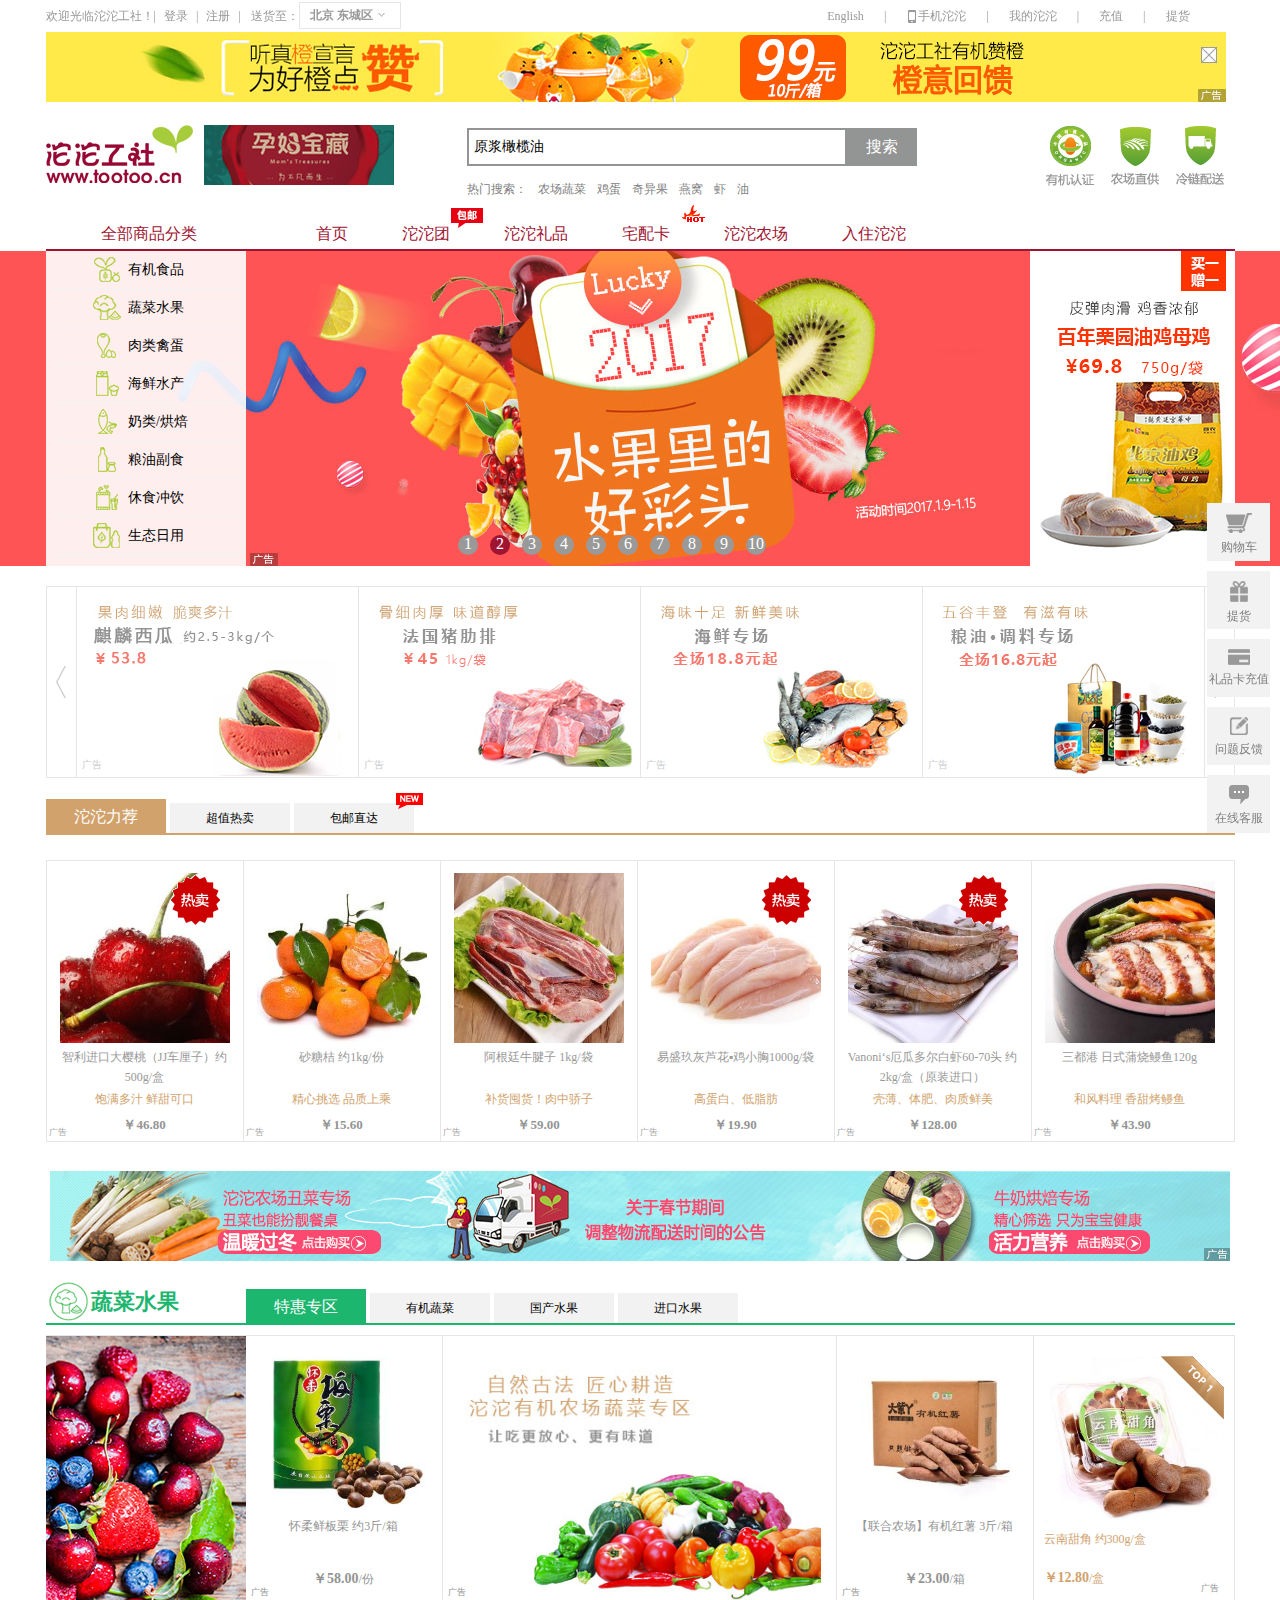
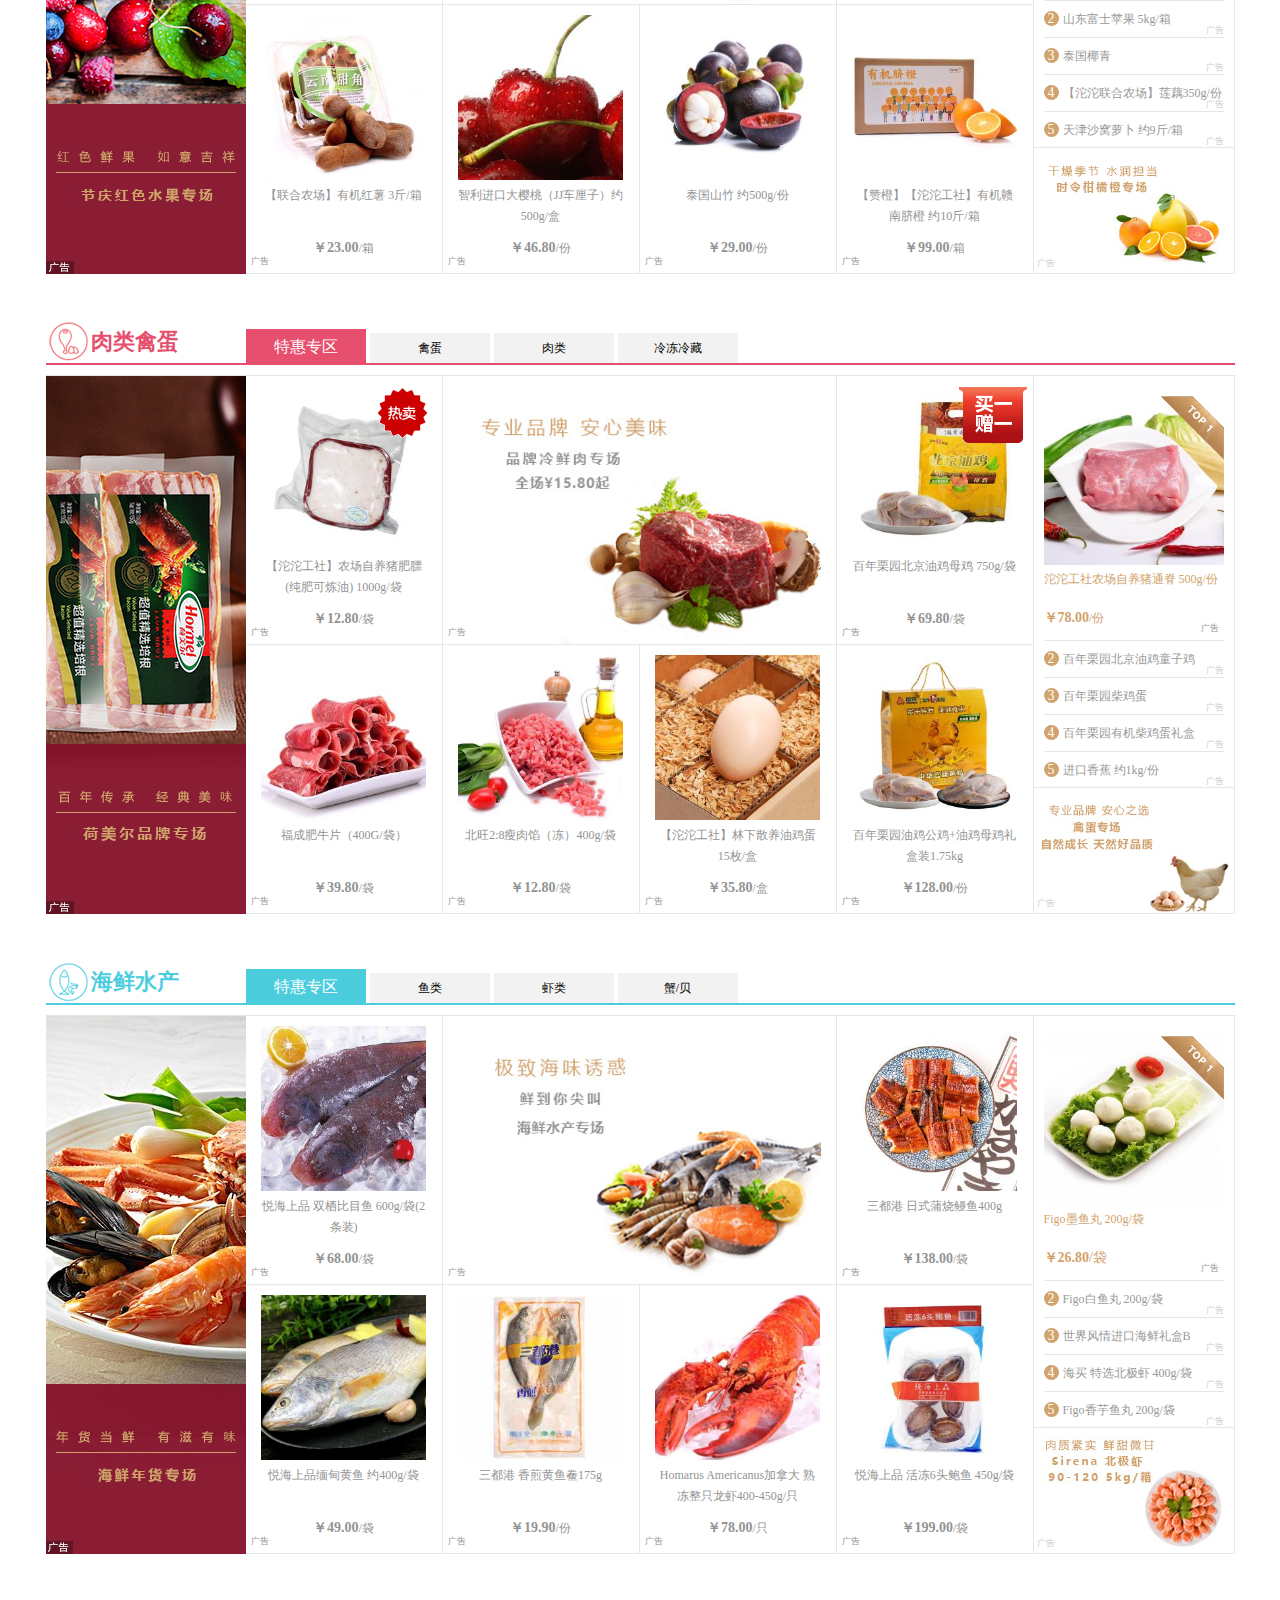
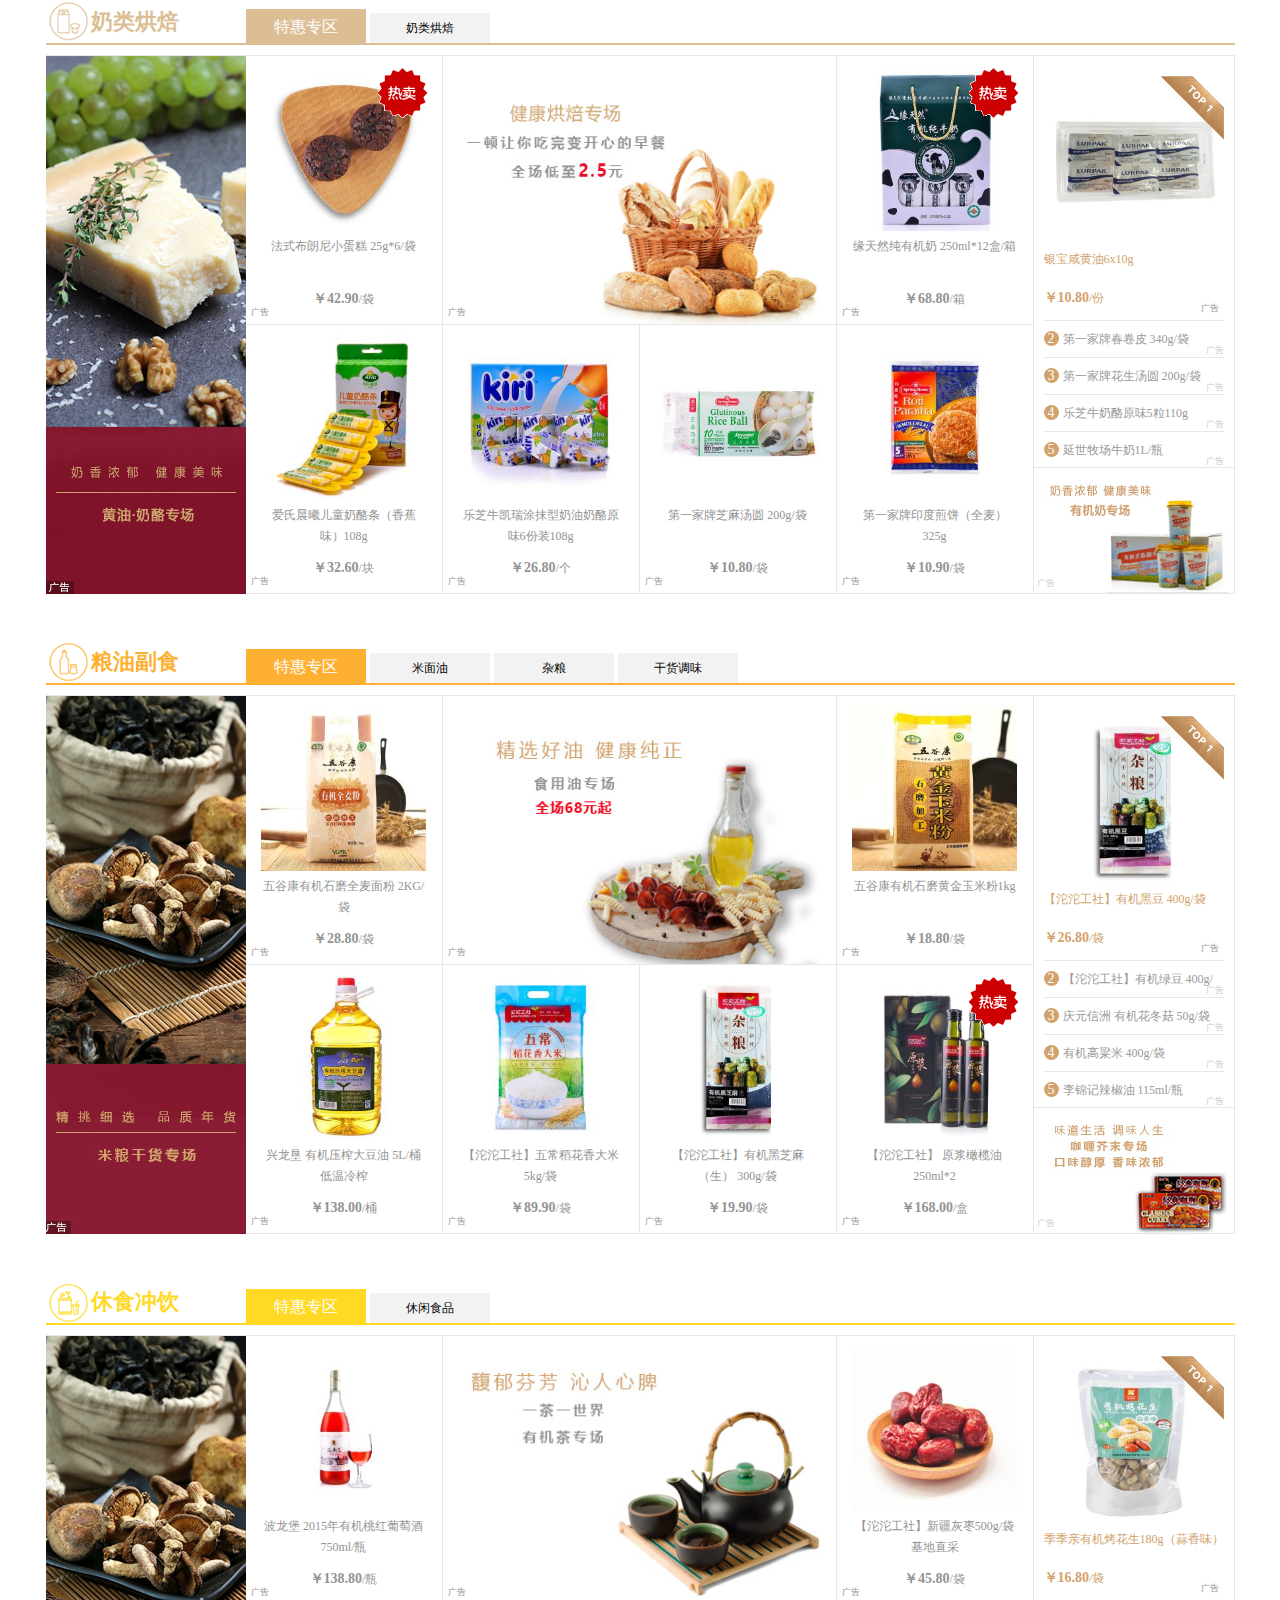
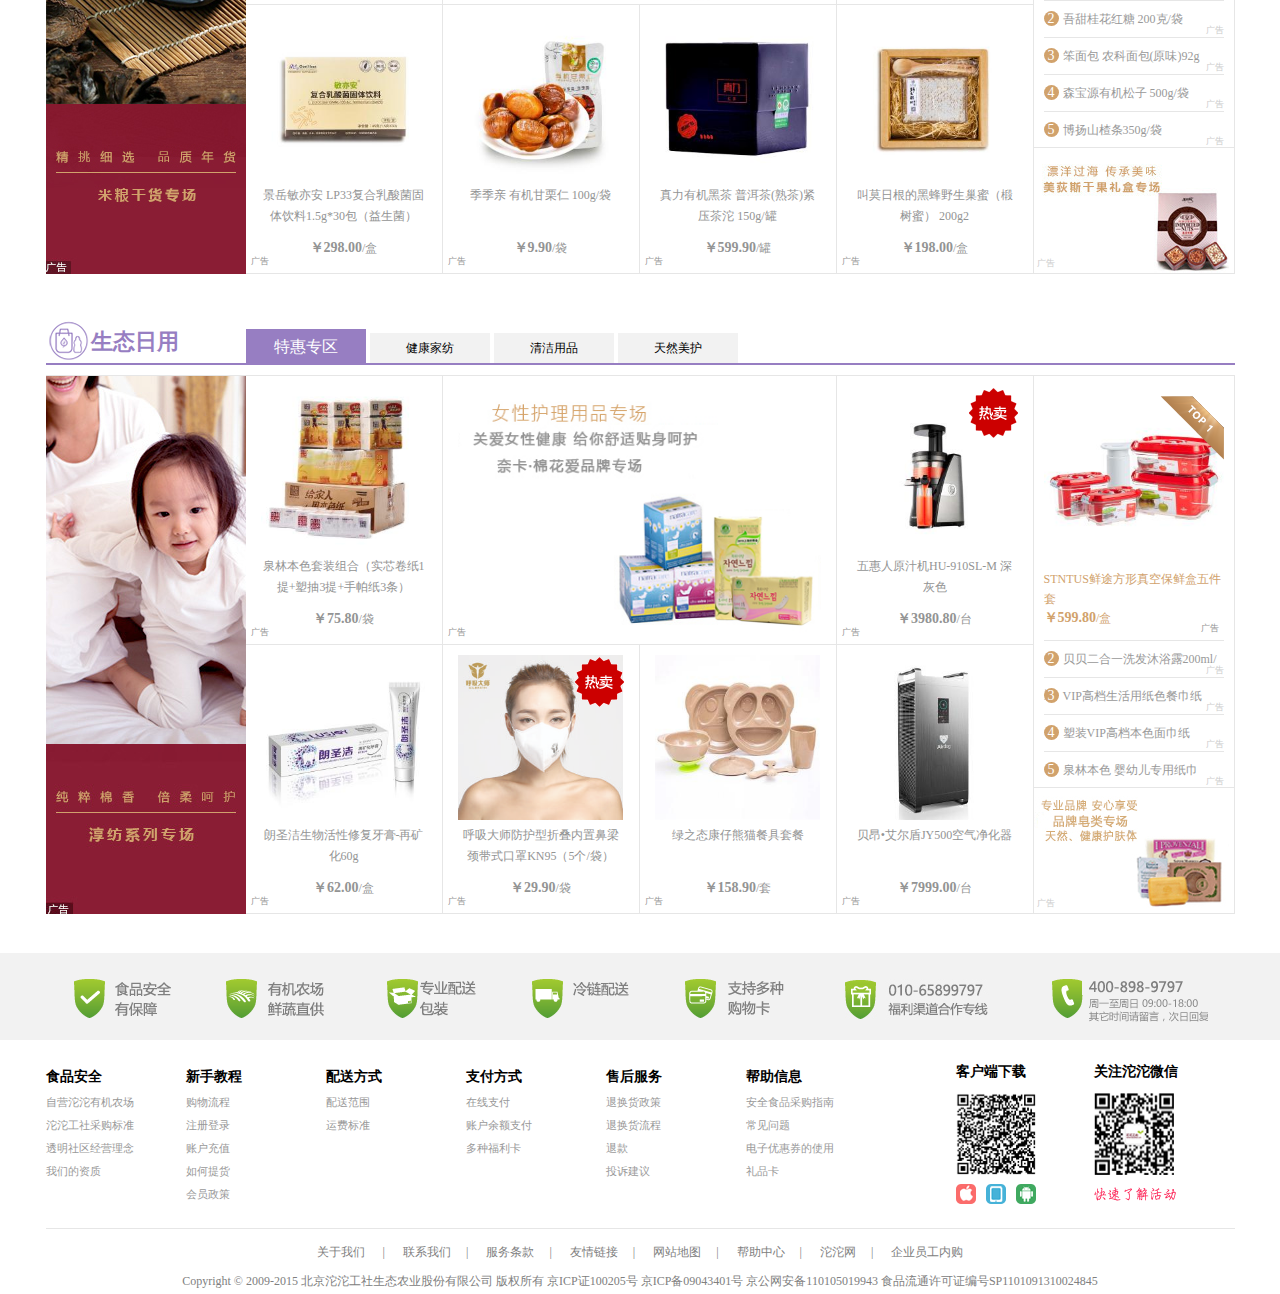
<file: index.html>
<!DOCTYPE html>
<html lang="en">
<head>
    <meta charset="UTF-8">
    <title>Title</title>
    <link href="css/common.css"rel="stylesheet"/>
    <link href="css/index.css" rel="stylesheet"/>
    <script src="js/jquery.min.js" type="text/javascript"></script>
    <script src="js/function.js"type="text/javascript"></script>
    <script src="js/demo.js"type="text/javascript"></script>
</head>
<body>
    <!--登录遮罩层-->
    <div id="zhegai"></div>
    <div id="container">
        <!--顶部登录注册固定定位部分-->
        <div id="login">
            <span>欢迎光临沱沱工社！|</span>
            <a class="login">登录</a>
            <span>|</span>
            <a href="register.html"target="_blank">注册</a>
            <span>|</span>
            <span class="song">送货至：</span>
            <div class="destination">
                <span>北京 东城区</span>
                <img src="images/city_choose.png"/>
            </div>
            <ul>
                <li><a href="#">English</a><span>|</span></li>
                <li class="nav_two">
                    <a href="#" class="phone_tuo"><img src="images/icon_new1.png"/>手机沱沱</a><span>|</span>
                    <div class="phone_apple">
                        <img src="images/iPhone_icon_new.png"/>
                        <img src="images/Android_icon_new.png"/>
                        <img src="images/down_m_new.png"/>
                    </div>
                </li>
                <li class="nav_three">
                    <a href="#">我的沱沱</a><span>|</span>
                    <div class="my_tuotuo">
                        <a href="#">我的订单</a>
                        <a href="#">我的收藏</a>
                        <a href="#">积分兑换</a>
                        <a href="#">优惠券</a>
                        <a href="#">我的地址库</a>
                        <a href="#">邀请好友</a>
                    </div>
                </li>
                <li><a href="#">充值</a><span>|</span></li>
                <li><a href="#">提货</a></li>
            </ul>
        </div>

        <!--登录页面-->
        <div id="loginPage">
            <div class="drag">
                <span>登录沱沱账号</span>
                <img src="images/close1.png" class="close"/>
            </div>
            <div class="container">
                <div class="title">
                    <h2>用户登录</h2>
                    <span class="register">没有沱沱账号？<a class="red" href="#">立即注册></a></span>
                </div>
                <div class="move_box">
                    <div class="move_left">
                        <div class="message">
                            <span class="message_login1">
                                <span class="bg"></span>
                                <span class="quick">短信快捷登录</span>
                            </span>
                        </div>

                        <form>
                            <div class="username">
                                <input type="text"placeholder="请输入邮箱地址/卡号/手机号！" class="user_text"/>
                                <span class="user_void"><img src="registerImages/tc_tip.png"/>用户名不能为空，请输入用户名</span>
                                <span class="user_no_exist"><img src="registerImages/tc_tip.png"/>很抱歉，您输入的用户名不存在</span>
                                <img src="registerImages/tc_no.png" class="fail flag user_fail"/>
                                <img src="registerImages/tc_yes.png" alt="" class="success flag user_success">
                            </div>

                            <div class="password">
                                <input type="password"placeholder="请输入密码" class="password_text"/>
                                <span class="password_void"><img src="registerImages/tc_tip.png"/>请输入密码</span>
                                <span class="password_no_exist"><img src="registerImages/tc_tip.png"/>您输入的密码错误</span>
                                <span class="password_format"><img src="registerImages/tc_tip.png"/>请输入6-20位的数字或字母</span>
                                <img src="registerImages/tc_no.png" class="fail flag password_fail"/>
                                <img src="registerImages/tc_yes.png" alt="" class="success flag password_success">
                            </div>

                        </form>
                        <div class="auto">
                            <input type="checkbox" class="check"/>
                            <span class="auto_login">30天内自动登录</span>
                            <span class="pass">忘记密码？</span>
                        </div>
                        <div class="button">登录</div>
                        <div class="hezuo">
                            <span class="left line"></span>
                            <span class="font">使用合作网站方式登录沱沱工社</span>
                            <span class="right line"></span>
                        </div>
                        <div class="kehu">
                            <span class="left image"></span>
                            <span class="center image"></span>
                            <span class="right image"></span>
                        </div>
                    </div>
                    <div class="move_right">
                        <div class="message">
                            <span class="message_login2">
                                <span class="bg"></span>
                                <span class="quick">返回普通登录</span>
                            </span>
                        </div>

                        <form>
                            <div class="phone_num">
                                <input type="text"placeholder="请输入手机号" class="phone_text"/>
                                <span class="phone_void"><img src="registerImages/tc_tip.png"/>手机号不能为空</span>
                                <span class="phone_format"><img src="registerImages/tc_tip.png"/>手机号格式不正确，请重新输入</span>
                                <img src="registerImages/tc_no.png" class="fail flag phone_num_wrong"/>
                                <img src="registerImages/tc_yes.png" alt="" class="success flag phone_num_right">
                            </div>
                            <div class="phone_yan">
                                <input type="text"placeholder="请输入手机验证码" class="ma_text"maxlength="6"/>
                                <span class="sendMa">发送验证码</span>
                                <span class="phone_ma"><img src="registerImages/tc_tip.png"/>请填写短信验证码</span>
                                <span class="phone_fail"><img src="registerImages/tc_tip.png"/>验证码错误，请重新输入!</span>
                                <img src="registerImages/tc_no.png" class="fail flag phone_yan_wrong"/>
                                <img src="registerImages/tc_yes.png" alt="" class="success flag phone_yan_right">
                            </div>
                        </form>
                        <div class="song">
                            <span>未收到短信?</span>
                            <span class="green"><img src="images/switch_ico.png"/><span class="hover">切换语音验证码</span></span>
                        </div>
                        <div class="tip">
                            温馨提示：未注册沱沱的手机号，登录时将自动注册沱沱账号，并代表您已同意
                            <span>《沱沱工社用户协议》</span>
                        </div>
                        <div class="button">登录</div>
                    </div>

                </div>
            </div>


        </div>

        <!--广告-->
        <div id="gg">
            <img src="images/guanggao.jpg" class="gg"/>
            <img src="images/search_918_tit20.jpg" class="close"/>
        </div>
        <!--搜索-->
        <div id="search">
            <a href="#" class="logo"><img src="images/tlogo_01.png"/></a>
            <a href="#" class="yun"><img src="images/yun.jpg" /></a>
            <div class="search">
                <form action="#"class="form">
                    <input type="text" value="原浆橄榄油"class="search_input"/>
                    <input type="submit" value="搜索"/>
                </form>
                <p><span>热门搜索：</span>
                    <a href="#">农场蔬菜</a>
                    <a href="#">鸡蛋</a>
                    <a href="#">奇异果</a>
                    <a href="#">燕窝</a>
                    <a href="#">虾</a>
                    <a href="#">油</a>
                </p>
            </div>
            <div class="youji"></div>
            <div class="zhigong"></div>
            <div class="lenglian"></div>
        </div>
        <!--导航-->
        <div id="nav">
            <a href="#">全部商品分类</a>
            <a href="#">首页</a>
            <a href="#">沱沱团</a>
            <a href="#">沱沱礼品</a>
            <a href="#">宅配卡</a>
            <a href="#">沱沱农场</a>
            <a href="#">入住沱沱</a>
            <img src="images/baoyou.png"class="baoyou"/>
            <img src="images/hot.gif" class="hot"/>
        </div>
    </div>
    <!--轮播图-->
    <div id="player">
        <div class="player">
            <div class="slide1 slide"></div>
            <div class="slide2 slide"></div>
            <div class="slide3 slide"></div>
            <div class="slide4 slide"></div>
            <div class="slide5 slide"></div>
            <div class="slide6 slide"></div>
            <div class="slide7 slide"></div>
            <div class="slide8 slide"></div>
            <div class="slide9 slide"></div>
            <div class="slide10 slide"></div>
        </div>
        <div class="player_box">
            <!--左侧导航-->
            <div class="player_left">
                <ul>
                    <li class="li1">
                        <div class="li">
                            <span class="bg_img"></span>
                            <a href="#">有机食品</a>
                            <span class="small_jiao"><strong> > </strong></span>
                        </div>

                    </li>
                    <li class="li2">
                        <div class="li">
                            <span class="bg_img"></span>
                            <a href="#">蔬菜水果</a>
                            <span class="small_jiao"><strong> > </strong></span>
                        </div>

                    </li>
                    <li class="li3">
                        <div class="li">
                            <span class="bg_img"></span>
                            <a href="#">肉类禽蛋</a>
                            <span class="small_jiao"><strong> > </strong></span>
                        </div>

                    </li>
                    <li class="li4">
                        <div class="li">
                            <span class="bg_img"></span>
                            <a href="#">海鲜水产</a>
                            <span class="small_jiao"><strong> > </strong></span>
                        </div>

                    </li>
                    <li class="li5">
                        <div class="li">
                            <span class="bg_img"></span>
                            <a href="#">奶类/烘焙</a>
                            <span class="small_jiao"><strong> > </strong></span>
                        </div>

                    </li>
                    <li class="li6">
                        <div class="li">
                            <span class="bg_img"></span>
                            <a href="#">粮油副食</a>
                            <span class="small_jiao"><strong> > </strong></span>
                        </div>

                    </li>
                    <li class="li7">
                        <div class="li">
                            <span class="bg_img"></span>
                            <a href="#">休食冲饮</a>
                            <span class="small_jiao"><strong> > </strong></span>
                        </div>

                    </li>
                    <li class="li8">
                        <div class="li">
                            <span class="bg_img"></span>
                            <a href="#">生态日用</a>
                            <span class="small_jiao"><strong> > </strong></span>
                        </div>

                    </li>

                </ul>
                <div class="left_detail">
                    <div class="show_list" >
                        <div class="one">
                            <h2><a href="#">有机蔬菜水果</a></h2>
                            <a href="#" class="one_a">有机蔬菜</a>
                            <a href="#" class="one_a">有机水果</a>
                        </div>
                        <div class="two">
                            <h2><a href="#">有机肉禽蛋奶</a></h2>
                            <a href="#" class="one_a">有机奶</a>
                            <a href="#" class="one_a">有机蛋类</a>
                            <a href="#" class="one_a">有机猪肉</a>
                            <a href="#" class="one_a">有机牛羊肉</a>
                            <a href="#" class="one_a">有机禽类</a>
                        </div>
                        <div class="three">
                            <h2><a href="#">有机粮油副食</a></h2>
                            <a href="#" class="one_a">有机米/面/杂粮</a>
                            <a href="#" class="one_a">有机食用油/干货/调味品</a>
                        </div>
                        <div class="four">
                            <h2><a href="#">有机休食冲饮</a></h2>
                            <a href="#" class="one_a">有机休食冲饮</a>
                        </div>
                    </div>

                    <div class="show_list">
                        <div class="one">
                            <h2><a href="#">蔬菜类</a></h2>
                            <a href="#" class="one_a">有机蔬菜</a>
                            <a href="#" class="one_a">地方特产蔬菜/菌类</a>
                            <a href="#" class="one_a">沱沱农场自产蔬菜</a>
                        </div>
                        <div class="one">
                            <h2><a href="#">水果类</a></h2>
                            <a href="#" class="one_a">有机水果</a>
                            <a href="#" class="one_a">国产水果</a>
                            <a href="#" class="one_a">进口水果</a>
                        </div>
                    </div>

                    <div class="show_list li3_div">
                            <div class="one ">
                                <h2><a href="#">牛羊肉</a></h2>
                                <a href="#" class="one_a" style="color: #e84f6e;">有机牛羊肉</a>
                                <a href="#" class="one_a">进口牛羊肉</a>
                                <a href="#" class="one_a" style="color: #e84f6e;">精品牛羊肉</a>
                            </div>
                            <div class="one">
                                <h2><a href="#">猪肉</a></h2>
                                <a href="#" class="one_a">有机猪肉</a>
                                <a href="#" class="one_a" style="color: #e84f6e;">进口猪肉</a>
                                <a href="#" class="one_a" style="color: #e84f6e;">国产猪肉</a>
                                <a href="#" class="one_a" style="color: #e84f6e;">农场自养猪肉</a>
                            </div>
                            <div class="one">
                                <h2><a href="#">禽类</a></h2>
                                <a href="#" class="one_a">有机禽类</a>
                                <a href="#" class="one_a">散养禽类</a>
                            </div>
                            <div class="one">
                                <h2><a href="#">蛋类</a></h2>
                                <a href="#" class="one_a" style="color: #e84f6e;">有机蛋类</a>
                                <a href="#" class="one_a">散养蛋类</a>
                            </div>
                            <div class="one">
                                <h2><a href="#">牛排/半成品</a></h2>
                                <a href="#" class="one_a">牛排/半成品</a>
                            </div>
                            <div class="one">
                                <h2><a href="#">中西式熟食</a></h2>
                                <a href="#" class="one_a">中西式熟食</a>
                            </div>
                        </div>

                    <div class="show_list li3_div">
                            <div class="one ">
                                <h2><a href="#">鱼/虾</a></h2>
                                <a href="#" class="one_a" >虾</a>
                                <a href="#" class="one_a"style="color: #1594e3;">鱼</a>
                            </div>
                            <div class="one">
                                <h2 style="width: 115px;"><a href="#">参/贝/蟹/鲍/海菜</a></h2>
                                <a href="#" class="one_a" style="margin-left: 6px;">参/贝/蟹/鲍/海菜</a>
                            </div>
                        </div>

                    <div class="show_list li3_div">
                            <div class="one ">
                                <h2><a href="#">奶制品</a></h2>
                                <a href="#" class="one_a" >有机奶</a>
                                <a href="#" class="one_a">牛奶/酸奶</a>
                                <a href="#" class="one_a">奶酪/黄油</a>
                            </div>
                            <div class="one">
                                <h2 ><a href="#">烘焙/面点</a></h2>
                                <a href="#" class="one_a">烘焙/面点</a>
                            </div>
                        </div>

                    <div class="show_list li3_div">
                            <div class="one ">
                                <h2><a href="#">米/面/杂粮</a></h2>
                                <a href="#" class="one_a" >有机米/面/杂粮</a>
                                <a href="#" class="one_a">米</a>
                                <a href="#" class="one_a">面粉/面条</a>
                                <a href="#" class="one_a">杂粮</a>
                                <a href="#" class="one_a" style="color: #ea6c06;">沱沱自有</a>
                            </div>
                            <div class="two">
                                <h2>
                                    <a href="#" style="line-height: 20px;">食用油/干货/调味品</a>
                                </h2>
                                <a href="#" class="one_a">有机食用油/干货/调味品</a>
                                <a href="#" class="one_a">干货</a>
                                <a href="#" class="one_a">食用油</a>
                                <a href="#" class="one_a">调味品</a>
                                <a href="#" class="one_a" style="color: #ea6c06;">沱沱自有</a>
                            </div>
                        </div>

                    <div class="show_list li3_div">
                            <div class="two ">
                                <h2><a href="#">冲调品/休食类</a></h2>
                                <a href="#" class="one_a" style="color: #995629;">有机休食冲饮</a>
                                <a href="#" class="one_a">蜂蜜/麦片</a>
                                <a href="#" class="one_a">果汁/茶</a>
                                <a href="#" class="one_a">坚果干果</a>
                                <a href="#" class="one_a">特色食品</a>
                            </div>
                        </div>

                    <div class="show_list li3_div">
                            <div class="one ">
                                <h2><a href="#">环保纸</a></h2>
                                <a href="#" class="one_a" >环保纸</a>
                            </div>
                            <div class="two">
                                <h2 ><a href="#">健康家纺</a></h2>
                                <a href="#" class="one_a">毛巾/浴巾</a>
                                <a href="#" class="one_a">寝室用品</a>
                                <a href="#" class="one_a">成人内衣服饰</a>
                                <a href="#" class="one_a">婴幼童服饰</a>
                                <a href="#" class="one_a">成人/幼童袜</a>
                            </div>
                            <div class="one ">
                                <h2><a href="#">清洁用品</a></h2>
                                <a href="#" class="one_a"style="color:#97c008;" >衣物清洁</a>
                                <a href="#" class="one_a" >厨房清洁</a>
                                <a href="#" class="one_a" >卫浴清洁</a>
                            </div>
                            <div class="two">
                                <h2 ><a href="#">个人护理</a></h2>
                                <a href="#" class="one_a">口腔护理</a>
                                <a href="#" class="one_a">面部/身体护理</a>
                                <a href="#" class="one_a">女性护理</a>
                                <a href="#" class="one_a">母婴洗浴</a>
                                <a href="#" class="one_a">美发洗护</a>
                                <a href="#" class="one_a">口罩</a>
                            </div>
                            <div class="one ">
                                <h2><a href="#">健康家电</a></h2>
                                <a href="#" class="one_a" >食品理料机</a>
                                <a href="#" class="one_a" style="color:#97c008;">净化器</a>
                                <a href="#" class="one_a" >电饭锅/杯/壶</a>
                            </div>
                        </div>
                </div>
            </div>
            <!--右侧广告-->
            <div class="player_right">
                <img src="images/left_checken.jpg"/>
            </div>
            <!--中间部分-->
            <div class="player_center">
                <!--分页器-->
                <div class="tab_page">
                    <span>1</span>
                    <span>2</span>
                    <span>3</span>
                    <span>4</span>
                    <span>5</span>
                    <span>6</span>
                    <span>7</span>
                    <span>8</span>
                    <span>9</span>
                    <span>10</span>
                </div>
                <!--左右按钮-->
                <div class="tab_left"></div>
                <div class="tab_right"></div>
            </div>
        </div>
    </div>
    <!--无缝滚动-->
    <div id="roll">
        <!--左按钮-->
        <div class="left_button button"></div>
        <!--中间滚动内容-->
        <div class="roll_center">
            <div class="content">
                <div class="img1 img_roll">
                    <img src="images/gun1.jpg"/>
                    <span>广告</span>
                </div>
                <div class="img2 img_roll">
                    <img src="images/gun2.jpg"/>
                    <span>广告</span>
                </div>
                <div class="img3 img_roll">
                    <img src="images/gun3.jpg"/>
                    <span>广告</span>
                </div>
                <div class="img4 img_roll">
                    <img src="images/gun4.jpg"/>
                    <span>广告</span>
                </div>
                <div class="img5 img_roll">
                    <img src="images/gun5.jpg"/>
                    <span>广告</span>
                </div>
                <div class="img6 img_roll">
                    <img src="images/gun6.jpg"/>
                    <span>广告</span>
                </div>
                <div class="img7 img_roll">
                    <img src="images/gun7.jpg"/>
                    <span>广告</span>
                </div>
                <div class="img8 img_roll">
                    <img src="images/gun8.jpg"/>
                    <span>广告</span>
                </div>



            </div>
        </div>
        <!--右按钮-->
        <div class="right_button button"></div>
    </div>

    <!--悬浮切换部分-->
    <div id="change">
        <!--标题按钮部分-->
        <div class="title">
            <span class="font initial" index="0">沱沱力荐</span>
            <span class="font" index="1">超值热卖</span>
            <span class="font" index="2">包邮直达</span>
            <img src="images/new.png"/>
        </div>
        <!--切换的内容部分-->

        <div class="main_content">
            <!--沱沱力荐-->
            <div class="content recommend show">
                <div class="content_img">
                    <img src="images/change/recommend1.jpg"class="c_img"/>
                    <p><a href="#">智利进口大樱桃（JJ车厘子）约500g/盒</a></p>
                    <span class="name">饱满多汁 鲜甜可口</span><br/>
                    <span class="price">￥46.80</span>
                    <span class="gg">广告</span>
                    <span class="hot"><img src="images/change/hot.png"/></span>
                </div>
                <div class="content_img">
                    <img src="images/change/recommend2.jpg"class="c_img"/>
                    <p><a href="#">砂糖桔   约1kg/份</a></p>
                    <span class="name">精心挑选 品质上乘</span><br/>
                    <span class="price">￥15.60</span>
                    <span class="gg">广告</span>
                </div>
                <div class="content_img">
                    <img src="images/change/recommend3.jpg"class="c_img"/>
                    <p><a href="#">阿根廷牛腱子 1kg/袋</a></p>
                    <span class="name">补货囤货！肉中骄子</span><br/>
                    <span class="price">￥59.00</span>
                    <span class="gg">广告</span>
                </div>
                <div class="content_img">
                    <img src="images/change/recommend4.jpg"class="c_img"/>
                    <p><a href="#">易盛玖灰芦花▪鸡小胸1000g/袋</a></p>
                    <span class="name">高蛋白、低脂肪</span><br/>
                    <span class="price">￥19.90</span>
                    <span class="gg">广告</span>
                    <span class="hot"><img src="images/change/hot.png"/></span>
                </div>
                <div class="content_img">
                    <img src="images/change/recommend5.jpg"class="c_img"/>
                    <p><a href="#"> Vanoni‘s厄瓜多尔白虾60-70头 约2kg/盒（原装进口）</a></p>
                    <span class="name">壳薄、体肥、肉质鲜美</span><br/>
                    <span class="price">￥128.00</span>
                    <span class="gg">广告</span>
                    <span class="hot"><img src="images/change/hot.png"/></span>
                </div>
                <div class="content_img">
                    <img src="images/change/recommend6.jpg"class="c_img"/>
                    <p><a href="#">三都港 日式蒲烧鳗鱼120g</a></p>
                    <span class="name">和风料理 香甜烤鳗鱼</span><br/>
                    <span class="price">￥43.90</span>
                    <span class="gg">广告</span>
                </div>
            </div>
            <!--超值热卖-->
            <div class="content hot_sell">
                <div class="content_img">
                    <img src="images/change/hot1.jpg"class="c_img"/>
                    <p><a href="#">进口韩国丰水梨礼盒装  约5.5kg/箱</a></p>
                    <span class="name">个大、果肉细甜而脆</span><br/>
                    <span class="price">￥58.00</span>
                    <span class="gg">广告</span>
                    <span class="hot"><img src="images/change/hot.png"/></span>
                </div>
                <div class="content_img">
                    <img src="images/change/hot2.jpg"class="c_img"/>
                    <p><a href="#">温县铁棍山药3斤装（垆土礼盒）</a></p>
                    <span class="name">甘香软糯 营养丰富</span><br/>
                    <span class="price">￥58.00</span>
                    <span class="gg">广告</span>
                </div>
                <div class="content_img">
                    <img src="images/change/hot3.jpg"class="c_img"/>
                    <p><a href="#">彼特博乳酸梅花肉  400g/袋</a></p>
                    <span class="name">肉中骄子</span><br/>
                    <span class="price">￥59.00</span>
                    <span class="gg">广告</span>
                </div>
                <div class="content_img">
                    <img src="images/change/hot4.jpg"class="c_img"/>
                    <p><a href="#">百年栗园北京油鸡母鸡 750g/袋</a></p>
                    <span class="name">林地散养、原粮喂养、地道北京油鸡</span><br/>
                    <span class="price">￥69.80</span>
                    <span class="gg">广告</span>
                    <span class="hot"><img src="images/change/song.png"/></span>
                </div>
                <div class="content_img">
                    <img src="images/change/hot5.jpg"class="c_img"/>
                    <p><a href="#"> 琨山水产 密云水库鱼—野生白鲢 3.5斤-4.5斤（净膛）</a></p>
                    <span class="name">饮用水源地生长，水库珍品</span><br/>
                    <span class="price">￥136.00</span>
                    <span class="gg">广告</span>
                </div>
                <div class="content_img">
                    <img src="images/change/hot6.jpg"class="c_img"/>
                    <p><a href="#">生态小镇 有机亚麻籽油 1L/瓶 物理冷榨</a></p>
                    <span class="name">和风料理</span><br/>
                    <span class="price">￥178.00</span>
                    <span class="gg">广告</span>
                </div>
            </div>
            <!--包邮直达-->
            <div class="content bao_sell">
                <div class="content_img">
                    <img src="images/change/bao1.jpg"class="c_img"/>
                    <span class="gg">广告</span>
                </div>
                <div class="content_img">
                    <img src="images/change/bao2.jpg"class="c_img"/>
                    <span class="gg">广告</span>
                </div>
                <div class="content_img">
                    <img src="images/change/bao3.jpg"class="c_img"/>
                    <span class="gg">广告</span>
                </div>
                <div class="content_img">
                    <img src="images/change/bao4.jpg"class="c_img"/>
                    <span class="gg">广告</span>
                </div>
                <div class="content_img">
                    <img src="images/change/bao5.jpg"class="c_img"/>
                    <span class="gg">广告</span>
                </div>
                <div class="content_img">
                    <img src="images/change/bao6.jpg"class="c_img"/>
                    <span class="gg">广告</span>
                </div>
            </div>
        </div>
    </div>

    <!--图片广告-->
    <div id="gg_img">
        <img src="images/gg1.jpg"/>
        <img src="images/gg2.jpg"/>
        <img src="images/gg3.jpg"/>
    </div>

    <!--楼层1 蔬菜水果-->
    <div class="floor1_fruit">

        <div class="tab">
            <h2 class="h2_initial">蔬菜水果</h2>
            <span class="initial" index="0">特惠专区</span>
            <span index="1">有机蔬菜</span>
            <span index="2">国产水果</span>
            <span index="3">进口水果</span>
        </div>

        <div class="content">
            <div class="left">
                <img src="images/floor1/left.jpg"/>
            </div>
            <div class="right">
                <!--特惠专区-->
                <div class="tab_change tab_change1 tehui">
                    <div class="a">
                        <div class="small">
                            <img src="images/floor1/te1.jpg" class="img"/>
                            <p class="name"><a href="#">怀柔鲜板栗 约3斤/箱</a></p>
                            <p class="price"><strong>￥58.00</strong><span>/份</span></p>
                            <span class="gg">广告</span>
                        </div>
                        <div class="big">
                            <img src="images/floor1/te2.jpg" class="img"/>
                            <span class="gg">广告</span>
                        </div>
                        <div class="small">
                            <img src="images/floor1/te3.jpg" class="img"/>
                            <p class="name"><a href="#">【联合农场】有机红薯 3斤/箱</a></p>
                            <p class="price"><strong>￥23.00</strong><span>/箱</span></p>
                            <span class="gg">广告</span>
                        </div>
                        <div class="small">
                            <img src="images/floor1/te4.jpg" class="img"/>
                            <p class="name"><a href="#">【联合农场】有机红薯 3斤/箱</a></p>
                            <p class="price"><strong>￥23.00</strong><span>/箱</span></p>
                            <span class="gg">广告</span>
                        </div>
                        <div class="small">
                            <img src="images/floor1/te5.jpg" class="img"/>
                            <p class="name"><a href="#">智利进口大樱桃（JJ车厘子）约500g/盒</a></p>
                            <p class="price"><strong>￥46.80</strong><span>/份</span></p>
                            <span class="gg">广告</span>
                        </div>
                        <div class="small">
                            <img src="images/floor1/te6.jpg" class="img"/>
                            <p class="name"><a href="#">泰国山竹 约500g/份</a></p>
                            <p class="price"><strong>￥29.00</strong><span>/份</span></p>
                            <span class="gg">广告</span>
                        </div>
                        <div class="small">
                            <img src="images/floor1/te7.jpg" class="img"/>
                            <p class="name"><a href="#">【赞橙】【沱沱工社】有机赣南脐橙 约10斤/箱</a></p>
                            <p class="price"><strong>￥99.00</strong><span>/箱</span></p>
                            <span class="gg">广告</span>
                        </div>
                    </div>
                    <div class="b">
                        <div class="top">
                            <div class="top1">
                                <div class="font font_1">
                                    <span class="num">1</span>
                                    <span class="num_right">云南甜角 约300g/盒</span>
                                    <span class="gg">广告</span>
                                </div>
                                <div class="top_img top_img1">
                                    <img src="images/floor1/top1.jpg"/>
                                    <span class="top_bg span1"></span>
                                    <p class="name"><a href="#">云南甜角 约300g/盒</a></p>
                                    <p class="price"><strong>￥12.80</strong><span>/盒</span></p>
                                    <span class="gg">广告</span>
                                </div>
                            </div>
                            <div class="top1">
                                <div class="font font_2">
                                    <span class="num">2</span>
                                    <span class="num_right">山东富士苹果 5kg/箱  </span>
                                    <span class="gg">广告</span>
                                </div>
                                <div class="top_img top_img2">
                                    <img src="images/floor1/top2.jpg"/>
                                    <span class="top_bg span2"></span>
                                    <p class="name"><a href="#">山东富士苹果 5kg/箱  </a></p>
                                    <p class="price"><strong>￥66.00</strong><span>/箱</span></p>
                                    <span class="gg">广告</span>
                                </div>
                            </div>
                            <div class="top1">
                                <div class="font font_3">
                                    <span class="num">3</span>
                                    <span class="num_right">泰国椰青</span>
                                    <span class="gg">广告</span>
                                </div>
                                <div class="top_img top_img3">
                                    <img src="images/floor1/top3.jpg"/>
                                    <span class="top_bg span3"></span>
                                    <p class="name"><a href="#">泰国椰青</a></p>
                                    <p class="price"><strong>￥18.80</strong><span>/个</span></p>
                                    <span class="gg">广告</span>
                                </div>
                            </div>
                            <div class="top1">
                                <div class="font font_4">
                                    <span class="num">4</span>
                                    <span class="num_right">【沱沱联合农场】莲藕350g/份</span>
                                    <span class="gg">广告</span>
                                </div>
                                <div class="top_img top_img4">
                                    <img src="images/floor1/top4.jpg"/>
                                    <span class="top_bg span4"></span>
                                    <p class="name"><a href="#">【沱沱联合农场】莲藕350g/份</a></p>
                                    <p class="price"><strong>￥11.80</strong><span>/份</span></p>
                                    <span class="gg">广告</span>
                                </div>
                            </div>
                            <div class="top1 top_bottom">
                                <div class="font font_5">
                                    <span class="num">5</span>
                                    <span class="num_right">天津沙窝萝卜  约9斤/箱</span>
                                    <span class="gg">广告</span>
                                </div>
                                <div class="top_img top_img5">
                                    <img src="images/floor1/top5.jpg"/>
                                    <span class="top_bg span5"></span>
                                    <p class="name"><a href="#">天津沙窝萝卜  约9斤/箱</a></p>
                                    <p class="price"><strong>￥45.00</strong><span>/箱</span></p>
                                    <span class="gg">广告</span>
                                </div>
                            </div>
                        </div>
                        <div class="bottom">
                            <img src="images/floor1/bottom.jpg"/>
                            <span class="gg">广告</span>
                        </div>
                    </div>
                </div>
                <!--有机蔬菜-->
                <div class="tab_change tab_change2 box qindan">
                    <div class="small">
                        <img src="images/floor1/you1.jpg" class="img"/>
                        <p class="name"><a href="#">孟宗有机压榨笋片 235g/袋</a></p>
                        <p class="price"><strong>￥16.80</strong><span>/袋</span></p>
                        <span class="gg">广告</span>
                    </div>
                    <div class="small">
                        <img src="images/floor1/you2.jpg" class="img"/>
                        <p class="name"><a href="#">哈东金 有机速冻粘玉米（黄色） 2个/袋 400g 糯玉米</a></p>
                        <p class="price"><strong>￥9.80</strong><span>/袋</span></p>
                        <span class="gg">广告</span>
                    </div>
                    <div class="small">
                        <img src="images/floor1/you3.jpg" class="img"/>
                        <p class="name"><a href="#">孟宗有机压榨笋条 235g/袋</a></p>
                        <p class="price"><strong>￥18.80</strong><span>/袋</span></p>
                        <span class="gg">广告</span>
                    </div>
                    <div class="small">
                        <img src="images/floor1/you4.jpg" class="img"/>
                        <p class="name"><a href="#">【沱沱工社】 有机圆茄子 茄子 约400-500g/份</a></p>
                        <p class="price"><strong>￥24.80</strong><span>/份</span></p>
                        <span class="gg">广告</span>
                    </div>
                    <div class="small">
                        <img src="images/floor1/you5.jpg" class="img"/>
                        <p class="name"><a href="#">【沱沱工社】有机胡萝卜  约500g/份</a></p>
                        <p class="price"><strong>￥15.80</strong><span>/份</span></p>
                        <span class="gg">广告</span>
                    </div>
                    <div class="small">
                        <img src="images/floor1/you6.jpg" class="img"/>
                        <p class="name"><a href="#">【沱沱工社】有机圆白菜 约500-700g/份</a></p>
                        <p class="price"><strong>￥21.80</strong><span>/份</span></p>
                        <span class="gg">广告</span>
                    </div>
                    <div class="small">
                        <img src="images/floor1/you7.jpg" class="img"/>
                        <p class="name"><a href="#">顺意生有机菠菜 约200g/份</a></p>
                        <p class="price"><strong>￥8.90</strong><span>/份</span></p>
                        <span class="gg">广告</span>
                    </div>
                    <div class="small">
                        <img src="images/floor1/you8.jpg" class="img"/>
                        <p class="name"><a href="#">顺意生有机千禧 约350g/份</a></p>
                        <p class="price"><strong>￥13.90</strong><span>/份</span></p>
                        <span class="gg">广告</span>
                    </div>
                    <div class="small">
                        <img src="images/floor1/you9.jpg" class="img"/>
                        <p class="name"><a href="#">【沱沱工社】有机尖椒 辣椒 约500g/份 </a></p>
                        <p class="price"><strong>￥23.80</strong><span>/份</span></p>
                        <span class="gg">广告</span>
                    </div>
                    <div class="small">
                        <img src="images/floor1/you10.jpg" class="img"/>
                        <p class="name"><a href="#">【沱沱联合农场】生态花菇200g/盒</a></p>
                        <p class="price"><strong>￥11.80</strong><span>/盒</span></p>
                        <span class="gg">广告</span>
                    </div>
                </div>
                <!--国产水果-->
                <div class="tab_change tab_change3 box roulei">
                    <div class="small">
                        <img src="images/floor1/guo1.jpg" class="img"/>
                        <p class="name"><a href="#">海南西番茄 约450g/盒</a></p>
                        <p class="price"><strong>￥16.80</strong><span>/盒</span></p>
                        <span class="gg">广告</span>
                    </div>
                    <div class="small">
                        <img src="images/floor1/guo2.jpg" class="img"/>
                        <p class="name"><a href="#">福建有机白肉蜜柚 约1.2-1.5kg/个</a></p>
                        <p class="price"><strong>￥16.80</strong><span>/个</span></p>
                        <span class="gg">广告</span>
                    </div>
                    <div class="small">
                        <img src="images/floor1/guo3.jpg" class="img"/>
                        <p class="name"><a href="#">甘肃花牛苹果礼盒  12枚/盒 </a></p>
                        <p class="price"><strong>￥46.80</strong><span>/箱</span></p>
                        <span class="gg">广告</span>
                    </div>
                    <div class="small">
                        <img src="images/floor1/guo4.jpg" class="img"/>
                        <p class="name"><a href="#">福建白肉蜜柚 约1-1.2kg/个</a></p>
                        <p class="price"><strong>￥9.90</strong><span>/个</span></p>
                        <span class="gg">广告</span>
                    </div>
                    <div class="small">
                        <img src="images/floor1/guo5.jpg" class="img"/>
                        <p class="name"><a href="#">【赞橙】【沱沱工社】有机赣南脐橙 6枚/盒  约1.2kg/盒</a></p>
                        <p class="price"><strong>￥29.80</strong><span>/盒</span></p>
                        <span class="gg">广告</span>
                    </div>
                    <div class="small">
                        <img src="images/floor1/guo6.jpg" class="img"/>
                        <p class="name"><a href="#">耙耙柑（春见-丑柑）4粒装约800g</a></p>
                        <p class="price"><strong>￥19.80</strong><span>/份</span></p>
                        <span class="gg">广告</span>
                    </div>
                    <div class="small">
                        <img src="images/floor1/guo7.jpg" class="img"/>
                        <p class="name"><a href="#">麒麟西瓜  约2.5-3kg/个</a></p>
                        <p class="price"><strong>￥53.80</strong><span>/个</span></p>
                        <span class="gg">广告</span>
                    </div>
                    <div class="small">
                        <img src="images/floor1/guo8.jpg" class="img"/>
                        <p class="name"><a href="#">四川丰水梨4粒装 约1kg/份</a></p>
                        <p class="price"><strong>￥15.60</strong><span>/盒</span></p>
                        <span class="gg">广告</span>
                    </div>
                    <div class="small">
                        <img src="images/floor1/guo9.jpg" class="img"/>
                        <p class="name"><a href="#">福建有机红肉蜜柚 约1kg/个</a></p>
                        <p class="price"><strong>￥23.60</strong><span>/个</span></p>
                        <span class="gg">广告</span>
                    </div>
                    <div class="small">
                        <a href="detail.html?n=10"target="_blank"><img src="images/floor1/guo10.jpg" class="img"/></a>
                        <p class="name"><a href="detail.html?n=10">新疆库尔勒香梨  约1kg/份（单果100g起）</a></p>
                        <p class="price"><strong>￥13.80</strong><span>/份</span></p>
                        <span class="gg">广告</span>
                    </div>
                </div>
                <!--进口水果-->
                <div class="tab_change tab_change4 box roulei">
                    <div class="small">
                        <img src="images/floor1/jin1.jpg" class="img"/>
                        <p class="name"><a href="#">越南进口红肉火龙果4个/份  约1.2kg/份</a></p>
                        <p class="price"><strong>￥36.00</strong><span>/份</span></p>
                        <span class="gg">广告</span>
                    </div>
                    <div class="small">
                        <img src="images/floor1/jin2.jpg" class="img"/>
                        <p class="name"><a href="#">进口牛油果2粒装</a></p>
                        <p class="price"><strong>￥14.00</strong><span>/盒</span></p>
                        <span class="gg">广告</span>
                    </div>
                    <div class="small">
                        <img src="images/floor1/jin3.jpg" class="img"/>
                        <p class="name"><a href="#">泰国龙眼500g装</a></p>
                        <p class="price"><strong>￥15.80</strong><span>/份</span></p>
                        <span class="gg">广告</span>
                    </div>
                    <div class="small">
                        <img src="images/floor1/jin4.jpg" class="img"/>
                        <p class="name"><a href="#">泰国急冻树熟榴莲肉 约450g/盒</a></p>
                        <p class="price"><strong>￥56.00</strong><span>/份</span></p>
                        <span class="gg">广告</span>
                    </div>
                    <div class="small">
                        <img src="images/floor1/jin5.jpg" class="img"/>
                        <p class="name"><a href="#">鲜百香果 4个/盒 约260g 又称西番莲、情人果</a></p>
                        <p class="price"><strong>￥13.60</strong><span>/盒</span></p>
                        <span class="gg">广告</span>
                    </div>
                    <div class="small">
                        <img src="images/floor1/jin6.jpg" class="img"/>
                        <p class="name"><a href="#">进口西柚2粒盒装</a></p>
                        <p class="price"><strong>￥19.90</strong><span>/盒</span></p>
                        <span class="gg">广告</span>
                    </div>
                    <div class="small">
                        <img src="images/floor1/jin7.jpg" class="img"/>
                        <p class="name"><a href="#">进口香蕉  约1kg/份</a></p>
                        <p class="price"><strong>￥19.90</strong><span>/份</span></p>
                        <span class="gg">广告</span>
                    </div>
                    <div class="small">
                        <img src="images/floor1/jin8.jpg" class="img"/>
                        <p class="name"><a href="#">进口菠萝  约1kg/个</a></p>
                        <p class="price"><strong>￥29.90</strong><span>/个</span></p>
                        <span class="gg">广告</span>
                    </div>
                    <div class="small">
                        <img src="images/floor1/jin9.jpg" class="img"/>
                        <p class="name"><a href="#">进口无籽黑提 约500g/份</a></p>
                        <p class="price"><strong>￥38.00</strong><span>/份</span></p>
                        <span class="gg">广告</span>
                    </div>
                    <div class="small">
                        <img src="images/floor1/jin10.jpg" class="img"/>
                        <p class="name"><a href="#">缘天然纯有机奶 250ml*12盒/箱 </a></p>
                        <p class="price"><strong>￥68.00</strong><span>/箱</span></p>
                        <span class="gg">广告</span>
                    </div>
                </div>
            </div>
        </div>
    </div>

    <!--楼层2 肉类禽蛋-->
    <div class="floor2_meat">

        <div class="tab">
            <h2>肉类禽蛋</h2>
            <span class="initial" index="0">特惠专区</span>
            <span index="1">禽蛋</span>
            <span index="2">肉类</span>
            <span index="3">冷冻冷藏</span>
        </div>

        <div class="content">
            <div class="left">
                <img src="images/floor2/leftc.jpg"/>
            </div>
            <div class="right">
                <!--特惠专区-->
                <div class="tab_change tab_change1 tehui">
                    <div class="a">
                        <div class="small">
                            <img src="images/floor2/te1.jpg" class="img"/>
                            <p class="name"><a href="#">【沱沱工社】农场自养猪肥膘(纯肥可炼油)    1000g/袋</a></p>
                            <p class="price"><strong>￥12.80</strong><span>/袋</span></p>
                            <span class="gg">广告</span>
                            <img class="hot"src="images/change/hot.png"/>
                        </div>
                        <div class="big">
                            <img src="images/floor2/te2.jpg" class="img"/>
                            <span class="gg">广告</span>
                        </div>
                        <div class="small">
                            <img src="images/floor2/te3.jpg" class="img"/>
                            <p class="name"><a href="#">百年栗园北京油鸡母鸡 750g/袋</a></p>
                            <p class="price"><strong>￥69.80</strong><span>/袋</span></p>
                            <span class="gg">广告</span>
                            <img class="hot"src="images/change/song.png"/>
                        </div>
                        <div class="small">
                            <img src="images/floor2/te4.jpg" class="img"/>
                            <p class="name"><a href="#">福成肥牛片（400G/袋）</a></p>
                            <p class="price"><strong>￥39.80</strong><span>/袋</span></p>
                            <span class="gg">广告</span>
                        </div>
                        <div class="small">
                            <img src="images/floor2/te5.jpg" class="img"/>
                            <p class="name"><a href="#">北旺2:8瘦肉馅（冻）400g/袋</a></p>
                            <p class="price"><strong>￥12.80</strong><span>/袋</span></p>
                            <span class="gg">广告</span>
                        </div>
                        <div class="small">
                            <img src="images/floor2/te6.jpg" class="img"/>
                            <p class="name"><a href="#">【沱沱工社】林下散养油鸡蛋15枚/盒</a></p>
                            <p class="price"><strong>￥35.80</strong><span>/盒</span></p>
                            <span class="gg">广告</span>
                        </div>
                        <div class="small">
                            <img src="images/floor2/te7.jpg" class="img"/>
                            <p class="name"><a href="#">百年栗园油鸡公鸡+油鸡母鸡礼盒装1.75kg </a></p>
                            <p class="price"><strong>￥128.00</strong><span>/份</span></p>
                            <span class="gg">广告</span>
                        </div>
                    </div>
                    <div class="b">
                        <div class="top">
                            <div class="top1">
                                <div class="font font_1">
                                    <span class="num">1</span>
                                    <span class="num_right">沱沱工社农场自养猪通脊</span>
                                    <span class="gg">广告</span>
                                </div>
                                <div class="top_img top_img1">
                                    <img src="images/floor2/top1.jpg"/>
                                    <span class="top_bg span1"></span>
                                    <p class="name"><a href="#">沱沱工社农场自养猪通脊  500g/份  </a></p>
                                    <p class="price"><strong>￥78.00</strong><span>/份</span></p>
                                    <span class="gg">广告</span>
                                </div>

                            </div>
                            <div class="top1">
                                <div class="font font_2">
                                    <span class="num">2</span>
                                    <span class="num_right">百年栗园北京油鸡童子鸡</span>
                                    <span class="gg">广告</span>
                                </div>
                                <div class="top_img top_img2">
                                    <img src="images/floor2/top2.jpg"/>
                                    <span class="top_bg span2"></span>
                                    <p class="name"><a href="#">百年栗园北京油鸡童子鸡 500g/袋</a></p>
                                    <p class="price"><strong>￥33.00</strong><span>/袋</span></p>
                                    <span class="gg">广告</span>
                                </div>
                            </div>
                            <div class="top1">
                                <div class="font font_3">
                                    <span class="num">3</span>
                                    <span class="num_right">百年栗园柴鸡蛋</span>
                                    <span class="gg">广告</span>
                                </div>
                                <div class="top_img top_img3">
                                    <img src="images/floor2/top3.jpg"/>
                                    <span class="top_bg span3"></span>
                                    <p class="name"><a href="#">百年栗园柴鸡蛋12枚/盒 </a></p>
                                    <p class="price"><strong>￥16.00</strong><span>/盒</span></p>
                                    <span class="gg">广告</span>
                                </div>
                            </div>
                            <div class="top1">
                                <div class="font font_4">
                                    <span class="num">4</span>
                                    <span class="num_right">百年栗园有机柴鸡蛋礼盒</span>
                                    <span class="gg">广告</span>
                                </div>
                                <div class="top_img top_img4">
                                    <img src="images/floor2/top4.jpg"/>
                                    <span class="top_bg span4"></span>
                                    <p class="name"><a href="#">百年栗园有机柴鸡蛋礼盒  40枚/箱</a></p>
                                    <p class="price"><strong>￥96.00</strong><span>/箱</span></p>
                                    <span class="gg">广告</span>
                                </div>
                            </div>
                            <div class="top1 top_bottom">
                                <div class="font font_5">
                                    <span class="num">5</span>
                                    <span class="num_right">进口香蕉  约1kg/份</span>
                                    <span class="gg">广告</span>
                                </div>
                                <div class="top_img top_img5">
                                    <img src="images/floor2/top5.jpg"/>
                                    <span class="top_bg span5"></span>
                                    <p class="name"><a href="#">进口香蕉  约1kg/份</a></p>
                                    <p class="price"><strong>￥12.60</strong><span>/份</span></p>
                                    <span class="gg">广告</span>
                                </div>
                            </div>
                        </div>
                        <div class="bottom">
                            <img src="images/floor2/bottom.jpg"/>
                            <span class="gg">广告</span>
                        </div>
                    </div>
                </div>
                <!--禽蛋-->
                <div class="tab_change tab_change2 box qindan">
                    <div class="small">
                        <img src="images/floor2/qin1.jpg" class="img"/>
                        <p class="name"><a href="#">国丹8枚红心咸麻鸭蛋</a></p>
                        <p class="price"><strong>￥32.80</strong><span>/盒</span></p>
                        <span class="gg">广告</span>
                    </div>
                    <div class="small">
                        <img src="images/floor2/qin2.jpg" class="img"/>
                        <p class="name"><a href="#">百年栗园有机柴鸡蛋礼盒  60枚/箱</a></p>
                        <p class="price"><strong>￥148.00</strong><span>/箱</span></p>
                        <span class="gg">广告</span>
                    </div>
                    <div class="small">
                        <img src="images/floor2/qin3.jpg" class="img"/>
                        <p class="name"><a href="#">国丹有机咸鸭蛋20枚装（红心麻鸭蛋）新老包装交替中</a></p>
                        <p class="price"><strong>￥88.00</strong><span>/箱</span></p>
                        <span class="gg">广告</span>
                    </div>
                    <div class="small">
                        <img src="images/floor2/qin4.jpg" class="img"/>
                        <p class="name"><a href="#">国丹有机野鸭蛋20枚装</a></p>
                        <p class="price"><strong>￥88.00</strong><span>/盒</span></p>
                        <span class="gg">广告</span>
                    </div>
                    <div class="small">
                        <img src="images/floor2/qin5.jpg" class="img"/>
                        <p class="name"><a href="#">【沱沱工社】林下散养芦花鸡蛋 15枚/盒</a></p>
                        <p class="price"><strong>￥33.80</strong><span>/盒</span></p>
                        <span class="gg">广告</span>
                    </div>
                    <div class="small">
                        <img src="images/floor2/qin6.jpg" class="img"/>
                        <p class="name"><a href="#">甄选自然4枚鹅蛋</a></p>
                        <p class="price"><strong>￥23.80</strong><span>/盒</span></p>
                        <span class="gg">广告</span>
                    </div>
                    <div class="small">
                        <img src="images/floor2/qin7.jpg" class="img"/>
                        <p class="name"><a href="#">易盛玖灰芦花▪鸡翅中1000g/袋</a></p>
                        <p class="price"><strong>￥49.90</strong><span>/袋</span></p>
                        <span class="gg">广告</span>
                    </div>
                    <div class="small">
                        <img src="images/floor2/qin8.jpg" class="img"/>
                        <p class="name"><a href="#">易盛玖灰芦花▪鸡小胸1000g/袋</a></p>
                        <p class="price"><strong>￥19.90</strong><span>/袋</span></p>
                        <span class="gg">广告</span>
                    </div>
                    <div class="small">
                        <img src="images/floor2/qin9.jpg" class="img"/>
                        <p class="name"><a href="#">百年栗园 有机柴母鸡 1kg/袋 </a></p>
                        <p class="price"><strong>￥88.00</strong><span>/袋</span></p>
                        <span class="gg">广告</span>
                    </div>
                    <div class="small">
                        <img src="images/floor2/qin10.jpg" class="img"/>
                        <p class="name"><a href="#">【沱沱工社】蒙古有机母鸡  1.0kg/只</a></p>
                        <p class="price"><strong>￥88.00</strong><span>/只</span></p>
                        <span class="gg">广告</span>
                    </div>
                </div>
                <!--肉类-->
                <div class="tab_change tab_change3 box roulei">
                    <div class="small">
                        <img src="images/floor2/rou1.jpg" class="img"/>
                        <p class="name"><a href="#">知牧 锡林郭勒草原 有机羔羊龙骨（羊蝎子） 1kg/袋</a></p>
                        <p class="price"><strong>￥99.00</strong><span>/袋</span></p>
                        <span class="gg">广告</span>
                    </div>
                    <div class="small">
                        <img src="images/floor2/rou2.jpg" class="img"/>
                        <p class="name"><a href="#">福成无公害A腹肉条 1kg/袋</a></p>
                        <p class="price"><strong>￥108.00</strong><span>/袋</span></p>
                        <span class="gg">广告</span>
                    </div>
                    <div class="small">
                        <img src="images/floor2/rou3.jpg" class="img"/>
                        <p class="name"><a href="#">福成无公害牛肉块 1kg/袋</a></p>
                        <p class="price"><strong>￥86.00</strong><span>/袋</span></p>
                        <span class="gg">广告</span>
                    </div>
                    <div class="small">
                        <img src="images/floor2/rou4.jpg" class="img"/>
                        <p class="name"><a href="#">添康有机后尖500g/盒</a></p>
                        <p class="price"><strong>￥36.00</strong><span>/盒</span></p>
                        <span class="gg">广告</span>
                    </div>
                    <div class="small">
                        <img src="images/floor2/rou5.jpg" class="img"/>
                        <p class="name"><a href="#">阿根廷眼肉牛排4片 420g/袋</a></p>
                        <p class="price"><strong>￥69.80</strong><span>/袋</span></p>
                        <span class="gg">广告</span>
                    </div>
                    <div class="small">
                        <img src="images/floor2/rou6.jpg" class="img"/>
                        <p class="name"><a href="#">乌拉圭牛尾   约1kg/袋</a></p>
                        <p class="price"><strong>￥79.00</strong><span>/袋</span></p>
                        <span class="gg">广告</span>
                    </div>
                    <div class="small">
                        <img src="images/floor2/rou7.jpg" class="img"/>
                        <p class="name"><a href="#">苏尼特羔羊肉片 500g/盒</a></p>
                        <p class="price"><strong>￥39.90</strong><span>/盒</span></p>
                        <span class="gg">广告</span>
                    </div>
                    <div class="small">
                        <img src="images/floor2/rou8.jpg" class="img"/>
                        <p class="name"><a href="#">【沱沱工社】橡子黑猪 前腿肉 500g/袋</a></p>
                        <p class="price"><strong>￥59.90</strong><span>/袋</span></p>
                        <span class="gg">广告</span>
                    </div>
                    <div class="small">
                        <img src="images/floor2/rou9.jpg" class="img"/>
                        <p class="name"><a href="#">嘉何牧场 草原黑头羊 放牧羊后腿 1.7kg 袋装</a></p>
                        <p class="price"><strong>￥158.00</strong><span>/袋</span></p>
                        <span class="gg">广告</span>
                    </div>
                    <div class="small">
                        <img src="images/floor2/rou10.jpg" class="img"/>
                        <p class="name"><a href="#">海南带皮小黄牛肉 牛脊肉300g</a></p>
                        <p class="price"><strong>￥88.00</strong><span>/袋</span></p>
                        <span class="gg">广告</span>
                    </div>
                </div>
                <!--冷冻冷藏-->
                <div class="tab_change tab_change4 box roulei">
                    <div class="small">
                        <img src="images/floor2/leng1.jpg" class="img"/>
                        <p class="name"><a href="#">荷美尔超值精选培根 1kg/袋</a></p>
                        <p class="price"><strong>￥66.00</strong><span>/袋</span></p>
                        <span class="gg">广告</span>
                    </div>
                    <div class="small">
                        <img src="images/floor2/leng2.jpg" class="img"/>
                        <p class="name"><a href="#">【沱沱工社】生猪肉泥肠 300g/袋</a></p>
                        <p class="price"><strong>￥75.00</strong><span>/袋</span></p>
                        <span class="gg">广告</span>
                    </div>
                    <div class="small">
                        <img src="images/floor2/leng3.jpg" class="img"/>
                        <p class="name"><a href="#">【沱沱工社】牛小奔儿童菲力牛排6片装100g*6</a></p>
                        <p class="price"><strong>￥276.00</strong><span>/份</span></p>
                        <span class="gg">广告</span>
                    </div>
                    <div class="small">
                        <img src="images/floor2/leng4.jpg" class="img"/>
                        <p class="name"><a href="#">澳洲雪花牛小排 300g/袋</a></p>
                        <p class="price"><strong>￥105.00</strong><span>/袋</span></p>
                        <span class="gg">广告</span>
                    </div>
                    <div class="small">
                        <img src="images/floor2/leng5.jpg" class="img"/>
                        <p class="name"><a href="#">澳洲雪花牛仔骨 300g/袋</a></p>
                        <p class="price"><strong>￥59.80</strong><span>/袋</span></p>
                        <span class="gg">广告</span>
                    </div>
                    <div class="small">
                        <img src="images/floor2/leng6.jpg" class="img"/>
                        <p class="name"><a href="#">阿根廷牛前柳 500g/袋</a></p>
                        <p class="price"><strong>￥39.00</strong><span>/袋</span></p>
                        <span class="gg">广告</span>
                    </div>
                    <div class="small">
                        <img src="images/floor2/leng7.jpg" class="img"/>
                        <p class="name"><a href="#">悦海上品澳洲雪花牛肉礼盒A</a></p>
                        <p class="price"><strong>￥489.90</strong><span>/箱</span></p>
                        <span class="gg">广告</span>
                    </div>
                    <div class="small">
                        <img src="images/floor2/leng8.jpg" class="img"/>
                        <p class="name"><a href="#">澳洲牛肉 澳洲安格斯眼肉盖 200g/袋</a></p>
                        <p class="price"><strong>￥49.90</strong><span>/袋</span></p>
                        <span class="gg">广告</span>
                    </div>
                    <div class="small">
                        <img src="images/floor2/leng9.jpg" class="img"/>
                        <p class="name"><a href="#">澳洲带骨牛小排 390g/袋</a></p>
                        <p class="price"><strong>￥68.00</strong><span>/袋</span></p>
                        <span class="gg">广告</span>
                    </div>
                    <div class="small">
                        <img src="images/floor2/leng10.jpg" class="img"/>
                        <p class="name"><a href="#">【澳洲和牛西冷】M9+ 200g/袋</a></p>
                        <p class="price"><strong>￥358.00</strong><span>/袋</span></p>
                        <span class="gg">广告</span>
                    </div>
                </div>
            </div>
        </div>
    </div>

    <!--楼层3 海鲜水产-->
    <div class="floor3_seafood">

        <div class="tab">
            <h2>海鲜水产</h2>
            <span class="initial" index="0">特惠专区</span>
            <span index="1">鱼类</span>
            <span index="2">虾类</span>
            <span index="3">蟹/贝</span>
        </div>

        <div class="content">
            <div class="left">
                <img src="images/floor3/left.jpg"/>
            </div>
            <div class="right">
                <!--特惠专区-->
                <div class="tab_change tab_change1 tehui">
                    <div class="a">
                        <div class="small">
                            <img src="images/floor3/te1.jpg" class="img"/>
                            <p class="name"><a href="#">悦海上品 双栖比目鱼 600g/袋(2条装)</a></p>
                            <p class="price"><strong>￥68.00</strong><span>/袋</span></p>
                            <span class="gg">广告</span>
                        </div>
                        <div class="big">
                            <img src="images/floor3/te2.jpg" class="img"/>
                            <span class="gg">广告</span>
                        </div>
                        <div class="small">
                            <img src="images/floor3/te3.jpg" class="img"/>
                            <p class="name"><a href="#">三都港 日式蒲烧鳗鱼400g</a></p>
                            <p class="price"><strong>￥138.00</strong><span>/袋</span></p>
                            <span class="gg">广告</span>
                        </div>
                        <div class="small">
                            <img src="images/floor3/te4.jpg" class="img"/>
                            <p class="name"><a href="#">悦海上品缅甸黄鱼 约400g/袋</a></p>
                            <p class="price"><strong>￥49.00</strong><span>/袋</span></p>
                            <span class="gg">广告</span>
                        </div>
                        <div class="small">
                            <img src="images/floor3/te5.jpg" class="img"/>
                            <p class="name"><a href="#">三都港 香煎黄鱼鲞175g</a></p>
                            <p class="price"><strong>￥19.90</strong><span>/份</span></p>
                            <span class="gg">广告</span>
                        </div>
                        <div class="small">
                            <img src="images/floor3/te6.jpg" class="img"/>
                            <p class="name"><a href="#">Homarus Americanus加拿大 熟冻整只龙虾400-450g/只 </a></p>
                            <p class="price"><strong>￥78.00</strong><span>/只</span></p>
                            <span class="gg">广告</span>
                        </div>
                        <div class="small">
                            <img src="images/floor3/te7.jpg" class="img"/>
                            <p class="name"><a href="#">悦海上品 活冻6头鲍鱼 450g/袋</a></p>
                            <p class="price"><strong>￥199.00</strong><span>/袋</span></p>
                            <span class="gg">广告</span>
                        </div>
                    </div>
                    <div class="b">
                        <div class="top">
                            <div class="top1">
                                <div class="font font_1">
                                    <span class="num">1</span>
                                    <span class="num_right">Figo墨鱼丸 200g/袋</span>
                                    <span class="gg">广告</span>
                                </div>
                                <div class="top_img top_img1">
                                    <img src="images/floor3/top1.jpg"/>
                                    <span class="top_bg span1"></span>
                                    <p class="name"><a href="#">Figo墨鱼丸 200g/袋</a></p>
                                    <p class="price"><strong>￥26.80</strong><span>/袋</span></p>
                                    <span class="gg">广告</span>
                                </div>

                            </div>
                            <div class="top1">
                                <div class="font font_2">
                                    <span class="num">2</span>
                                    <span class="num_right">Figo白鱼丸 200g/袋</span>
                                    <span class="gg">广告</span>
                                </div>
                                <div class="top_img top_img2">
                                    <img src="images/floor3/top2.jpg"/>
                                    <span class="top_bg span2"></span>
                                    <p class="name"><a href="#">Figo白鱼丸 200g/袋</a></p>
                                    <p class="price"><strong>￥26.00</strong><span>/袋</span></p>
                                    <span class="gg">广告</span>
                                </div>
                            </div>
                            <div class="top1">
                                <div class="font font_3">
                                    <span class="num">3</span>
                                    <span class="num_right">世界风情进口海鲜礼盒B</span>
                                    <span class="gg">广告</span>
                                </div>
                                <div class="top_img top_img3">
                                    <img src="images/floor3/top3.jpg"/>
                                    <span class="top_bg span3"></span>
                                    <p class="name"><a href="#">世界风情进口海鲜礼盒B </a></p>
                                    <p class="price"><strong>￥668.00</strong><span>/盒</span></p>
                                    <span class="gg">广告</span>
                                </div>
                            </div>
                            <div class="top1">
                                <div class="font font_4">
                                    <span class="num">4</span>
                                    <span class="num_right">海买 特选北极虾 400g/袋</span>
                                    <span class="gg">广告</span>
                                </div>
                                <div class="top_img top_img4">
                                    <img src="images/floor3/top4.jpg"/>
                                    <span class="top_bg span4"></span>
                                    <p class="name"><a href="#">海买 特选北极虾 400g/袋</a></p>
                                    <p class="price"><strong>￥36.90</strong><span>/袋</span></p>
                                    <span class="gg">广告</span>
                                </div>
                            </div>
                            <div class="top1 top_bottom">
                                <div class="font font_5">
                                    <span class="num">5</span>
                                    <span class="num_right">Figo香芋鱼丸 200g/袋</span>
                                    <span class="gg">广告</span>
                                </div>
                                <div class="top_img top_img5">
                                    <img src="images/floor3/top5.jpg"/>
                                    <span class="top_bg span5"></span>
                                    <p class="name"><a href="#">Figo香芋鱼丸 200g/袋</a></p>
                                    <p class="price"><strong>￥18.60</strong><span>/袋</span></p>
                                    <span class="gg">广告</span>
                                </div>
                            </div>
                        </div>
                        <div class="bottom">
                            <img src="images/floor3/bottom.jpg"/>
                            <span class="gg">广告</span>
                        </div>
                    </div>
                </div>
                <!--鱼类-->
                <div class="tab_change tab_change2 box qindan">
                    <div class="small">
                        <img src="images/floor3/two1.jpg" class="img"/>
                        <p class="name"><a href="#">悦海上品 龙利鱼柳 约450g/袋   </a></p>
                        <p class="price"><strong>￥35.80</strong><span>/袋</span></p>
                        <span class="gg">广告</span>
                    </div>
                    <div class="small">
                        <img src="images/floor3/two2.jpg" class="img"/>
                        <p class="name"><a href="#">悦海上品 三文鱼块 200g/袋</a></p>
                        <p class="price"><strong>￥36.80</strong><span>/袋</span></p>
                        <span class="gg">广告</span>
                    </div>
                    <div class="small">
                        <img src="images/floor3/two3.jpg" class="img"/>
                        <p class="name"><a href="#">悦海上品 鲷鱼片 约450g/袋</a></p>
                        <p class="price"><strong>￥32.80</strong><span>/袋</span></p>
                        <span class="gg">广告</span>
                    </div>
                    <div class="small">
                        <img src="images/floor3/two4.jpg" class="img"/>
                        <p class="name"><a href="#">琨山水产密云水库鱼—野生胖头鱼（鳙鱼）4.5斤-5.5斤净膛</a></p>
                        <p class="price"><strong>￥288.00</strong><span>/条</span></p>
                        <span class="gg">广告</span>
                    </div>
                    <div class="small">
                        <img src="images/floor3/two5.jpg" class="img"/>
                        <p class="name"><a href="#">悦海上品法国银鳕鱼 约500g/袋</a></p>
                        <p class="price"><strong>￥219.00</strong><span>/袋</span></p>
                        <span class="gg">广告</span>
                    </div>
                    <div class="small">
                        <img src="images/floor3/two6.jpg" class="img"/>
                        <p class="name"><a href="#">三都港 清蒸小黄鱼（两条装）250g/袋</a></p>
                        <p class="price"><strong>￥31.60</strong><span>/份</span></p>
                        <span class="gg">广告</span>
                    </div>
                    <div class="small">
                        <img src="images/floor3/two7.jpg" class="img"/>
                        <p class="name"><a href="#">三都港 东海带鱼段600g</a></p>
                        <p class="price"><strong>￥72.00</strong><span>/份</span></p>
                        <span class="gg">广告</span>
                    </div>
                    <div class="small">
                        <img src="images/floor3/two8.jpg" class="img"/>
                        <p class="name"><a href="#">密云水库野生（满籽）池沼公鱼 500g/袋</a></p>
                        <p class="price"><strong>￥45.80</strong><span>/袋</span></p>
                        <span class="gg">广告</span>
                    </div>
                    <div class="small">
                        <img src="images/floor3/two9.jpg" class="img"/>
                        <p class="name"><a href="#">悦海上品 舟山带鱼段750g/袋 </a></p>
                        <p class="price"><strong>￥48.90</strong><span>/袋</span></p>
                        <span class="gg">广告</span>
                    </div>
                    <div class="small">
                        <img src="images/floor3/two10.jpg" class="img"/>
                        <p class="name"><a href="#">三都港 日式蒲烧鳗鱼120g</a></p>
                        <p class="price"><strong>￥39.80</strong><span>/袋</span></p>
                        <span class="gg">广告</span>
                    </div>
                </div>
                <!--虾类-->
                <div class="tab_change tab_change3 box roulei">
                    <div class="small">
                        <img src="images/floor3/three1.jpg" class="img"/>
                        <p class="name"><a href="#">知牧 锡林郭勒草原 有机羔羊龙骨（羊蝎子） 1kg/袋</a></p>
                        <p class="price"><strong>￥99.00</strong><span>/袋</span></p>
                        <span class="gg">广告</span>
                    </div>
                    <div class="small">
                        <img src="images/floor3/three2.jpg" class="img"/>
                        <p class="name"><a href="#">福成无公害A腹肉条 1kg/袋</a></p>
                        <p class="price"><strong>￥108.00</strong><span>/袋</span></p>
                        <span class="gg">广告</span>
                    </div>
                    <div class="small">
                        <img src="images/floor3/three3.jpg" class="img"/>
                        <p class="name"><a href="#">福成无公害牛肉块 1kg/袋</a></p>
                        <p class="price"><strong>￥86.00</strong><span>/袋</span></p>
                        <span class="gg">广告</span>
                    </div>
                    <div class="small">
                        <img src="images/floor3/three4.jpg" class="img"/>
                        <p class="name"><a href="#">添康有机后尖500g/盒</a></p>
                        <p class="price"><strong>￥36.00</strong><span>/盒</span></p>
                        <span class="gg">广告</span>
                    </div>
                    <div class="small">
                        <img src="images/floor3/three5.jpg" class="img"/>
                        <p class="name"><a href="#">阿根廷眼肉牛排4片 420g/袋</a></p>
                        <p class="price"><strong>￥69.80</strong><span>/袋</span></p>
                        <span class="gg">广告</span>
                    </div>
                    <div class="small">
                        <img src="images/floor3/three6.jpg" class="img"/>
                        <p class="name"><a href="#">乌拉圭牛尾   约1kg/袋</a></p>
                        <p class="price"><strong>￥79.00</strong><span>/袋</span></p>
                        <span class="gg">广告</span>
                    </div>
                    <div class="small">
                        <img src="images/floor3/three7.jpg" class="img"/>
                        <p class="name"><a href="#">苏尼特羔羊肉片 500g/盒</a></p>
                        <p class="price"><strong>￥39.90</strong><span>/盒</span></p>
                        <span class="gg">广告</span>
                    </div>
                    <div class="small">
                        <img src="images/floor3/three8.jpg" class="img"/>
                        <p class="name"><a href="#">【沱沱工社】橡子黑猪 前腿肉 500g/袋</a></p>
                        <p class="price"><strong>￥59.90</strong><span>/袋</span></p>
                        <span class="gg">广告</span>
                    </div>
                    <div class="small">
                        <img src="images/floor3/three9.jpg" class="img"/>
                        <p class="name"><a href="#">嘉何牧场 草原黑头羊 放牧羊后腿 1.7kg 袋装</a></p>
                        <p class="price"><strong>￥158.00</strong><span>/袋</span></p>
                        <span class="gg">广告</span>
                    </div>
                    <div class="small">
                        <img src="images/floor3/three10.jpg" class="img"/>
                        <p class="name"><a href="#">海南带皮小黄牛肉 牛脊肉300g</a></p>
                        <p class="price"><strong>￥88.00</strong><span>/袋</span></p>
                        <span class="gg">广告</span>
                    </div>
                </div>
                <!--蟹/贝-->
                <div class="tab_change tab_change4 box roulei">
                    <div class="small">
                        <img src="images/floor3/four1.jpg" class="img"/>
                        <p class="name"><a href="#">帆立贝柱1kg/盒</a></p>
                        <p class="price"><strong>￥238.00</strong><span>/盒</span></p>
                        <span class="gg">广告</span>
                    </div>
                    <div class="small">
                        <img src="images/floor3/four2.jpg" class="img"/>
                        <p class="name"><a href="#">悦海上品半壳夏夷贝(直径9cm-10cm)  400g/袋</a></p>
                        <p class="price"><strong>￥48.90</strong><span>/袋</span></p>
                        <span class="gg">广告</span>
                    </div>
                    <div class="small">
                        <img src="images/floor3/four3.jpg" class="img"/>
                        <p class="name"><a href="#">悦海上品 即食野生海参一条装 60g-70g/袋</a></p>
                        <p class="price"><strong>￥59.90</strong><span>/袋</span></p>
                        <span class="gg">广告</span>
                    </div>
                    <div class="small">
                        <img src="images/floor3/four4.jpg" class="img"/>
                        <p class="name"><a href="#">悦海上品纯正蟹腿肉  200g/袋</a></p>
                        <p class="price"><strong>￥36.00</strong><span>/袋</span></p>
                        <span class="gg">广告</span>
                    </div>
                    <div class="small">
                        <img src="images/floor3/four5.jpg" class="img"/>
                        <p class="name"><a href="#">OMEGA 新西兰 整只青口贝 1kg/袋</a></p>
                        <p class="price"><strong>￥76.00</strong><span>/袋</span></p>
                        <span class="gg">广告</span>
                    </div>
                    <div class="small">
                        <img src="images/floor3/four6.jpg" class="img"/>
                        <p class="name"><a href="#">悦海上品急冻贝丁肉 350g/袋</a></p>
                        <p class="price"><strong>￥42.80</strong><span>/袋</span></p>
                        <span class="gg">广告</span>
                    </div>
                    <div class="small">
                        <img src="images/floor3/four7.jpg" class="img"/>
                        <p class="name"><a href="#">悦海上品进口水产礼盒 </a></p>
                        <p class="price"><strong>￥888.90</strong><span>/盒</span></p>
                        <span class="gg">广告</span>
                    </div>
                    <div class="small">
                        <img src="images/floor3/four8.jpg" class="img"/>
                        <p class="name"><a href="#">英国黄金蟹 600g-800g/只</a></p>
                        <p class="price"><strong>￥66.90</strong><span>/只</span></p>
                        <span class="gg">广告</span>
                    </div>
                    <div class="small">
                        <img src="images/floor3/four9.jpg" class="img"/>
                        <p class="name"><a href="#">悦海上品 生态墨鱼仔 400g/袋</a></p>
                        <p class="price"><strong>￥33.60</strong><span>/袋</span></p>
                        <span class="gg">广告</span>
                    </div>
                    <div class="small">
                        <img src="images/floor3/four10.jpg" class="img"/>
                        <p class="name"><a href="#">洋风蟹柳500g</a></p>
                        <p class="price"><strong>￥58.00</strong><span>/份</span></p>
                        <span class="gg">广告</span>
                    </div>
                </div>
            </div>
        </div>
    </div>

    <!--楼层4 奶类烘焙-->
    <div class="floor4_milk">

        <div class="tab">
            <h2>奶类烘焙</h2>
            <span class="initial" index="0">特惠专区</span>
            <span index="1">奶类烘焙</span>
        </div>

        <div class="content">
            <div class="left">
                <img src="images/floor4/left.jpg"/>
            </div>
            <div class="right">
                <!--特惠专区-->
                <div class="tab_change tab_change1 tehui">
                    <div class="a">
                        <div class="small">
                            <img src="images/floor4/te1.jpg" class="img"/>
                            <p class="name"><a href="#">法式布朗尼小蛋糕 25g*6/袋</a></p>
                            <p class="price"><strong>￥42.90</strong><span>/袋</span></p>
                            <span class="gg">广告</span>
                            <img class="hot"src="images/change/hot.png"/>
                        </div>
                        <div class="big">
                            <img src="images/floor4/te2.jpg" class="img"/>
                            <span class="gg">广告</span>
                        </div>
                        <div class="small">
                            <img src="images/floor4/te3.jpg" class="img"/>
                            <p class="name"><a href="#">缘天然纯有机奶 250ml*12盒/箱  </a></p>
                            <p class="price"><strong>￥68.80</strong><span>/箱</span></p>
                            <span class="gg">广告</span>
                            <img class="hot"src="images/change/hot.png"/>
                        </div>
                        <div class="small">
                            <img src="images/floor4/te4.jpg" class="img"/>
                            <p class="name"><a href="#">爱氏晨曦儿童奶酪条（香蕉味）108g</a></p>
                            <p class="price"><strong>￥32.60</strong><span>/块</span></p>
                            <span class="gg">广告</span>
                        </div>
                        <div class="small">
                            <img src="images/floor4/te5.jpg" class="img"/>
                            <p class="name"><a href="#">乐芝牛凯瑞涂抹型奶油奶酪原味6份装108g</a></p>
                            <p class="price"><strong>￥26.80</strong><span>/个</span></p>
                            <span class="gg">广告</span>
                        </div>
                        <div class="small">
                            <img src="images/floor4/te6.jpg" class="img"/>
                            <p class="name"><a href="#">第一家牌芝麻汤圆 200g/袋</a></p>
                            <p class="price"><strong>￥10.80</strong><span>/袋</span></p>
                            <span class="gg">广告</span>
                        </div>
                        <div class="small">
                            <img src="images/floor4/te7.jpg" class="img"/>
                            <p class="name"><a href="#">第一家牌印度煎饼（全麦）325g</a></p>
                            <p class="price"><strong>￥10.90</strong><span>/袋</span></p>
                            <span class="gg">广告</span>
                        </div>
                    </div>
                    <div class="b">
                        <div class="top">
                            <div class="top1">
                                <div class="font font_1">
                                    <span class="num">1</span>
                                    <span class="num_right">银宝咸黄油6x10g</span>
                                    <span class="gg">广告</span>
                                </div>
                                <div class="top_img top_img1">
                                    <img src="images/floor4/top1.jpg"/>
                                    <span class="top_bg span1"></span>
                                    <p class="name"><a href="#">银宝咸黄油6x10g</a></p>
                                    <p class="price"><strong>￥10.80</strong><span>/份</span></p>
                                    <span class="gg">广告</span>
                                </div>
                            </div>
                            <div class="top1">
                                <div class="font font_2">
                                    <span class="num">2</span>
                                    <span class="num_right">第一家牌春卷皮 340g/袋</span>
                                    <span class="gg">广告</span>
                                </div>
                                <div class="top_img top_img2">
                                    <img src="images/floor4/top2.jpg"/>
                                    <span class="top_bg span2"></span>
                                    <p class="name"><a href="#">第一家牌春卷皮 340g/袋</a></p>
                                    <p class="price"><strong>￥10.80</strong><span>/袋</span></p>
                                    <span class="gg">广告</span>
                                </div>
                            </div>
                            <div class="top1">
                                <div class="font font_3">
                                    <span class="num">3</span>
                                    <span class="num_right">第一家牌花生汤圆 200g/袋</span>
                                    <span class="gg">广告</span>
                                </div>
                                <div class="top_img top_img3">
                                    <img src="images/floor4/top3.jpg"/>
                                    <span class="top_bg span3"></span>
                                    <p class="name"><a href="#">第一家牌花生汤圆 200g/袋</a></p>
                                    <p class="price"><strong>￥10.80</strong><span>/袋</span></p>
                                    <span class="gg">广告</span>
                                </div>
                            </div>
                            <div class="top1">
                                <div class="font font_4">
                                    <span class="num">4</span>
                                    <span class="num_right">乐芝牛奶酪原味5粒110g</span>
                                    <span class="gg">广告</span>
                                </div>
                                <div class="top_img top_img4">
                                    <img src="images/floor4/top4.jpg"/>
                                    <span class="top_bg span4"></span>
                                    <p class="name"><a href="#">乐芝牛奶酪原味5粒110g</a></p>
                                    <p class="price"><strong>￥28.80</strong><span>/个</span></p>
                                    <span class="gg">广告</span>
                                </div>
                            </div>
                            <div class="top1 top_bottom">
                                <div class="font font_5">
                                    <span class="num">5</span>
                                    <span class="num_right">延世牧场牛奶1L/瓶</span>
                                    <span class="gg">广告</span>
                                </div>
                                <div class="top_img top_img5">
                                    <img src="images/floor4/top5.jpg"/>
                                    <span class="top_bg span5"></span>
                                    <p class="name"><a href="#">延世牧场牛奶1L/瓶</a></p>
                                    <p class="price"><strong>￥33.80</strong><span>/瓶</span></p>
                                    <span class="gg">广告</span>
                                </div>
                            </div>
                        </div>
                        <div class="bottom">
                            <img src="images/floor4/bottom.jpg"/>
                            <span class="gg">广告</span>
                        </div>
                    </div>
                </div>
                <!--奶类烘焙-->
                <div class="tab_change tab_change2 box qindan">
                    <div class="small">
                        <img src="images/floor4/two1.jpg" class="img"/>
                        <p class="name"><a href="#">归原有机全脂调味酸牛奶 500g/盒</a></p>
                        <p class="price"><strong>￥21.80</strong><span>/盒</span></p>
                        <span class="gg">广告</span>
                    </div>
                    <div class="small">
                        <img src="images/floor4/two2.jpg" class="img"/>
                        <p class="name"><a href="#">延世E高儿童牛奶 1L/瓶</a></p>
                        <p class="price"><strong>￥33.80</strong><span>/瓶</span></p>
                        <span class="gg">广告</span>
                    </div>
                    <div class="small">
                        <img src="images/floor4/two3.jpg" class="img"/>
                        <p class="name"><a href="#">延世E高儿童牛奶 223ml/瓶</a></p>
                        <p class="price"><strong>￥12.80</strong><span>/瓶</span></p>
                        <span class="gg">广告</span>
                    </div>
                    <div class="small">
                        <img src="images/floor4/two4.jpg" class="img"/>
                        <p class="name"><a href="#">总统牌淡味黄油棒 100g/块</a></p>
                        <p class="price"><strong>￥17.80</strong><span>/块</span></p>
                        <span class="gg">广告</span>
                    </div>
                    <div class="small">
                        <img src="images/floor4/two5.jpg" class="img"/>
                        <p class="name"><a href="#">银宝淡黄油6x10g</a></p>
                        <p class="price"><strong>￥10.00</strong><span>/个</span></p>
                        <span class="gg">广告</span>
                    </div>
                    <div class="small">
                        <img src="images/floor4/two6.jpg" class="img"/>
                        <p class="name"><a href="#">1768海苔花生馒头4个装320g/袋</a></p>
                        <p class="price"><strong>￥12.60</strong><span>/袋</span></p>
                        <span class="gg">广告</span>
                    </div>
                    <div class="small">
                        <img src="images/floor4/two7.jpg" class="img"/>
                        <p class="name"><a href="#">1768南瓜枸杞馒头 4个装320g/袋</a></p>
                        <p class="price"><strong>￥14.00</strong><span>/袋</span></p>
                        <span class="gg">广告</span>
                    </div>
                    <div class="small">
                        <img src="images/floor4/two8.jpg" class="img"/>
                        <p class="name"><a href="#">1768黑米枸杞发糕 2块装200g/袋</a></p>
                        <p class="price"><strong>￥9.80</strong><span>/袋</span></p>
                        <span class="gg">广告</span>
                    </div>
                    <div class="small">
                        <img src="images/floor4/two9.jpg" class="img"/>
                        <p class="name"><a href="#">1768黑糖坚果馒头 4个装320g/袋</a></p>
                        <p class="price"><strong>￥14.90</strong><span>/袋</span></p>
                        <span class="gg">广告</span>
                    </div>
                    <div class="small">
                        <img src="images/floor4/two10.jpg" class="img"/>
                        <p class="name"><a href="#">1768白玉蔓越莓发糕 2块装 200g/袋</a></p>
                        <p class="price"><strong>￥9.80</strong><span>/袋</span></p>
                        <span class="gg">广告</span>
                    </div>
                </div>

            </div>
        </div>
    </div>

    <!--楼层5 粮油副食-->
    <div class="floor5_oil">

        <div class="tab">
            <h2>粮油副食</h2>
            <span class="initial" index="0">特惠专区</span>
            <span index="1">米面油</span>
            <span index="2">杂粮</span>
            <span index="3">干货调味</span>
        </div>

        <div class="content">
            <div class="left">
                <img src="images/floor5/left.jpg"/>
            </div>
            <div class="right">
                <!--特惠专区-->
                <div class="tab_change tab_change1 tehui">
                    <div class="a">
                        <div class="small">
                            <img src="images/floor5/te1.jpg" class="img"/>
                            <p class="name"><a href="#">五谷康有机石磨全麦面粉 2KG/袋</a></p>
                            <p class="price"><strong>￥28.80</strong><span>/袋</span></p>
                            <span class="gg">广告</span>
                        </div>
                        <div class="big">
                            <img src="images/floor5/te2.jpg" class="img"/>
                            <span class="gg">广告</span>
                        </div>
                        <div class="small">
                            <img src="images/floor5/te3.jpg" class="img"/>
                            <p class="name"><a href="#">五谷康有机石磨黄金玉米粉1kg</a></p>
                            <p class="price"><strong>￥18.80</strong><span>/袋</span></p>
                            <span class="gg">广告</span>
                        </div>
                        <div class="small">
                            <img src="images/floor5/te4.jpg" class="img"/>
                            <p class="name"><a href="#">兴龙垦 有机压榨大豆油 5L/桶 低温冷榨</a></p>
                            <p class="price"><strong>￥138.00</strong><span>/桶</span></p>
                            <span class="gg">广告</span>
                        </div>
                        <div class="small">
                            <img src="images/floor5/te5.jpg" class="img"/>
                            <p class="name"><a href="#">【沱沱工社】五常稻花香大米 5kg/袋</a></p>
                            <p class="price"><strong>￥89.90</strong><span>/袋</span></p>
                            <span class="gg">广告</span>
                        </div>
                        <div class="small">
                            <img src="images/floor5/te6.jpg" class="img"/>
                            <p class="name"><a href="#">【沱沱工社】有机黑芝麻（生） 300g/袋</a></p>
                            <p class="price"><strong>￥19.90</strong><span>/袋</span></p>
                            <span class="gg">广告</span>
                        </div>
                        <div class="small">
                            <img src="images/floor5/te7.jpg" class="img"/>
                            <p class="name"><a href="#">【沱沱工社】 原浆橄榄油250ml*2</a></p>
                            <p class="price"><strong>￥168.00</strong><span>/盒</span></p>
                            <span class="gg">广告</span>
                            <img class="hot"src="images/change/hot.png"/>
                        </div>
                    </div>
                    <div class="b">
                        <div class="top">
                            <div class="top1">
                                <div class="font font_1">
                                    <span class="num">1</span>
                                    <span class="num_right">【沱沱工社】有机黑豆 400g/袋</span>
                                    <span class="gg">广告</span>
                                </div>
                                <div class="top_img top_img1">
                                    <img src="images/floor5/top1.jpg"/>
                                    <span class="top_bg span1"></span>
                                    <p class="name"><a href="#">【沱沱工社】有机黑豆 400g/袋</a></p>
                                    <p class="price"><strong>￥26.80</strong><span>/袋</span></p>
                                    <span class="gg">广告</span>
                                </div>

                            </div>
                            <div class="top1">
                                <div class="font font_2">
                                    <span class="num">2</span>
                                    <span class="num_right">【沱沱工社】有机绿豆 400g/袋</span>
                                    <span class="gg">广告</span>
                                </div>
                                <div class="top_img top_img2">
                                    <img src="images/floor5/top2.jpg"/>
                                    <span class="top_bg span2"></span>
                                    <p class="name"><a href="#">【沱沱工社】有机绿豆 400g/袋</a></p>
                                    <p class="price"><strong>￥16.00</strong><span>/袋</span></p>
                                    <span class="gg">广告</span>
                                </div>
                            </div>
                            <div class="top1">
                                <div class="font font_3">
                                    <span class="num">3</span>
                                    <span class="num_right">庆元信洲 有机花冬菇 50g/袋</span>
                                    <span class="gg">广告</span>
                                </div>
                                <div class="top_img top_img3">
                                    <img src="images/floor5/top3.jpg"/>
                                    <span class="top_bg span3"></span>
                                    <p class="name"><a href="#">庆元信洲 有机花冬菇 50g/袋</a></p>
                                    <p class="price"><strong>￥18.00</strong><span>/袋</span></p>
                                    <span class="gg">广告</span>
                                </div>
                            </div>
                            <div class="top1">
                                <div class="font font_4">
                                    <span class="num">4</span>
                                    <span class="num_right">有机高粱米 400g/袋</span>
                                    <span class="gg">广告</span>
                                </div>
                                <div class="top_img top_img4">
                                    <img src="images/floor5/top4.jpg"/>
                                    <span class="top_bg span4"></span>
                                    <p class="name"><a href="#">有机高粱米 400g/袋</a></p>
                                    <p class="price"><strong>￥12.90</strong><span>/袋</span></p>
                                    <span class="gg">广告</span>
                                </div>
                            </div>
                            <div class="top1 top_bottom">
                                <div class="font font_5">
                                    <span class="num">5</span>
                                    <span class="num_right">李锦记辣椒油 115ml/瓶</span>
                                    <span class="gg">广告</span>
                                </div>
                                <div class="top_img top_img5">
                                    <img src="images/floor5/top5.jpg"/>
                                    <span class="top_bg span5"></span>
                                    <p class="name"><a href="#">李锦记辣椒油 115ml/瓶</a></p>
                                    <p class="price"><strong>￥11.60</strong><span>/瓶</span></p>
                                    <span class="gg">广告</span>
                                </div>
                            </div>
                        </div>
                        <div class="bottom">
                            <img src="images/floor5/bottom.jpg"/>
                            <span class="gg">广告</span>
                        </div>
                    </div>
                </div>
                <!--米面油-->
                <div class="tab_change tab_change2 box qindan">
                    <div class="small">
                        <img src="images/floor5/two1.jpg" class="img"/>
                        <p class="name"><a href="#">北大荒亲民有机山药挂面 278g/袋（新老包装更替）</a></p>
                        <p class="price"><strong>￥10.80</strong><span>/袋</span></p>
                        <span class="gg">广告</span>
                    </div>
                    <div class="small">
                        <img src="images/floor5/two2.jpg" class="img"/>
                        <p class="name"><a href="#">亲民有机胡萝卜粉挂面 350g/袋（新老包装更替）</a></p>
                        <p class="price"><strong>￥7.80</strong><span>/袋</span></p>
                        <span class="gg">广告</span>
                    </div>
                    <div class="small">
                        <img src="images/floor5/two3.jpg" class="img"/>
                        <p class="name"><a href="#">【沱沱工社】饺子粉 2kg/袋</a></p>
                        <p class="price"><strong>￥22.80</strong><span>/袋</span></p>
                        <span class="gg">广告</span>
                    </div>
                    <div class="small">
                        <img src="images/floor5/two4.jpg" class="img"/>
                        <p class="name"><a href="#">【沱沱工社】有机红小豆 400g/袋</a></p>
                        <p class="price"><strong>￥28.00</strong><span>/条</span></p>
                        <span class="gg">广告</span>
                    </div>
                    <div class="small">
                        <img src="images/floor5/two5.jpg" class="img"/>
                        <p class="name"><a href="#">亲民有机挂面 400g/袋（新老包装更替）</a></p>
                        <p class="price"><strong>￥9.00</strong><span>/把</span></p>
                        <span class="gg">广告</span>
                    </div>
                    <div class="small">
                        <img src="images/floor5/two6.jpg" class="img"/>
                        <p class="name"><a href="#">生态小镇 有机花生油 1L/瓶 低温物理压榨</a></p>
                        <p class="price"><strong>￥68.60</strong><span>/瓶</span></p>
                        <span class="gg">广告</span>
                    </div>
                    <div class="small">
                        <img src="images/floor5/two7.jpg" class="img"/>
                        <p class="name"><a href="#">第一坊 冷榨花生油 3L/桶</a></p>
                        <p class="price"><strong>￥118.00</strong><span>/桶</span></p>
                        <span class="gg">广告</span>
                    </div>
                    <div class="small">
                        <img src="images/floor5/two8.jpg" class="img"/>
                        <p class="name"><a href="#">生态小镇 有机黑大豆油 1L/瓶 低温冷榨</a></p>
                        <p class="price"><strong>￥78.80</strong><span>/瓶</span></p>
                        <span class="gg">广告</span>
                    </div>
                    <div class="small">
                        <img src="images/floor5/two9.jpg" class="img"/>
                        <p class="name"><a href="#">生态小镇 有机葵花籽油 1L/瓶 低温冷榨</a></p>
                        <p class="price"><strong>￥69.90</strong><span>/瓶</span></p>
                        <span class="gg">广告</span>
                    </div>
                    <div class="small">
                        <img src="images/floor5/two10.jpg" class="img"/>
                        <p class="name"><a href="#">老知青 有机山茶籽油 2L/桶</a></p>
                        <p class="price"><strong>￥159.80</strong><span>/桶</span></p>
                        <span class="gg">广告</span>
                    </div>
                </div>
                <!--杂粮-->
                <div class="tab_change tab_change3 box roulei">
                    <div class="small">
                        <img src="images/floor5/three1.jpg" class="img"/>
                        <p class="name"><a href="#">九州香小米(优质小米) 2.5kg/袋---新旧包装随机发货，请以实物为准</a></p>
                        <p class="price"><strong>￥99.00</strong><span>/袋</span></p>
                        <span class="gg">广告</span>
                    </div>
                    <div class="small">
                        <img src="images/floor5/three2.jpg" class="img"/>
                        <p class="name"><a href="#">【沱沱工社】有机芝麻 300g/袋—新旧包装更替中，收货请以实物为准</a></p>
                        <p class="price"><strong>￥18.00</strong><span>/袋</span></p>
                        <span class="gg">广告</span>
                    </div>
                    <div class="small">
                        <img src="images/floor5/three3.jpg" class="img"/>
                        <p class="name"><a href="#">阴山优麦 全胚芽燕麦香米400g/盒 加赠100g </a></p>
                        <p class="price"><strong>￥16.00</strong><span>/盒</span></p>
                        <span class="gg">广告</span>
                    </div>
                    <div class="small">
                        <img src="images/floor5/three4.jpg" class="img"/>
                        <p class="name"><a href="#">【沱沱工社】有机葵花籽仁 300g/袋</a></p>
                        <p class="price"><strong>￥19.00</strong><span>/袋</span></p>
                        <span class="gg">广告</span>
                    </div>
                    <div class="small">
                        <img src="images/floor5/three5.jpg" class="img"/>
                        <p class="name"><a href="#">五谷康有机全麦粉 1kg/袋</a></p>
                        <p class="price"><strong>￥15.80</strong><span>/袋</span></p>
                        <span class="gg">广告</span>
                    </div>
                    <div class="small">
                        <img src="images/floor5/three6.jpg" class="img"/>
                        <p class="name"><a href="#">【沱沱工社】有机南瓜籽仁 300g/袋</a></p>
                        <p class="price"><strong>￥28.00</strong><span>/袋</span></p>
                        <span class="gg">广告</span>
                    </div>
                    <div class="small">
                        <img src="images/floor5/three7.jpg" class="img"/>
                        <p class="name"><a href="#">【沱沱工社】有机亚麻籽 300g/袋</a></p>
                        <p class="price"><strong>￥39.90</strong><span>/盒</span></p>
                        <span class="gg">广告</span>
                    </div>
                    <div class="small">
                        <img src="images/floor5/three8.jpg" class="img"/>
                        <p class="name"><a href="#">和耕有机黑五类精力谷1540g/袋（220g/袋*7）</a></p>
                        <p class="price"><strong>￥59.90</strong><span>/袋</span></p>
                        <span class="gg">广告</span>
                    </div>
                    <div class="small">
                        <img src="images/floor5/three9.jpg" class="img"/>
                        <p class="name"><a href="#">和耕原生态绿小米家庭装500g/袋</a></p>
                        <p class="price"><strong>￥158.00</strong><span>/袋</span></p>
                        <span class="gg">广告</span>
                    </div>
                    <div class="small">
                        <img src="images/floor5/three10.jpg" class="img"/>
                        <p class="name"><a href="#">【沱沱工社】有机大豆（黄豆） 400g/袋</a></p>
                        <p class="price"><strong>￥88.00</strong><span>/袋</span></p>
                        <span class="gg">广告</span>
                    </div>
                </div>
                <!--干货调味-->
                <div class="tab_change tab_change4 box roulei">
                    <div class="small">
                        <img src="images/floor5/four1.jpg" class="img"/>
                        <p class="name"><a href="#">【沱沱工社】淳食茶树菇 120g/袋</a></p>
                        <p class="price"><strong>￥28.00</strong><span>/袋</span></p>
                        <span class="gg">广告</span>
                    </div>
                    <div class="small">
                        <img src="images/floor5/four2.jpg" class="img"/>
                        <p class="name"><a href="#">【沱沱工社】淳食香菇片 100g/袋</a></p>
                        <p class="price"><strong>￥28.90</strong><span>/袋</span></p>
                        <span class="gg">广告</span>
                    </div>
                    <div class="small">
                        <img src="images/floor5/four3.jpg" class="img"/>
                        <p class="name"><a href="#">龙大 有机绿豆粉丝 100g/盒</a></p>
                        <p class="price"><strong>￥19.90</strong><span>/盒</span></p>
                        <span class="gg">广告</span>
                    </div>
                    <div class="small">
                        <img src="images/floor5/four4.jpg" class="img"/>
                        <p class="name"><a href="#">荣灿 龙口粉丝 400g/袋</a></p>
                        <p class="price"><strong>￥116.00</strong><span>/袋</span></p>
                        <span class="gg">广告</span>
                    </div>
                    <div class="small">
                        <img src="images/floor5/four5.jpg" class="img"/>
                        <p class="name"><a href="#">白燕窝燕盏 尔雅（马来西亚进口）30g/盒</a></p>
                        <p class="price"><strong>￥858.00</strong><span>/盒</span></p>
                        <span class="gg">广告</span>
                    </div>
                    <div class="small">
                        <img src="images/floor5/four6.jpg" class="img"/>
                        <p class="name"><a href="#">李锦记排骨酱 240g/瓶</a></p>
                        <p class="price"><strong>￥21.80</strong><span>/瓶</span></p>
                        <span class="gg">广告</span>
                    </div>
                    <div class="small">
                        <img src="images/floor5/four7.jpg" class="img"/>
                        <p class="name"><a href="#">恒顺镇江香醋500ml/瓶 </a></p>
                        <p class="price"><strong>￥8.90</strong><span>/瓶</span></p>
                        <span class="gg">广告</span>
                    </div>
                    <div class="small">
                        <img src="images/floor5/four8.jpg" class="img"/>
                        <p class="name"><a href="#">古币香油450ml/瓶</a></p>
                        <p class="price"><strong>￥33.90</strong><span>/瓶</span></p>
                        <span class="gg">广告</span>
                    </div>
                    <div class="small">
                        <img src="images/floor5/four9.jpg" class="img"/>
                        <p class="name"><a href="#">亲民有机酸菜(家庭整棵装)  500g/袋</a></p>
                        <p class="price"><strong>￥11.60</strong><span>/袋</span></p>
                        <span class="gg">广告</span>
                    </div>
                    <div class="small">
                        <img src="images/floor5/four10.jpg" class="img"/>
                        <p class="name"><a href="#">亲民有机黄豆酱 300g/袋</a></p>
                        <p class="price"><strong>￥8.00</strong><span>/袋</span></p>
                        <span class="gg">广告</span>
                    </div>
                </div>
            </div>
        </div>
    </div>

    <!--楼层6 休食冲饮-->
    <div class="floor6_drink">

        <div class="tab">
            <h2>休食冲饮</h2>
            <span class="initial" index="0">特惠专区</span>
            <span index="1">休闲食品</span>
        </div>

        <div class="content">
            <div class="left">
                <img src="images/floor5/left.jpg"/>
            </div>
            <div class="right">
                <!--特惠专区-->
                <div class="tab_change tab_change1 tehui">
                    <div class="a">
                        <div class="small">
                            <img src="images/floor6/te1.jpg" class="img"/>
                            <p class="name"><a href="#">波龙堡 2015年有机桃红葡萄酒 750ml/瓶</a></p>
                            <p class="price"><strong>￥138.80</strong><span>/瓶</span></p>
                            <span class="gg">广告</span>
                        </div>
                        <div class="big">
                            <img src="images/floor6/te2.jpg" class="img"/>
                            <span class="gg">广告</span>
                        </div>
                        <div class="small">
                            <img src="images/floor6/te3.jpg" class="img"/>
                            <p class="name"><a href="#">【沱沱工社】新疆灰枣500g/袋 基地直采</a></p>
                            <p class="price"><strong>￥45.80</strong><span>/袋</span></p>
                            <span class="gg">广告</span>
                        </div>
                        <div class="small">
                            <img src="images/floor6/te4.jpg" class="img"/>
                            <p class="name"><a href="#">景岳敏亦安 LP33复合乳酸菌固体饮料1.5g*30包（益生菌）</a></p>
                            <p class="price"><strong>￥298.00</strong><span>/盒</span></p>
                            <span class="gg">广告</span>
                        </div>
                        <div class="small">
                            <img src="images/floor6/te5.jpg" class="img"/>
                            <p class="name"><a href="#">季季亲 有机甘栗仁 100g/袋</a></p>
                            <p class="price"><strong>￥9.90</strong><span>/袋</span></p>
                            <span class="gg">广告</span>
                        </div>
                        <div class="small">
                            <img src="images/floor6/te6.jpg" class="img"/>
                            <p class="name"><a href="#">真力有机黑茶 普洱茶(熟茶)紧压茶沱 150g/罐</a></p>
                            <p class="price"><strong>￥599.90</strong><span>/罐</span></p>
                            <span class="gg">广告</span>
                        </div>
                        <div class="small">
                            <img src="images/floor6/te7.jpg" class="img"/>
                            <p class="name"><a href="#">叫莫日根的黑蜂野生巢蜜（椴树蜜） 200g2</a></p>
                            <p class="price"><strong>￥198.00</strong><span>/盒</span></p>
                            <span class="gg">广告</span>
                        </div>
                    </div>
                    <div class="b">
                        <div class="top">
                            <div class="top1">
                                <div class="font font_1">
                                    <span class="num">1</span>
                                    <span class="num_right">季季亲有机烤花生180g（蒜香味） </span>
                                    <span class="gg">广告</span>
                                </div>
                                <div class="top_img top_img1">
                                    <img src="images/floor6/top1.jpg"/>
                                    <span class="top_bg span1"></span>
                                    <p class="name"><a href="#">季季亲有机烤花生180g（蒜香味） </a></p>
                                    <p class="price"><strong>￥16.80</strong><span>/袋</span></p>
                                    <span class="gg">广告</span>
                                </div>

                            </div>
                            <div class="top1">
                                <div class="font font_2">
                                    <span class="num">2</span>
                                    <span class="num_right">吾甜桂花红糖 200克/袋</span>
                                    <span class="gg">广告</span>
                                </div>
                                <div class="top_img top_img2">
                                    <img src="images/floor6/top2.jpg"/>
                                    <span class="top_bg span2"></span>
                                    <p class="name"><a href="#">吾甜桂花红糖 200克/袋</a></p>
                                    <p class="price"><strong>￥39.00</strong><span>/袋</span></p>
                                    <span class="gg">广告</span>
                                </div>
                            </div>
                            <div class="top1">
                                <div class="font font_3">
                                    <span class="num">3</span>
                                    <span class="num_right">笨面包 农科面包(原味)92g</span>
                                    <span class="gg">广告</span>
                                </div>
                                <div class="top_img top_img3">
                                    <img src="images/floor6/top3.jpg"/>
                                    <span class="top_bg span3"></span>
                                    <p class="name"><a href="#">笨面包 农科面包(原味)92g---（植物自然发酵吃出面包的本来味道）</a></p>
                                    <p class="price"><strong>￥12.80</strong><span>/袋</span></p>
                                    <span class="gg">广告</span>
                                </div>
                            </div>
                            <div class="top1">
                                <div class="font font_4">
                                    <span class="num">4</span>
                                    <span class="num_right">森宝源有机松子 500g/袋</span>
                                    <span class="gg">广告</span>
                                </div>
                                <div class="top_img top_img4">
                                    <img src="images/floor6/top4.jpg"/>
                                    <span class="top_bg span4"></span>
                                    <p class="name"><a href="#">森宝源有机松子 500g/袋</a></p>
                                    <p class="price"><strong>￥59.90</strong><span>/袋</span></p>
                                    <span class="gg">广告</span>
                                </div>
                            </div>
                            <div class="top1 top_bottom">
                                <div class="font font_5">
                                    <span class="num">5</span>
                                    <span class="num_right">博扬山楂条350g/袋</span>
                                    <span class="gg">广告</span>
                                </div>
                                <div class="top_img top_img5">
                                    <img src="images/floor6/top5.jpg"/>
                                    <span class="top_bg span5"></span>
                                    <p class="name"><a href="#">博扬山楂条350g/袋-包装更新中，请以收到实物为准！</a></p>
                                    <p class="price"><strong>￥13.60</strong><span>/袋</span></p>
                                    <span class="gg">广告</span>
                                </div>
                            </div>
                        </div>
                        <div class="bottom">
                            <img src="images/floor6/bottom.jpg"/>
                            <span class="gg">广告</span>
                        </div>
                    </div>
                </div>
                <!--休闲食品-->
                <div class="tab_change tab_change2 box qindan">
                    <div class="small">
                        <img src="images/floor6/two1.jpg" class="img"/>
                        <p class="name"><a href="#">光照人韵香型有机铁观音YT-1380-A33包*7.5g</a></p>
                        <p class="price"><strong>￥618.80</strong><span>/盒</span></p>
                        <span class="gg">广告</span>
                    </div>
                    <div class="small">
                        <img src="images/floor6/two2.jpg" class="img"/>
                        <p class="name"><a href="#">波龙堡 2012年有机干红葡萄酒 750ml/瓶</a></p>
                        <p class="price"><strong>￥298.80</strong><span>/瓶</span></p>
                        <span class="gg">广告</span>
                    </div>
                    <div class="small">
                        <img src="images/floor6/two3.jpg" class="img"/>
                        <p class="name"><a href="#">真力有机黑茶 普洱茶(熟茶)散茶 96g(24包)/盒</a></p>
                        <p class="price"><strong>￥259.80</strong><span>/盒</span></p>
                        <span class="gg">广告</span>
                    </div>
                    <div class="small">
                        <img src="images/floor6/two4.jpg" class="img"/>
                        <p class="name"><a href="#">绿纯洋槐蜜 465g/瓶</a></p>
                        <p class="price"><strong>￥35.00</strong><span>/瓶</span></p>
                        <span class="gg">广告</span>
                    </div>
                    <div class="small">
                        <img src="images/floor6/two5.jpg" class="img"/>
                        <p class="name"><a href="#">吾甜姜母红糖 200克/袋</a></p>
                        <p class="price"><strong>￥22.00</strong><span>/袋</span></p>
                        <span class="gg">广告</span>
                    </div>
                    <div class="small">
                        <img src="images/floor6/two6.jpg" class="img"/>
                        <p class="name"><a href="#">塞宝有机燕麦片 1kg/桶</a></p>
                        <p class="price"><strong>￥28.60</strong><span>/桶</span></p>
                        <span class="gg">广告</span>
                    </div>
                    <div class="small">
                        <img src="images/floor6/two7.jpg" class="img"/>
                        <p class="name"><a href="#">海斯拉夫麦卢卡活性蜂蜜500g UMF 5+ </a></p>
                        <p class="price"><strong>￥118.00</strong><span>/瓶</span></p>
                        <span class="gg">广告</span>
                    </div>
                    <div class="small">
                        <img src="images/floor6/two8.jpg" class="img"/>
                        <p class="name"><a href="#">【沱沱工社】新疆纸皮核桃500g 基地直采</a></p>
                        <p class="price"><strong>￥58.80</strong><span>/袋</span></p>
                        <span class="gg">广告</span>
                    </div>
                    <div class="small">
                        <img src="images/floor6/two9.jpg" class="img"/>
                        <p class="name"><a href="#">明皇菊 罐装 35克/罐</a></p>
                        <p class="price"><strong>￥79.90</strong><span>/罐</span></p>
                        <span class="gg">广告</span>
                    </div>
                    <div class="small">
                        <img src="images/floor6/two10.jpg" class="img"/>
                        <p class="name"><a href="#">塞宝有机燕麦片 400g/袋</a></p>
                        <p class="price"><strong>￥19.80</strong><span>/袋</span></p>
                        <span class="gg">广告</span>
                    </div>
                </div>

            </div>
        </div>
    </div>

    <!--楼层7 生态日用-->
    <div class="floor7_day">

        <div class="tab">
            <h2>生态日用</h2>
            <span class="initial" index="0">特惠专区</span>
            <span index="1">健康家纺</span>
            <span index="2">清洁用品</span>
            <span index="3">天然美护</span>
        </div>

        <div class="content">
            <div class="left">
                <img src="images/floor7/left.jpg"/>
            </div>
            <div class="right">
                <!--特惠专区-->
                <div class="tab_change tab_change1 tehui">
                    <div class="a">
                        <div class="small">
                            <img src="images/floor7/te1.jpg" class="img"/>
                            <p class="name"><a href="#">泉林本色套装组合（实芯卷纸1提+塑抽3提+手帕纸3条）</a></p>
                            <p class="price"><strong>￥75.80</strong><span>/袋</span></p>
                            <span class="gg">广告</span>
                        </div>
                        <div class="big">
                            <img src="images/floor7/te2.jpg" class="img"/>
                            <span class="gg">广告</span>
                        </div>
                        <div class="small">
                            <img src="images/floor7/te3.jpg" class="img"/>
                            <p class="name"><a href="#">五惠人原汁机HU-910SL-M 深灰色</a></p>
                            <p class="price"><strong>￥3980.80</strong><span>/台</span></p>
                            <span class="gg">广告</span>
                            <img class="hot"src="images/change/hot.png"/>
                        </div>
                        <div class="small">
                            <img src="images/floor7/te4.jpg" class="img"/>
                            <p class="name"><a href="#">朗圣洁生物活性修复牙膏-再矿化60g</a></p>
                            <p class="price"><strong>￥62.00</strong><span>/盒</span></p>
                            <span class="gg">广告</span>
                        </div>
                        <div class="small">
                            <img src="images/floor7/te5.jpg" class="img"/>
                            <p class="name"><a href="#">呼吸大师防护型折叠内置鼻梁颈带式口罩KN95（5个/袋）</a></p>
                            <p class="price"><strong>￥29.90</strong><span>/袋</span></p>
                            <span class="gg">广告</span>
                            <img class="hot"src="images/change/hot.png"/>
                        </div>
                        <div class="small">
                            <img src="images/floor7/te6.jpg" class="img"/>
                            <p class="name"><a href="#">绿之态康仔熊猫餐具套餐 </a></p>
                            <p class="price"><strong>￥158.90</strong><span>/套</span></p>
                            <span class="gg">广告</span>
                        </div>
                        <div class="small">
                            <img src="images/floor7/te7.jpg" class="img"/>
                            <p class="name"><a href="#">贝昂•艾尔盾JY500空气净化器 </a></p>
                            <p class="price"><strong>￥7999.00</strong><span>/台</span></p>
                            <span class="gg">广告</span>
                        </div>
                    </div>
                    <div class="b">
                        <div class="top">
                            <div class="top1">
                                <div class="font font_1">
                                    <span class="num">1</span>
                                    <span class="num_right">STNTUS鲜途方形真空保鲜盒五件套</span>
                                    <span class="gg">广告</span>
                                </div>
                                <div class="top_img top_img1">
                                    <img src="images/floor7/top1.jpg"/>
                                    <span class="top_bg span1"></span>
                                    <p class="name"><a href="#">STNTUS鲜途方形真空保鲜盒五件套</a></p>
                                    <p class="price"><strong>￥599.80</strong><span>/盒</span></p>
                                    <span class="gg">广告</span>
                                </div>

                            </div>
                            <div class="top1">
                                <div class="font font_2">
                                    <span class="num">2</span>
                                    <span class="num_right">贝贝二合一洗发沐浴露200ml/瓶</span>
                                    <span class="gg">广告</span>
                                </div>
                                <div class="top_img top_img2">
                                    <img src="images/floor7/top2.jpg"/>
                                    <span class="top_bg span2"></span>
                                    <p class="name"><a href="#">贝贝二合一洗发沐浴露200ml/瓶</a></p>
                                    <p class="price"><strong>￥105.00</strong><span>/瓶</span></p>
                                    <span class="gg">广告</span>
                                </div>
                            </div>
                            <div class="top1">
                                <div class="font font_3">
                                    <span class="num">3</span>
                                    <span class="num_right"> VIP高档生活用纸色餐巾纸</span>
                                    <span class="gg">广告</span>
                                </div>
                                <div class="top_img top_img3">
                                    <img src="images/floor7/top3.jpg"/>
                                    <span class="top_bg span3"></span>
                                    <p class="name"><a href="#">VIP高档生活用纸色餐巾纸</a></p>
                                    <p class="price"><strong>￥8.00</strong><span>/包</span></p>
                                    <span class="gg">广告</span>
                                </div>
                            </div>
                            <div class="top1">
                                <div class="font font_4">
                                    <span class="num">4</span>
                                    <span class="num_right">塑装VIP高档本色面巾纸 </span>
                                    <span class="gg">广告</span>
                                </div>
                                <div class="top_img top_img4">
                                    <img src="images/floor7/top4.jpg"/>
                                    <span class="top_bg span4"></span>
                                    <p class="name"><a href="#">泉林本色 塑装VIP高档本色面巾纸</a></p>
                                    <p class="price"><strong>￥12.90</strong><span>/提</span></p>
                                    <span class="gg">广告</span>
                                </div>
                            </div>
                            <div class="top1 top_bottom">
                                <div class="font font_5">
                                    <span class="num">5</span>
                                    <span class="num_right">泉林本色 婴幼儿专用纸巾 </span>
                                    <span class="gg">广告</span>
                                </div>
                                <div class="top_img top_img5">
                                    <img src="images/floor7/top5.jpg"/>
                                    <span class="top_bg span5"></span>
                                    <p class="name"><a href="#">泉林本色 婴幼儿专用纸巾</a></p>
                                    <p class="price"><strong>￥13.60</strong><span>/提</span></p>
                                    <span class="gg">广告</span>
                                </div>
                            </div>
                        </div>
                        <div class="bottom">
                            <img src="images/floor7/bottom.jpg"/>
                            <span class="gg">广告</span>
                        </div>
                    </div>
                </div>
                <!--健康家纺-->
                <div class="tab_change tab_change2 box qindan">
                    <div class="small">
                        <img src="images/floor7/two1.jpg" class="img"/>
                        <p class="name"><a href="#">淳纺幼童罗领秋衣</a></p>
                        <p class="price"><strong>￥78.80</strong><span>/件</span></p>
                        <span class="gg">广告</span>
                    </div>
                    <div class="small">
                        <img src="images/floor7/two2.jpg" class="img"/>
                        <p class="name"><a href="#">淳纺幼童罗领秋衣</a></p>
                        <p class="price"><strong>￥78.00</strong><span>/件</span></p>
                        <span class="gg">广告</span>
                    </div>
                    <div class="small">
                        <img src="images/floor7/two3.jpg" class="img"/>
                        <p class="name"><a href="#">淳纺儿童罗领秋衣</a></p>
                        <p class="price"><strong>￥79.00</strong><span>/件</span></p>
                        <span class="gg">广告</span>
                    </div>
                    <div class="small">
                        <img src="images/floor7/two4.jpg" class="img"/>
                        <p class="name"><a href="#">淳纺幼童护肚秋裤  </a></p>
                        <p class="price"><strong>￥78.00</strong><span>/件</span></p>
                        <span class="gg">广告</span>
                    </div>
                    <div class="small">
                        <img src="images/floor7/two5.jpg" class="img"/>
                        <p class="name"><a href="#">淳纺儿童秋裤</a></p>
                        <p class="price"><strong>￥59.00</strong><span>/件</span></p>
                        <span class="gg">广告</span>
                    </div>
                    <div class="small">
                        <img src="images/floor7/two6.jpg" class="img"/>
                        <p class="name"><a href="#">淳纺幼童护肚秋裤   </a></p>
                        <p class="price"><strong>￥78.60</strong><span>/件</span></p>
                        <span class="gg">广告</span>
                    </div>
                    <div class="small">
                        <img src="images/floor7/two7.jpg" class="img"/>
                        <p class="name"><a href="#">淳纺幼童罗领秋衣-浅粉 90 </a></p>
                        <p class="price"><strong>￥78.00</strong><span>/件</span></p>
                        <span class="gg">广告</span>
                    </div>
                    <div class="small">
                        <img src="images/floor7/two8.jpg" class="img"/>
                        <p class="name"><a href="#">淳纺男士秋裤   薄款</a></p>
                        <p class="price"><strong>￥108.80</strong><span>/件</span></p>
                        <span class="gg">广告</span>
                    </div>
                    <div class="small">
                        <img src="images/floor7/two9.jpg" class="img"/>
                        <p class="name"><a href="#">淳纺女士秋裤  薄款</a></p>
                        <p class="price"><strong>￥109.90</strong><span>/件</span></p>
                        <span class="gg">广告</span>
                    </div>
                    <div class="small">
                        <img src="images/floor7/two10.jpg" class="img"/>
                        <p class="name"><a href="#">淳纺男士V领秋衣秋裤套装 浅黄 XXL</a></p>
                        <p class="price"><strong>￥159.80</strong><span>/件</span></p>
                        <span class="gg">广告</span>
                    </div>
                </div>
                <!--清洁用品-->
                <div class="tab_change tab_change3 box roulei">
                    <div class="small">
                        <img src="images/floor7/three1.jpg" class="img"/>
                        <p class="name"><a href="#">妙思乐 贝贝洗发沐浴露500ml/瓶</a></p>
                        <p class="price"><strong>￥169.00</strong><span>/瓶</span></p>
                        <span class="gg">广告</span>
                    </div>
                    <div class="small">
                        <img src="images/floor7/three2.jpg" class="img"/>
                        <p class="name"><a href="#">Frosch 芦荟润肤洗碗液（浓缩型）500ml/瓶</a></p>
                        <p class="price"><strong>￥58.00</strong><span>/瓶</span></p>
                        <span class="gg">广告</span>
                    </div>
                    <div class="small">
                        <img src="images/floor7/three3.jpg" class="img"/>
                        <p class="name"><a href="#">Frosch维他命果蔬清洗剂（浓缩型）500ml/瓶</a></p>
                        <p class="price"><strong>￥46.00</strong><span>/瓶</span></p>
                        <span class="gg">广告</span>
                    </div>
                    <div class="small">
                        <img src="images/floor7/three4.jpg" class="img"/>
                        <p class="name"><a href="#">柔舒然黄粘土纯净清洁皂（飘逸柔润洗发）85克</a></p>
                        <p class="price"><strong>￥139.00</strong><span>/块</span></p>
                        <span class="gg">广告</span>
                    </div>
                    <div class="small">
                        <img src="images/floor7/three5.jpg" class="img"/>
                        <p class="name"><a href="#">柔舒然绿粘土纯净清洁皂（清爽控油洗发）85克</a></p>
                        <p class="price"><strong>￥138.80</strong><span>/块</span></p>
                        <span class="gg">广告</span>
                    </div>
                    <div class="small">
                        <img src="images/floor7/three6.jpg" class="img"/>
                        <p class="name"><a href="#">柔舒然白粘土纯净清洁皂（去屑止痒洗发）85克</a></p>
                        <p class="price"><strong>￥138.00</strong><span>/块</span></p>
                        <span class="gg">广告</span>
                    </div>
                    <div class="small">
                        <img src="images/floor7/three7.jpg" class="img"/>
                        <p class="name"><a href="#">优然无氨倍护持久性染发剂2N（亮丽棕黑）150ml/盒</a></p>
                        <p class="price"><strong>￥159.90</strong><span>/盒</span></p>
                        <span class="gg">广告</span>
                    </div>
                    <div class="small">
                        <img src="images/floor7/three8.jpg" class="img"/>
                        <p class="name"><a href="#">美生贝乐天然碗盘洗碗精500ml（青苹果/百里香）</a></p>
                        <p class="price"><strong>￥79.90</strong><span>/瓶</span></p>
                        <span class="gg">广告</span>
                    </div>
                    <div class="small">
                        <img src="images/floor7/three9.jpg" class="img"/>
                        <p class="name"><a href="#">中盐果蔬洗涤盐 400g/袋</a></p>
                        <p class="price"><strong>￥8.00</strong><span>/袋</span></p>
                        <span class="gg">广告</span>
                    </div>
                    <div class="small">
                        <img src="images/floor7/three10.jpg" class="img"/>
                        <p class="name"><a href="#">食在良品天然稻谷壳砧板400*300*8 </a></p>
                        <p class="price"><strong>￥238.00</strong><span>/件</span></p>
                        <span class="gg">广告</span>
                    </div>
                </div>
                <!--天然美护-->
                <div class="tab_change tab_change4 box roulei">
                    <div class="small">
                        <img src="images/floor7/four1.jpg" class="img"/>
                        <p class="name"><a href="#">柔舒然红粘土纯净清洁皂（滋养修复洗发）85克</a></p>
                        <p class="price"><strong>￥128.00</strong><span>/块</span></p>
                        <span class="gg">广告</span>
                    </div>
                    <div class="small">
                        <img src="images/floor7/four2.jpg" class="img"/>
                        <p class="name"><a href="#">柔舒然自然温和隐私护理液200ML</a></p>
                        <p class="price"><strong>￥128.90</strong><span>/瓶</span></p>
                        <span class="gg">广告</span>
                    </div>
                    <div class="small">
                        <img src="images/floor7/four3.jpg" class="img"/>
                        <p class="name"><a href="#">柔舒然乳木果精油美肤皂100克</a></p>
                        <p class="price"><strong>￥59.90</strong><span>/块</span></p>
                        <span class="gg">广告</span>
                    </div>
                    <div class="small">
                        <img src="images/floor7/four4.jpg" class="img"/>
                        <p class="name"><a href="#">爱•普罗雅丽 保湿沐浴皂250克</a></p>
                        <p class="price"><strong>￥68.00</strong><span>/块</span></p>
                        <span class="gg">广告</span>
                    </div>
                    <div class="small">
                        <img src="images/floor7/four5.jpg" class="img"/>
                        <p class="name"><a href="#">ReFa for Body  （身体专用美容器)</a></p>
                        <p class="price"><strong>￥1958.00</strong><span>/份</span></p>
                        <span class="gg">广告</span>
                    </div>
                    <div class="small">
                        <img src="images/floor7/four6.jpg" class="img"/>
                        <p class="name"><a href="#">柔舒然阿甘油系列礼盒（洗发乳+发膜+多用途马赛美肤皂）</a></p>
                        <p class="price"><strong>￥351.80</strong><span>/盒</span></p>
                        <span class="gg">广告</span>
                    </div>
                    <div class="small">
                        <img src="images/floor7/four7.jpg" class="img"/>
                        <p class="name"><a href="#">柔舒然阿甘油系列礼盒（沐浴乳+护肤霜+多用途马赛美肤皂） </a></p>
                        <p class="price"><strong>￥32.90</strong><span>/块</span></p>
                        <span class="gg">广告</span>
                    </div>
                    <div class="small">
                        <img src="images/floor7/four8.jpg" class="img"/>
                        <p class="name"><a href="#">朗圣洁卡芭兔儿童无氟防蛀牙膏-草莓味40g</a></p>
                        <p class="price"><strong>￥66.90</strong><span>/袋</span></p>
                        <span class="gg">广告</span>
                    </div>
                    <div class="small">
                        <img src="images/floor7/four9.jpg" class="img"/>
                        <p class="name"><a href="#">炫洁声波震动电动牙刷替换刷头</a></p>
                        <p class="price"><strong>￥61.60</strong><span>/盒</span></p>
                        <span class="gg">广告</span>
                    </div>
                    <div class="small">
                        <img src="images/floor7/four10.jpg" class="img"/>
                        <p class="name"><a href="#">中盐漱口盐（清爽薄荷味） 3g*30包/盒</a></p>
                        <p class="price"><strong>￥14.00</strong><span>/盒</span></p>
                        <span class="gg">广告</span>
                    </div>
                </div>
            </div>
        </div>
    </div>

    <!--底部上-->
    <div id="footer1">
        <ul>
            <li></li>
            <li></li>
            <li></li>
            <li></li>
            <li></li>
            <li></li>
            <li></li>
        </ul>
    </div>

    <!--底部中-->
    <div id="footer2">
        <div class="left">
            <ul>
                <li>食品安全</li>
                <li><a href="#">自营沱沱有机农场</a></li>
                <li><a href="#">沱沱工社采购标准</a></li>
                <li><a href="#">透明社区经营理念</a></li>
                <li><a href="#">我们的资质</a></li>
            </ul>

            <ul>
                <li>新手教程</li>
                <li><a href="#">购物流程</a></li>
                <li><a href="#">注册登录</a></li>
                <li><a href="#">账户充值</a></li>
                <li><a href="#">如何提货</a></li>
                <li><a href="#">会员政策</a></li>
            </ul>

            <ul>
                <li>配送方式</li>
                <li><a href="#">配送范围</a></li>
                <li><a href="#">运费标准</a></li>
            </ul>

            <ul>
                <li>支付方式</li>
                <li><a href="#">在线支付</a></li>
                <li><a href="#">账户余额支付</a></li>
                <li><a href="#">多种福利卡</a></li>
            </ul>

            <ul>
                <li>售后服务</li>
                <li><a href="#">退换货政策</a></li>
                <li><a href="#">退换货流程</a></li>
                <li><a href="#">退款</a></li>
                <li><a href="#">投诉建议</a></li>
            </ul>

            <ul>
                <li>帮助信息</li>
                <li><a href="#">安全食品采购指南</a></li>
                <li><a href="#">常见问题</a></li>
                <li><a href="#">电子优惠券的使用</a></li>
                <li><a href="#">礼品卡</a></li>
            </ul>
        </div>
        <div class="right">
            <div class="a">
                <h2>客户端下载</h2>
                <img src="images/down_m_new.png" class="ma"/>
                <img src="images/down.png"/>
            </div>
            <div class="b">
                <h2>关注沱沱微信</h2>
                <img src="images/weixian_er.png"class="ma"/>
                <img src="images/weix_span.png"/>
            </div>
        </div>
    </div>

    <!--底部下-->
    <div id="footer3">
        <p class="top">
            <a href="#">关于我们</a>
            <span>|</span>
            <a href="#">联系我们</a><span>|</span>
            <a href="#">服务条款</a><span>|</span>
            <a href="#">友情链接</a><span>|</span>
            <a href="#">网站地图</a><span>|</span>
            <a href="#">帮助中心</a><span>|</span>
            <a href="#">沱沱网</a><span>|</span>
            <a href="#">企业员工内购</a>
        </p>
        <p class="bottom">
            Copyright © 2009-2015 北京沱沱工社生态农业股份有限公司
            版权所有 京ICP证100205号 京ICP备09043401号 京公网安备110105019943 食品流通许可证编号SP1101091310024845
        </p>
    </div>

    <!--右下固定部分-->
    <div id="fixed">
        <a href="#">
            <div class="box">
                <img src="images/ico_05.png"/>
                <div><span class="name">购物车</span></div>
            </div>
        </a>
        <a href="#">
            <div class="box">
                <img src="images/ico_04.png"/>
                <div><span class="name">提货</span></div>
            </div>
        </a>
        <a href="#">
            <div class="box">
                <img src="images/ico_03.png"/>
                <div><span class="name">礼品卡充值</span></div>
            </div>
        </a>
        <a href="#">
            <div class="box">
                <img src="images/ico_02.png"/>
                <div><span class="name">问题反馈</span></div>
            </div>
        </a>
        <a href="#">
            <div class="box">
                <img src="images/ico_01.png"/>
                <div><span class="name">在线客服</span></div>
            </div>
        </a>

        <div class="back">
            <img src="images/top.png"/>
        </div>

    </div>
	<!--显示购物车-->
	<div class="show_car"></div>
</body>
</html>
</file>
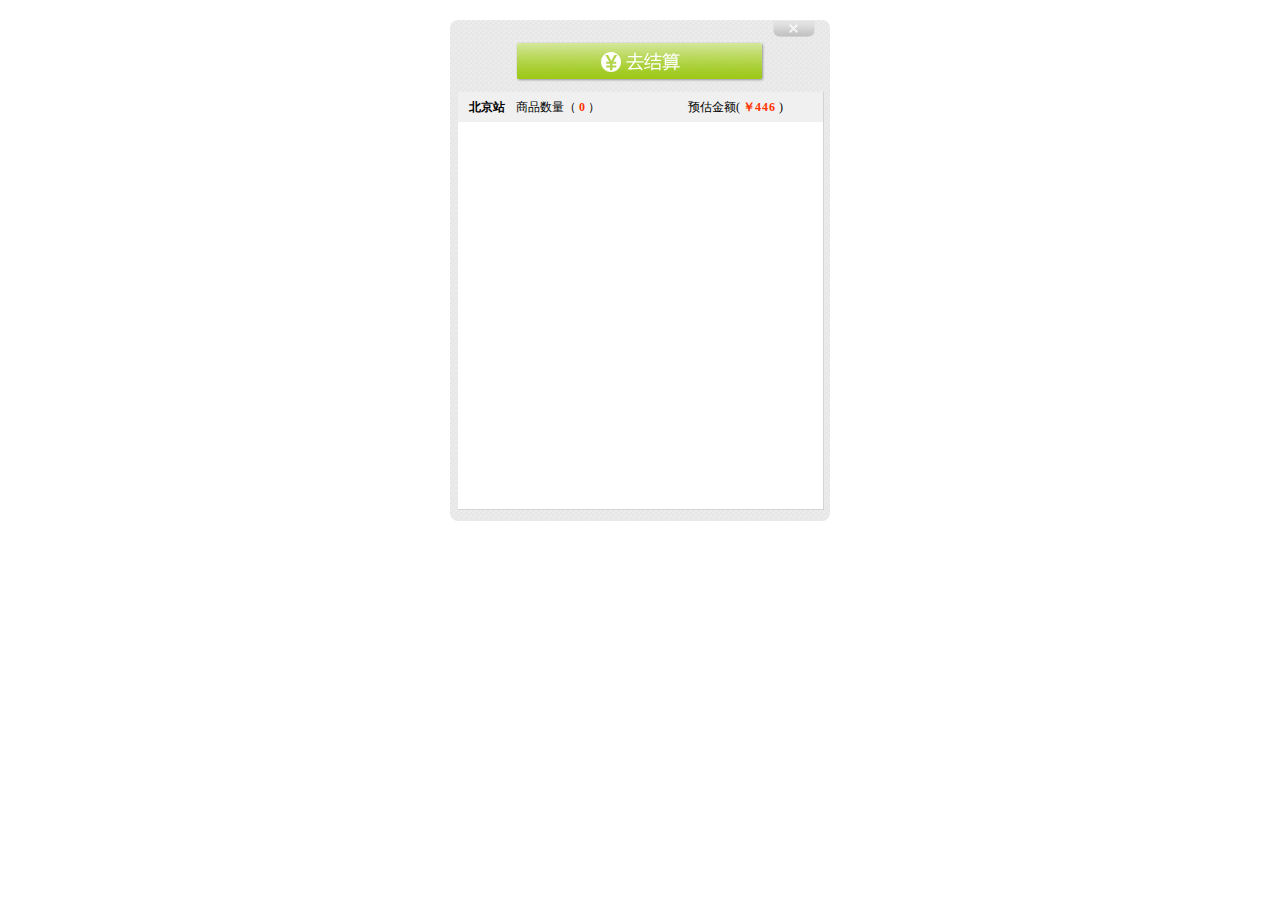
<file: car.html>
<!DOCTYPE html>
<html>
	<head>
		<meta charset="UTF-8">
		<title></title>
		<link href="css/common.css" rel="stylesheet"/>
		<link href="css/car.css" rel="stylesheet" />
		<script src="js/jquery.min.js"></script>
		<script src="js/car.js"></script>
	</head>
	<body>
		<div id="car">
			<span class="close_car"></span>
			<div class="to_buy">
				<span class="many_go"></span>
			</div>
			<div class="goods">
				<div class="box">
					<div class="top_num">
						<h3 class="local">北京站</h3>
						<span class="">商品数量（
							<span class="num"></span>
							）
						</span>
						<span class="how_many">预估金额(
							<span class="many_m">￥</span><span class="many">446</span>
							)
						</span>
					</div>
					
					<div class="goods_detail">
						<ul>
							<!--<li>
								<div class="a_num">1</div>
								<div class="b_add">
									<span class="add"></span>
									<span class="jian"></span>
								</div>
								<div class="c_img">
									<img src="images/car/20150119184450494_50.jpg">
								</div>
								<div class="d_font">
									<a href="#">[ 促 ] 智利进口樱桃（J车厘子）约500g/份</a>
									<p><span>促销价： ￥42.60 / 份</span></p>
								</div>
								<span class="delete"title="删除"></span>
							</li>-->
							
						</ul>
					</div>
				</div>
			</div>
		</div>
	</body>
</html>
</file>
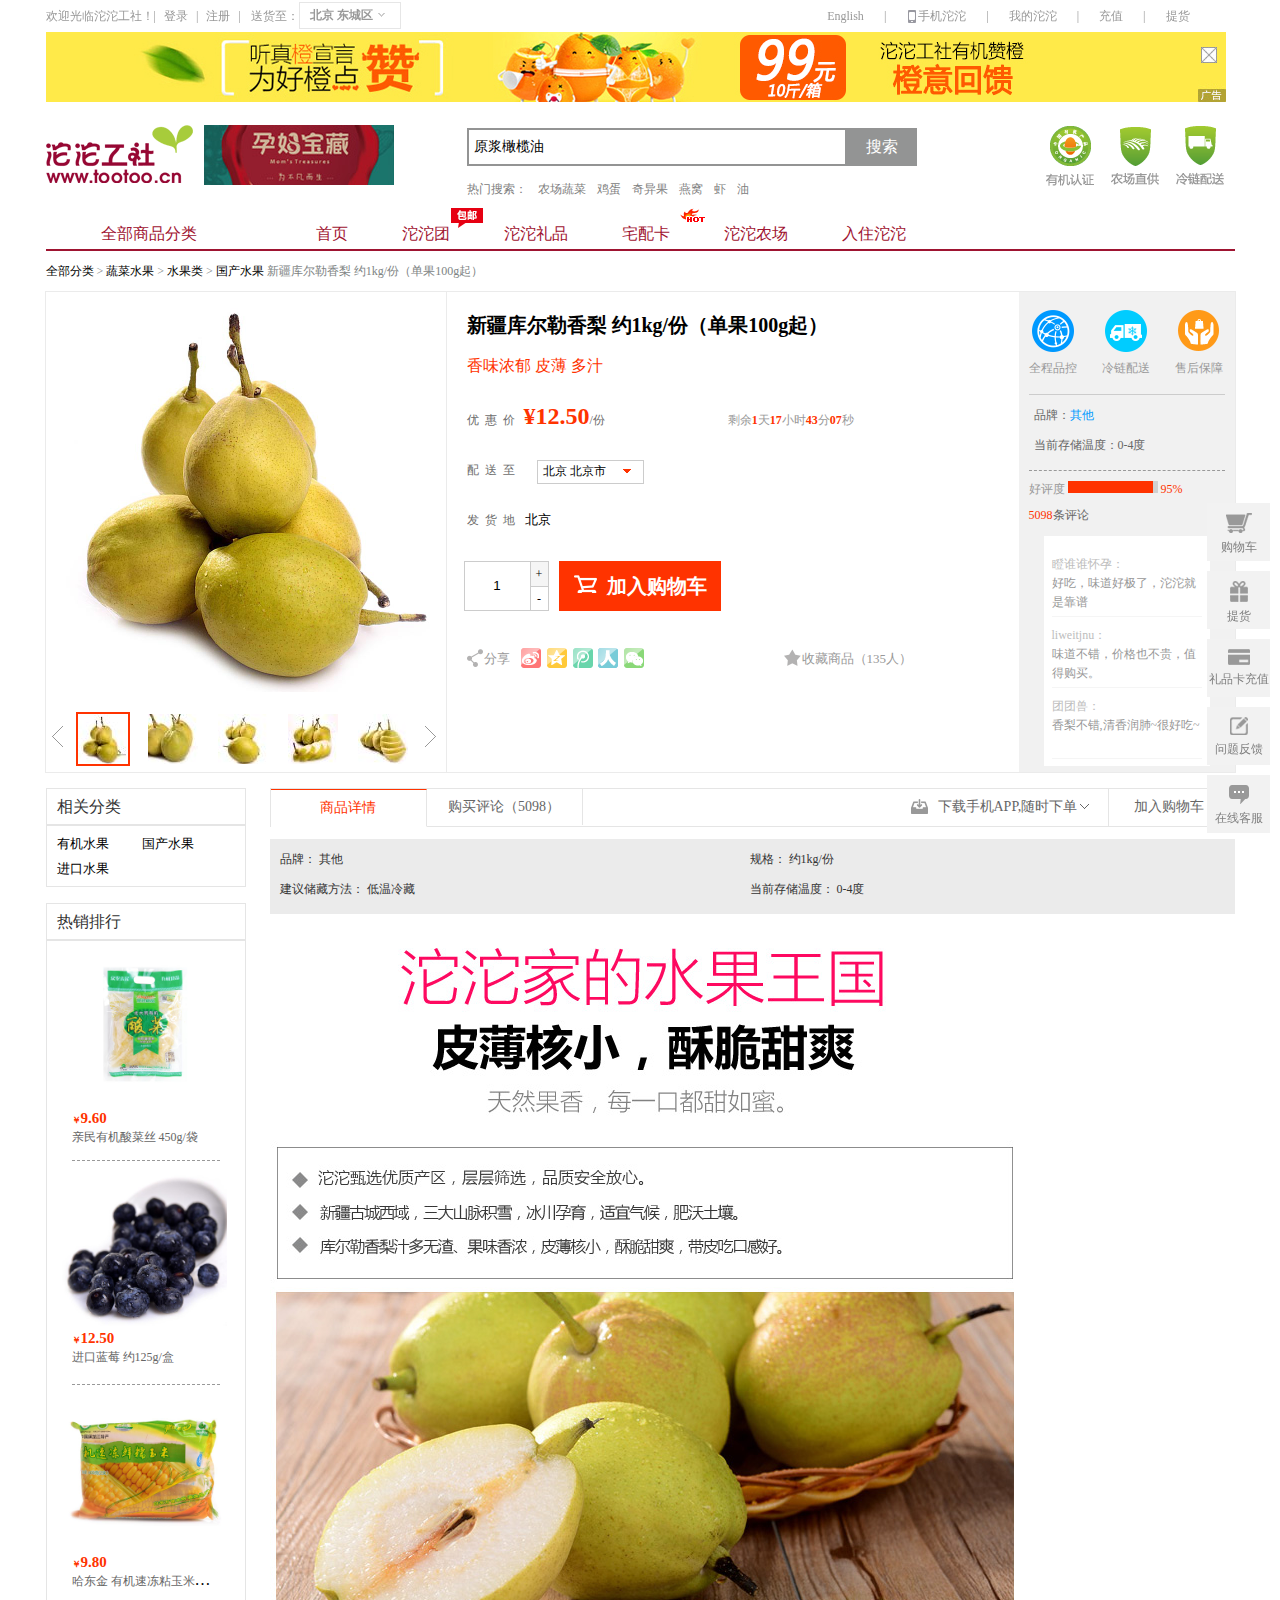
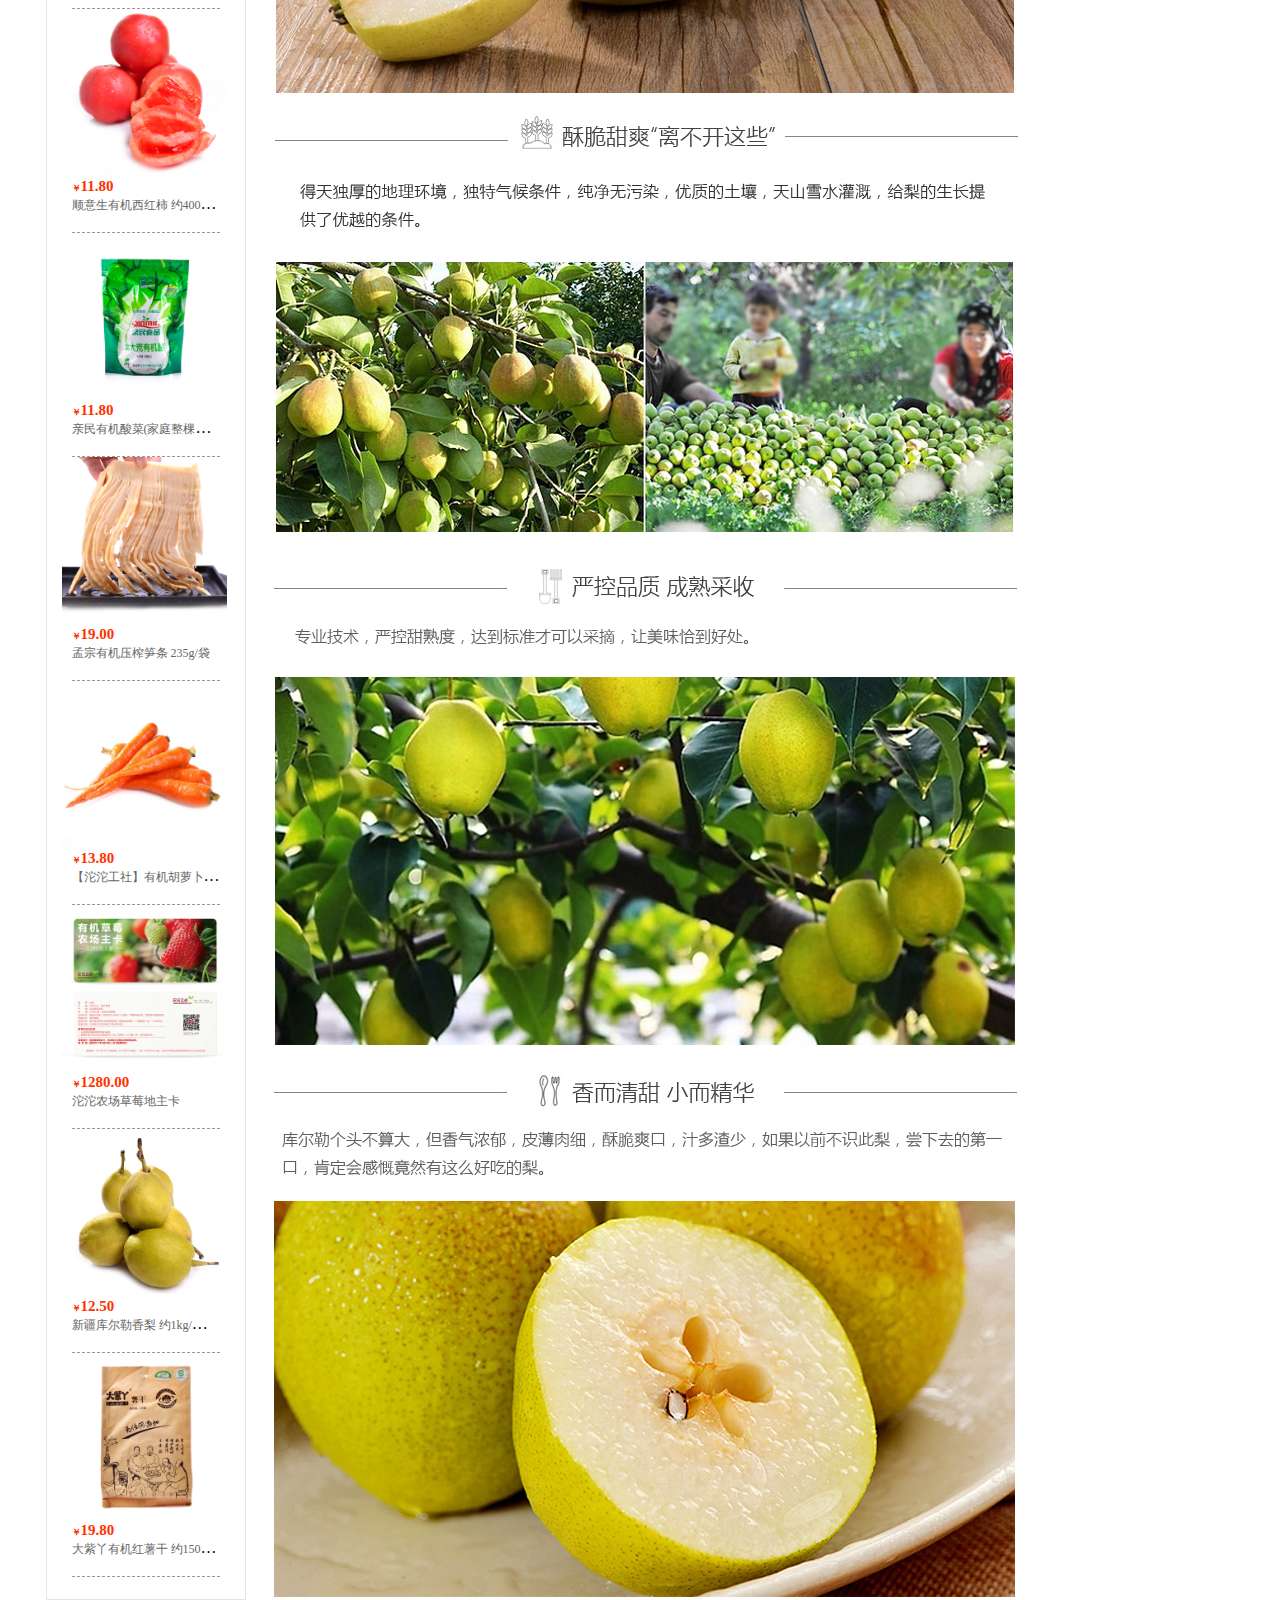
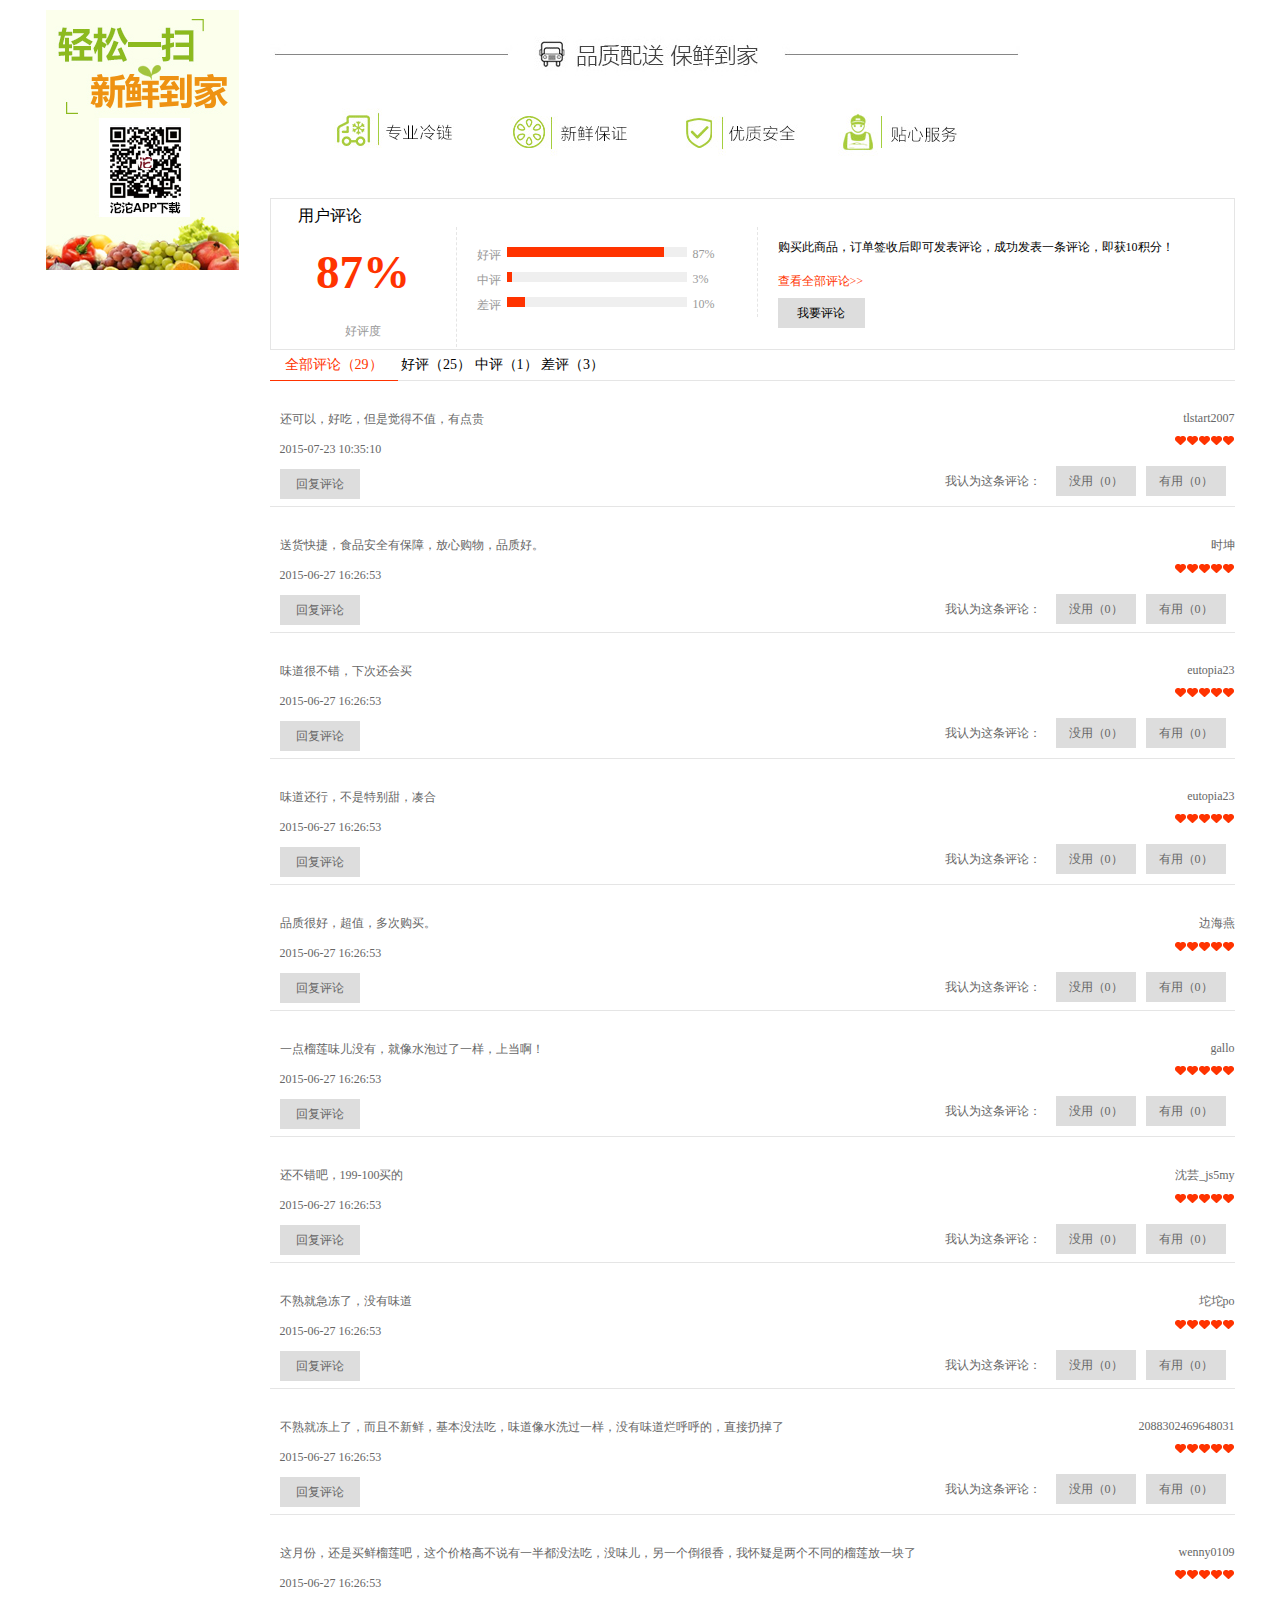
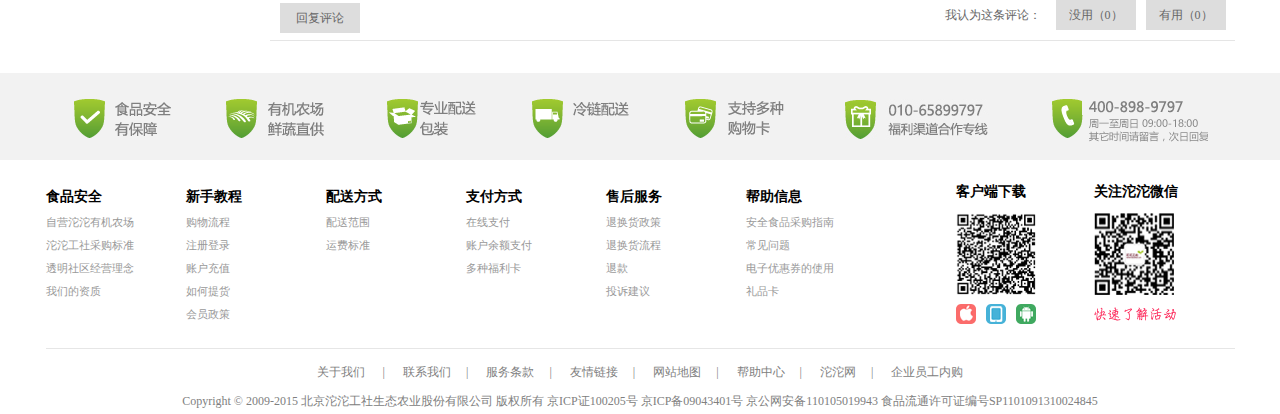
<file: detail.html>
<!DOCTYPE html>
<html lang="en">
<head>
    <meta charset="UTF-8">
    <title>Title</title>
    <link rel="stylesheet"href="css/common.css"/>
    <link rel="stylesheet"href="css/detail.css"/>
    <script type="text/javascript"src="js/jquery.min.js"></script>
    <script src="js/function.js"type="text/javascript"></script>
    <script type="text/javascript" src="js/detail.js"></script>
</head>
<body>
    <!--顶部-->
    <!--登录遮罩层-->
    <div id="zhegai"></div>
    <!--上部公共部分-->
    <div id="container">
        <!--顶部登录注册固定定位部分-->
        <div id="login">
            <span>欢迎光临沱沱工社！|</span>
            <a class="login">登录</a>
            <span>|</span>
            <a href="register.html"target="_blank">注册</a>
            <span>|</span>
            <span class="song">送货至：</span>
            <div class="destination">
                <span>北京 东城区</span>
                <img src="images/city_choose.png"/>
            </div>
            <!--注意每个a标签增加左右内边距-->
            <ul>
                <li><a href="#">English</a><span>|</span></li>
                <li class="nav_two">
                    <a href="#" class="phone_tuo"><img src="images/icon_new1.png"/>手机沱沱</a><span>|</span>
                    <div class="phone_apple">
                        <img src="images/iPhone_icon_new.png"/>
                        <img src="images/Android_icon_new.png"/>
                        <img src="images/down_m_new.png"/>
                    </div>
                </li>
                <li class="nav_three">
                    <a href="#">我的沱沱</a><span>|</span>
                    <div class="my_tuotuo">
                        <a href="#">我的订单</a>
                        <a href="#">我的收藏</a>
                        <a href="#">积分兑换</a>
                        <a href="#">优惠券</a>
                        <a href="#">我的地址库</a>
                        <a href="#">邀请好友</a>
                    </div>
                </li>
                <li><a href="#">充值</a><span>|</span></li>
                <li><a href="#">提货</a></li>
            </ul>
        </div>
        <!--登录页面-->
        <div id="loginPage">
                <div class="drag">
                    <span>登录沱沱账号</span>
                    <img src="images/close1.png" class="close"/>
                </div>
                <div class="container">
                    <div class="title">
                        <h2>用户登录</h2>
                        <span class="register">没有沱沱账号？<a class="red" href="#">立即注册></a></span>
                    </div>
                    <div class="move_box">
                        <div class="move_left">
                            <div class="message">
                                <span class="message_login1">
                                    <span class="bg"></span>
                                    <span class="quick">短信快捷登录</span>
                                </span>
                            </div>

                            <form>
                                <div class="username">
                                    <input type="text"placeholder="请输入邮箱地址/卡号/手机号！" class="user_text"/>
                                    <span class="user_void"><img src="registerImages/tc_tip.png"/>用户名不能为空，请输入用户名</span>
                                    <span class="user_no_exist"><img src="registerImages/tc_tip.png"/>很抱歉，您输入的用户名不存在</span>
                                    <img src="registerImages/tc_no.png" class="fail flag user_fail"/>
                                    <img src="registerImages/tc_yes.png" alt="" class="success flag user_success">
                                </div>

                                <div class="password">
                                    <input type="password"placeholder="请输入密码" class="password_text"/>
                                    <span class="password_void"><img src="registerImages/tc_tip.png"/>请输入密码</span>
                                    <span class="password_no_exist"><img src="registerImages/tc_tip.png"/>您输入的密码错误</span>
                                    <span class="password_format"><img src="registerImages/tc_tip.png"/>请输入6-20位的数字或字母</span>
                                    <img src="registerImages/tc_no.png" class="fail flag password_fail"/>
                                    <img src="registerImages/tc_yes.png" alt="" class="success flag password_success">
                                </div>

                            </form>
                            <div class="auto">
                                <input type="checkbox" class="check"/>
                                <span class="auto_login">30天内自动登录</span>
                                <span class="pass">忘记密码？</span>
                            </div>
                            <div class="button">登录</div>
                            <div class="hezuo">
                                <span class="left line"></span>
                                <span class="font">使用合作网站方式登录沱沱工社</span>
                                <span class="right line"></span>
                            </div>
                            <div class="kehu">
                                <span class="left image"></span>
                                <span class="center image"></span>
                                <span class="right image"></span>
                            </div>
                        </div>
                        <div class="move_right">
                            <div class="message">
                                <span class="message_login2">
                                    <span class="bg"></span>
                                    <span class="quick">返回普通登录</span>
                                </span>
                            </div>

                            <form>
                                <div class="phone_num">
                                    <input type="text"placeholder="请输入手机号" class="phone_text"/>
                                    <span class="phone_void"><img src="registerImages/tc_tip.png"/>手机号不能为空</span>
                                    <span class="phone_format"><img src="registerImages/tc_tip.png"/>手机号格式不正确，请重新输入</span>
                                    <img src="registerImages/tc_no.png" class="fail flag phone_num_wrong"/>
                                    <img src="registerImages/tc_yes.png" alt="" class="success flag phone_num_right">
                                </div>
                                <div class="phone_yan">
                                    <input type="text"placeholder="请输入手机验证码" class="ma_text"maxlength="6"/>
                                    <span class="sendMa">发送验证码</span>
                                    <span class="phone_ma"><img src="registerImages/tc_tip.png"/>请填写短信验证码</span>
                                    <span class="phone_fail"><img src="registerImages/tc_tip.png"/>验证码错误，请重新输入!</span>
                                    <img src="registerImages/tc_no.png" class="fail flag phone_yan_wrong"/>
                                    <img src="registerImages/tc_yes.png" alt="" class="success flag phone_yan_right">
                                </div>
                            </form>
                            <div class="song">
                                <span>未收到短信?</span>
                                <span class="green"><img src="images/switch_ico.png"/><span class="hover">切换语音验证码</span></span>
                            </div>
                            <div class="tip">
                                温馨提示：未注册沱沱的手机号，登录时将自动注册沱沱账号，并代表您已同意
                                <span>《沱沱工社用户协议》</span>
                            </div>
                            <div class="button">登录</div>
                        </div>

                    </div>
                </div>


            </div>
        <!--广告-->
        <div id="gg">
            <img src="images/guanggao.jpg" class="gg"/>
            <img src="images/search_918_tit20.jpg" class="close"/>
        </div>
        <!--搜索-->
        <div id="search">
            <a href="#" class="logo"><img src="images/tlogo_01.png"/></a>
            <a href="#" class="yun"><img src="images/yun.jpg" /></a>
            <div class="search">
                <form action="#"class="form">
                    <input type="text" value="原浆橄榄油"class="search_input"/>
                    <input type="submit" value="搜索"/>
                </form>
                <p><span>热门搜索：</span>
                    <a href="#">农场蔬菜</a>
                    <a href="#">鸡蛋</a>
                    <a href="#">奇异果</a>
                    <a href="#">燕窝</a>
                    <a href="#">虾</a>
                    <a href="#">油</a>
                </p>
            </div>
            <div class="youji"></div>
            <div class="zhigong"></div>
            <div class="lenglian"></div>
        </div>
        <!--导航-->
        <div id="nav">
            <a href="#">全部商品分类</a>
            <a href="#">首页</a>
            <a href="#">沱沱团</a>
            <a href="#">沱沱礼品</a>
            <a href="#">宅配卡</a>
            <a href="#">沱沱农场</a>
            <a href="#">入住沱沱</a>
            <img src="images/baoyou.png"class="baoyou"/>
            <img src="images/hot.gif" class="hot"/>
        </div>
    </div>

    <!--全部分类-->
    <div id="entire">
        <p>
            <a href="#">全部分类</a>
            <span class="kong"> > </span>
            <a href="#">蔬菜水果</a>
            <span class="kong"> > </span>
            <a href="#">水果类</a>
            <span class="kong"> > </span>
            <a href="#">国产水果</a>
            <span class="font">新疆库尔勒香梨 约1kg/份（单果100g起）</span>
        </p>
    </div>

    <!--商品-->
    <div id="goods">
        <div class="left">
            <div class="big">
                <img src="images/detail/big1.jpg"class="big_img show_big_img"/>
                <img src="images/detail/big2.jpg"class="big_img hide_big_img"/>
                <img src="images/detail/big3.jpg"class="big_img hide_big_img" />
                <img src="images/detail/big4.jpg"class="big_img hide_big_img"/>
                <img src="images/detail/big5.jpg"class="big_img hide_big_img"/>
                <!--放大镜-->
                <div class="big_mirror"></div>
                <!--镜子-->
                <div class="mirror">
                    <img class="mirror_img"src="images/detail/big1.jpg"/>
                </div>
            </div>
            <div class="small">
                <span class="left_arrow"></span>
                <img src="images/detail/left_small1.jpg"index="0"/>
                <img src="images/detail/left_small2.jpg"index="1"/>
                <img src="images/detail/left_small3.jpg"index="2"/>
                <img src="images/detail/left_small4.jpg"index="3"/>
                <img src="images/detail/left_small5.jpg"index="4"/>
                <span class="right_arrow"></span>
            </div>
        </div>
        <div class="center">
            <h2>新疆库尔勒香梨 约1kg/份（单果100g起）</h2>
            <p class="feature">香味浓郁 皮薄 多汁</p>
            <div class="price_time">
                <span class="price_">
                    <span class="price_font">优惠价</span>
                    <span class="price">¥12.50</span>/份
                    <!--span包含的标签与前面的内容有间距，与后面的没有间距-->
                    <!--因为有空白文本节点-->
                </span>
                <span class="time">剩余<b class="date">1</b>天<b class="hour">17</b>小时<b class="minute">43</b>分<b class="second">07</b>秒</span>
            </div>
            <div class="destination">
                <span class="de">配送至</span>
                <span class="beijing">
                    <span>北京 北京市</span>
                </span>
            </div>
            <div class="send_d">
                <span class="fa">发货地</span>
                <span class="jing">北京</span>
            </div>
            <div class="buy">
                <input type="text"value="1" class="goods_num"/>
                <div class="btn">
                    <span class="add">+</span>
                    <span class="reduce">-</span>
                </div>
                <div class="car">
                    <b></b>
                    加入购物车
                </div>
            </div>
            <div class="share">
                <span class="share_img"></span>
                <span class="fen">分享</span>
                <span class="wei_img"></span>
                <span class="collect"></span>
                <span class="collecting">收藏商品（135人）</span>
            </div>
        </div>
        <div class="right">
            <div class="top">
                <div class="a">
                    <span class="a_1"></span>
                    <span class="a_2">全程品控</span>
                </div>
                <div class="b a">
                    <span class="b_1"></span>
                    <span class="b_2">冷链配送</span>
                </div>
                <div class="c a">
                    <span class="c_1"></span>
                    <span class="a_2">售后保障</span>
                </div>
                <div class="hide hide1">冷藏冷冻类物品在生产、贮藏运输、销售，到消费前的各个环节中始终处于规定的低温环境下，以保证物品质量</div>
                <div class="hide2 hide">365天全年无休，7*12小时无间断受理，让每一位消费者买的放心、吃的开心、退的安心。</div>
            </div>
            <div class="center_">
                <p>品牌：<a href="#">其他</a></p>
                <p>当前存储温度：0-4度</p>
            </div>
            <div class="comment">
                <div class="a">好评度
                    <span class="progress">
                        <span class="progress_"></span>
                    </span>
                    <span class="many">95%</span>
                </div>
                <a href="#"><span>5098</span>条评论</a>
                <ul>
                    <li>
                        <p>瞪谁谁怀孕：</p>
                        <span>好吃，味道好极了，沱沱就是靠谱</span>
                    </li>
                    <li>
                        <p>liweitjnu：</p>
                        <span>味道不错，价格也不贵，值得购买。</span>
                    </li>
                    <li>
                        <p>团团兽：</p>
                        <span>香梨不错,清香润肺~很好吃~</span>
                    </li>
                </ul>
            </div>
        </div>
    </div>

    <!--商品详情-->
    <div id="main">
        <div class="left">
            <div class="lei">相关分类</div>
            <div class="fruit">
                <li><a href="#">有机水果</a></li>
                <li><a href="#">国产水果</a></li>
                <li><a href="#">进口水果</a></li>
            </div>
            <div class="lei pai">热销排行</div>

            <div class="hot">
                <div class="img1">
                    <img src="images/detail/hot1.jpg"/>
                    <p><span>￥</span>9.60</p>
                    <a href="#" class="font">亲民有机酸菜丝 450g/袋</a>
                    <span class="line"></span>
                    <div class="add_car">
                        <span><a href="#">加入购物车</a></span>
                    </div>
                </div>

                <div class="img1">
                    <img src="images/detail/hot2.jpg"/>
                    <p><span>￥</span>12.50</p>
                    <span class="a_link"><a href="#" class="font">进口蓝莓 约125g/盒</a></span>
                    <span class="line"></span>
                    <div class="add_car">
                        <span><a href="#">加入购物车</a></span>
                    </div>
                </div>

                <div class="img1">
                    <img src="images/detail/hot3.jpg"/>
                    <p><span>￥</span>9.80</p>
                    <span class="a_link"><a href="#" class="font">哈东金 有机速冻粘玉米（黄色） 2个/袋 400g 糯玉米</a></span>
                    <span class="line"></span>
                    <div class="add_car">
                        <span><a href="#">加入购物车</a></span>
                    </div>
                </div>

                <div class="img1">
                    <img src="images/detail/hot4.jpg"/>
                    <p><span>￥</span>11.80</p>
                    <span class="a_link"><a href="#" class="font">顺意生有机西红柿 约400g/份</a></span>
                    <span class="line"></span>
                    <div class="add_car">
                        <span><a href="#">加入购物车</a></span>
                    </div>
                </div>

                <div class="img1">
                    <img src="images/detail/hot5.jpg"/>
                    <p><span>￥</span>11.80</p>
                    <span class="a_link"><a href="#" class="font">亲民有机酸菜(家庭整棵装)  500g/袋</a></span>
                    <span class="line"></span>
                    <div class="add_car">
                        <span><a href="#">加入购物车</a></span>
                    </div>
                </div>

                <div class="img1">
                    <img src="images/detail/hot6.jpg"/>
                    <p><span>￥</span>19.00</p>
                    <span class="a_link"><a href="#" class="font">孟宗有机压榨笋条 235g/袋</a></span>
                    <span class="line"></span>
                    <div class="add_car">
                        <span><a href="#">加入购物车</a></span>
                    </div>
                </div>

                <div class="img1">
                    <img src="images/detail/hot7.jpg"/>
                    <p><span>￥</span>13.80</p>
                    <span class="a_link"><a href="#" class="font">【沱沱工社】有机胡萝卜  约500g/份</a></span>
                    <span class="line"></span>
                    <div class="add_car">
                        <span><a href="#">加入购物车</a></span>
                    </div>
                </div>

                <div class="img1">
                    <img src="images/detail/hot8.jpg"/>
                    <p><span>￥</span>1280.00</p>
                    <span class="a_link"><a href="#" class="font">沱沱农场草莓地主卡</a></span>
                    <span class="line"></span>
                    <div class="add_car">
                        <span><a href="#">加入购物车</a></span>
                    </div>
                </div>

                <div class="img1">
                    <img src="images/detail/hot9.jpg"/>
                    <p><span>￥</span>12.50</p>
                    <span class="a_link"><a href="#" class="font">新疆库尔勒香梨  约1kg/份（单果100g起）</a></span>
                    <span class="line"></span>
                    <div class="add_car">
                        <span><a href="#">加入购物车</a></span>
                    </div>
                </div>

                <div class="img1">
                    <img src="images/detail/hot10.jpg"/>
                    <p><span>￥</span>19.80</p>
                    <span class="a_link"><a href="#" class="font">大紫丫有机红薯干 约150g/袋</a></span>
                    <span class="line"></span>
                    <div class="add_car">
                        <span><a href="#">加入购物车</a></span>
                    </div>
                </div>
            </div>
            <div class="saoma">
                <img src="images/detail/sao.jpg"/>
            </div>
        </div>
        <div class="right">
            <div class="btn">
                    <span class="detail">商品详情</span>
                    <span class="buy_comment">购买评论（5098）</span>
                    <span class="app"><span class="a"></span><span class="b">下载手机APP,随时下单</span><span class="c"></span></span>
                    <span class="add_car">加入购物车</span>
                </div>
			<!--商品详情-->
            <div class="click_detail">
                <div class="detail_box">
                        <ul>
                            <li>
                                <p><span>品牌： <a href="#">其他</a></span></p>
                                <p><span>建议储藏方法： 低温冷藏</span></p>
                            </li>
                            <li>
                                <p><span>规格： 约1kg/份</span></p>
                                <p><span>当前存储温度： 0-4度</span></p>
                            </li>
                        </ul>
                    </div>
                <img class="top1" src="images/detail/de1.jpg"/>
                <img src="images/detail/de2.jpg"/>
                <img src="images/detail/de3.jpg"/>
                <img src="images/detail/de4.jpg"/>
                <img src="images/detail/de5.jpg"/>
                <img src="images/detail/de6.jpg"/>
                <img src="images/detail/de7.jpg"/>
                <img src="images/detail/de8.jpg"/>
                <img src="images/detail/de9.jpg"/>
                <img src="images/detail/de10.jpg"/>
                <img src="images/detail/de11.jpg"/>
                <img src="images/detail/de12.jpg"/>
                <img src="images/detail/de13.jpg"/>
            </div>
                <!--购买评论-->
            <div class="buyer_commnet">
            	<!--评论度-->
                <div class="progress">
                    <h2>用户评论</h2>
                    <div class="ping">
                        <div class="number">
                            <h3>87%</h3>
                            <span>好评度</span>
                        </div>
                        <div class="bb">
                            <div class="good m_top">
                                <span>好评</span>
                                <div class="g_n">
                                    <div class="g_n_h"></div>
                                </div>
                                <span>87%</span>
                            </div>
                            <div class="middle good">
                                <span>中评</span>
                                <div class="g_n">
                                    <div class="m_n_h"></div>
                                </div>
                                <span>3%</span>
                            </div>
                            <div class="bad good">
                                <span>差评</span>
                                <div class="g_n">
                                    <div class="b_n_h"></div>
                                </div>
                                <span>10%</span>
                            </div>
                        </div>
                        <div class="cc">
							<span>购买此商品，订单签收后即可发表评论，成功发表一条评论，即获10积分！</span>
                        	<p><a href="#" class="check_p">查看全部评论>></a></p>
                        	<div class="my_p">
                        		我要评论
                        	</div>
                        </div>
                    </div>
                </div>
            	<!--全部评论 好评 差评 选择框-->
            	<div class="p_check">
            		<span>全部评论（29）</span>
            		<span>好评（25）</span>
            		<span>中评（1）</span>
            		<span>差评（3）</span>
            	</div>
            	<!--评论-->
            	<ul class="user_check">
            		<li>
            			<div class="left_p">
            				<p><span>还可以，好吃，但是觉得不值，有点贵</span></p>
            				<p class="time_p"><span>2015-07-23 10:35:10</span></p>
            				<div class="huifu_p">回复评论</div>
            			</div>
            			<div class="right_p">
            				<p><span>tlstart2007</span></p>
            				<p class="xin_margin">
            					<span class="xin_p"></span><span class="xin_p"></span><span class="xin_p"></span><span class="xin_p"></span><span class="xin_p"></span>
            				</p>
            				<div class="my_point">
            					<span>我认为这条评论：</span>
            					<div class="use good_use">没用（0）</div>
            					<div class="no_use use">有用（0）</div>
            				</div>
            			</div>
            		</li>
            		
            		<li>
            			<div class="left_p">
            				<p><span>送货快捷，食品安全有保障，放心购物，品质好。</span></p>
            				<p class="time_p"><span>2015-06-27 16:26:53</span></p>
            				<div class="huifu_p">回复评论</div>
            			</div>
            			<div class="right_p">
            				<p><span>时坤</span></p>
            				<p class="xin_margin">
            					<span class="xin_p"></span><span class="xin_p"></span><span class="xin_p"></span><span class="xin_p"></span><span class="xin_p"></span>
            				</p>
            				<div class="my_point">
            					<span>我认为这条评论：</span>
            					<div class="use good_use">没用（0）</div>
            					<div class="no_use use">有用（0）</div>
            				</div>
            			</div>
            		</li>
            		
            		<li>
            			<div class="left_p">
            				<p><span>味道很不错，下次还会买</span></p>
            				<p class="time_p"><span>2015-06-27 16:26:53</span></p>
            				<div class="huifu_p">回复评论</div>
            			</div>
            			<div class="right_p">
            				<p><span>eutopia23</span></p>
            				<p class="xin_margin">
            					<span class="xin_p"></span><span class="xin_p"></span><span class="xin_p"></span><span class="xin_p"></span><span class="xin_p"></span>
            				</p>
            				<div class="my_point">
            					<span>我认为这条评论：</span>
            					<div class="use good_use">没用（0）</div>
            					<div class="no_use use">有用（0）</div>
            				</div>
            			</div>
            		</li>
            		
            		<li>
            			<div class="left_p">
            				<p><span>味道还行，不是特别甜，凑合</span></p>
            				<p class="time_p"><span>2015-06-27 16:26:53</span></p>
            				<div class="huifu_p">回复评论</div>
            			</div>
            			<div class="right_p">
            				<p><span>eutopia23</span></p>
            				<p class="xin_margin">
            					<span class="xin_p"></span><span class="xin_p"></span><span class="xin_p"></span><span class="xin_p"></span><span class="xin_p"></span>
            				</p>
            				<div class="my_point">
            					<span>我认为这条评论：</span>
            					<div class="use good_use">没用（0）</div>
            					<div class="no_use use">有用（0）</div>
            				</div>
            			</div>
            		</li>
            		
            		<li>
            			<div class="left_p">
            				<p><span>品质很好，超值，多次购买。</span></p>
            				<p class="time_p"><span>2015-06-27 16:26:53</span></p>
            				<div class="huifu_p">回复评论</div>
            			</div>
            			<div class="right_p">
            				<p><span>边海燕</span></p>
            				<p class="xin_margin">
            					<span class="xin_p"></span><span class="xin_p"></span><span class="xin_p"></span><span class="xin_p"></span><span class="xin_p"></span>
            				</p>
            				<div class="my_point">
            					<span>我认为这条评论：</span>
            					<div class="use good_use">没用（0）</div>
            					<div class="no_use use">有用（0）</div>
            				</div>
            			</div>
            		</li>
            		
            		<li>
            			<div class="left_p">
            				<p><span>一点榴莲味儿没有，就像水泡过了一样，上当啊！</span></p>
            				<p class="time_p"><span>2015-06-27 16:26:53</span></p>
            				<div class="huifu_p">回复评论</div>
            			</div>
            			<div class="right_p">
            				<p><span>gallo</span></p>
            				<p class="xin_margin">
            					<span class="xin_p"></span><span class="xin_p"></span><span class="xin_p"></span><span class="xin_p"></span><span class="xin_p"></span>
            				</p>
            				<div class="my_point">
            					<span>我认为这条评论：</span>
            					<div class="use good_use">没用（0）</div>
            					<div class="no_use use">有用（0）</div>
            				</div>
            			</div>
            		</li>
            		
            		<li>
            			<div class="left_p">
            				<p><span>还不错吧，199-100买的</span></p>
            				<p class="time_p"><span>2015-06-27 16:26:53</span></p>
            				<div class="huifu_p">回复评论</div>
            			</div>
            			<div class="right_p">
            				<p><span>沈芸_js5my</span></p>
            				<p class="xin_margin">
            					<span class="xin_p"></span><span class="xin_p"></span><span class="xin_p"></span><span class="xin_p"></span><span class="xin_p"></span>
            				</p>
            				<div class="my_point">
            					<span>我认为这条评论：</span>
            					<div class="use good_use">没用（0）</div>
            					<div class="no_use use">有用（0）</div>
            				</div>
            			</div>
            		</li>
            		
            		<li>
            			<div class="left_p">
            				<p><span>不熟就急冻了，没有味道</span></p>
            				<p class="time_p"><span>2015-06-27 16:26:53</span></p>
            				<div class="huifu_p">回复评论</div>
            			</div>
            			<div class="right_p">
            				<p><span>坨坨po</span></p>
            				<p class="xin_margin">
            					<span class="xin_p"></span><span class="xin_p"></span><span class="xin_p"></span><span class="xin_p"></span><span class="xin_p"></span>
            				</p>
            				<div class="my_point">
            					<span>我认为这条评论：</span>
            					<div class="use good_use">没用（0）</div>
            					<div class="no_use use">有用（0）</div>
            				</div>
            			</div>
            		</li>
            		
            		<li>
            			<div class="left_p">
            				<p><span>不熟就冻上了，而且不新鲜，基本没法吃，味道像水洗过一样，没有味道烂呼呼的，直接扔掉了</span></p>
            				<p class="time_p"><span>2015-06-27 16:26:53</span></p>
            				<div class="huifu_p">回复评论</div>
            			</div>
            			<div class="right_p">
            				<p><span>2088302469648031</span></p>
            				<p class="xin_margin">
            					<span class="xin_p"></span><span class="xin_p"></span><span class="xin_p"></span><span class="xin_p"></span><span class="xin_p"></span>
            				</p>
            				<div class="my_point">
            					<span>我认为这条评论：</span>
            					<div class="use good_use">没用（0）</div>
            					<div class="no_use use">有用（0）</div>
            				</div>
            			</div>
            		</li>
            		
            		<li>
            			<div class="left_p">
            				<p><span>这月份，还是买鲜榴莲吧，这个价格高不说有一半都没法吃，没味儿，另一个倒很香，我怀疑是两个不同的榴莲放一块了</span></p>
            				<p class="time_p"><span>2015-06-27 16:26:53</span></p>
            				<div class="huifu_p">回复评论</div>
            			</div>
            			<div class="right_p">
            				<p><span>wenny0109</span></p>
            				<p class="xin_margin">
            					<span class="xin_p"></span><span class="xin_p"></span><span class="xin_p"></span><span class="xin_p"></span><span class="xin_p"></span>
            				</p>
            				<div class="my_point">
            					<span>我认为这条评论：</span>
            					<div class="use good_use">没用（0）</div>
            					<div class="no_use use">有用（0）</div>
            				</div>
            			</div>
            		</li>
            	</ul>
            </div>
        </div>
        <div style="clear: both"></div>
    </div>
    
    	
    <!--滚动显示部分-->
    <div id="show_scroll">
    	<span class="detail">商品详情</span>
        <span class="buy_comment">购买评论（5098）</span>
        <span class="app"><span class="a"></span><span class="b">下载手机APP,随时下单</span><span class="c"></span></span>
        <span class="add_car">加入购物车</span>
    </div>
    <!--底部上-->
    <div id="footer1">
        <ul>
            <li></li>
            <li></li>
            <li></li>
            <li></li>
            <li></li>
            <li></li>
            <li></li>
        </ul>
    </div>

    <!--底部中-->
    <div id="footer2">
        <div class="left">
            <ul>
                <li>食品安全</li>
                <li><a href="#">自营沱沱有机农场</a></li>
                <li><a href="#">沱沱工社采购标准</a></li>
                <li><a href="#">透明社区经营理念</a></li>
                <li><a href="#">我们的资质</a></li>
            </ul>

            <ul>
                <li>新手教程</li>
                <li><a href="#">购物流程</a></li>
                <li><a href="#">注册登录</a></li>
                <li><a href="#">账户充值</a></li>
                <li><a href="#">如何提货</a></li>
                <li><a href="#">会员政策</a></li>
            </ul>

            <ul>
                <li>配送方式</li>
                <li><a href="#">配送范围</a></li>
                <li><a href="#">运费标准</a></li>
            </ul>

            <ul>
                <li>支付方式</li>
                <li><a href="#">在线支付</a></li>
                <li><a href="#">账户余额支付</a></li>
                <li><a href="#">多种福利卡</a></li>
            </ul>

            <ul>
                <li>售后服务</li>
                <li><a href="#">退换货政策</a></li>
                <li><a href="#">退换货流程</a></li>
                <li><a href="#">退款</a></li>
                <li><a href="#">投诉建议</a></li>
            </ul>

            <ul>
                <li>帮助信息</li>
                <li><a href="#">安全食品采购指南</a></li>
                <li><a href="#">常见问题</a></li>
                <li><a href="#">电子优惠券的使用</a></li>
                <li><a href="#">礼品卡</a></li>
            </ul>
        </div>
        <div class="right">
            <div class="a">
                <h2>客户端下载</h2>
                <img src="images/down_m_new.png" class="ma"/>
                <img src="images/down.png"/>
            </div>
            <div class="b">
                <h2>关注沱沱微信</h2>
                <img src="images/weixian_er.png"class="ma"/>
                <img src="images/weix_span.png"/>
            </div>
        </div>
    </div>

    <!--底部下-->
    <div id="footer3">
        <p class="top">
            <a href="#">关于我们</a>
            <span>|</span>
            <a href="#">联系我们</a><span>|</span>
            <a href="#">服务条款</a><span>|</span>
            <a href="#">友情链接</a><span>|</span>
            <a href="#">网站地图</a><span>|</span>
            <a href="#">帮助中心</a><span>|</span>
            <a href="#">沱沱网</a><span>|</span>
            <a href="#">企业员工内购</a>
        </p>
        <p class="bottom">
            Copyright © 2009-2015 北京沱沱工社生态农业股份有限公司
            版权所有 京ICP证100205号 京ICP备09043401号 京公网安备110105019943 食品流通许可证编号SP1101091310024845
        </p>
    </div>
    <!--右下固定部分-->
    <div id="fixed">
        <a href="#">
            <div class="box">
                <img src="images/ico_05.png"/>
                <div><span class="name">购物车</span></div>
            </div>
        </a>
        <a href="#">
            <div class="box">
                <img src="images/ico_04.png"/>
                <div><span class="name">提货</span></div>
            </div>
        </a>
        <a href="#">
            <div class="box">
                <img src="images/ico_03.png"/>
                <div><span class="name">礼品卡充值</span></div>
            </div>
        </a>
        <a href="#">
            <div class="box">
                <img src="images/ico_02.png"/>
                <div><span class="name">问题反馈</span></div>
            </div>
        </a>
        <a href="#">
            <div class="box">
                <img src="images/ico_01.png"/>
                <div><span class="name">在线客服</span></div>
            </div>
        </a>

        <div class="back">
            <img src="images/top.png"/>
        </div>

    </div>
    <!--显示购物车-->
	<div class="show_car"></div>
</body>
</html>
</file>
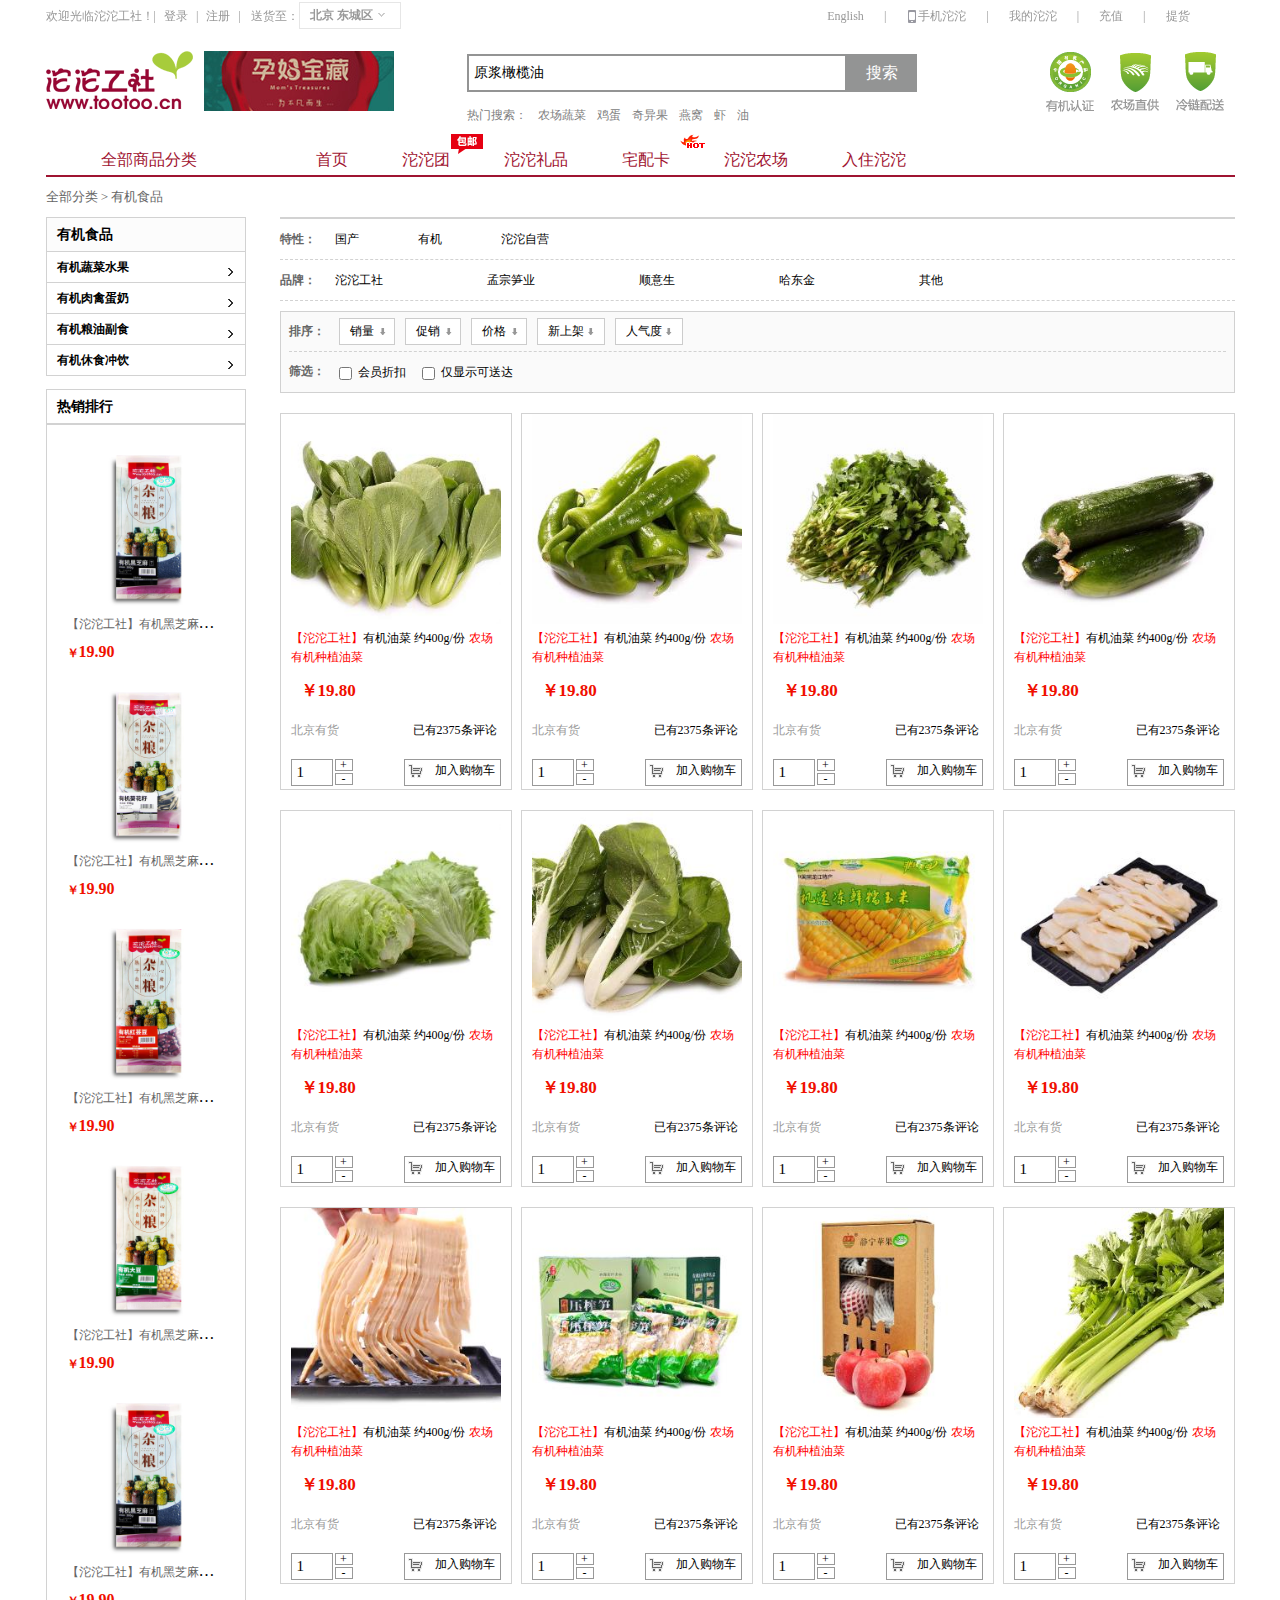
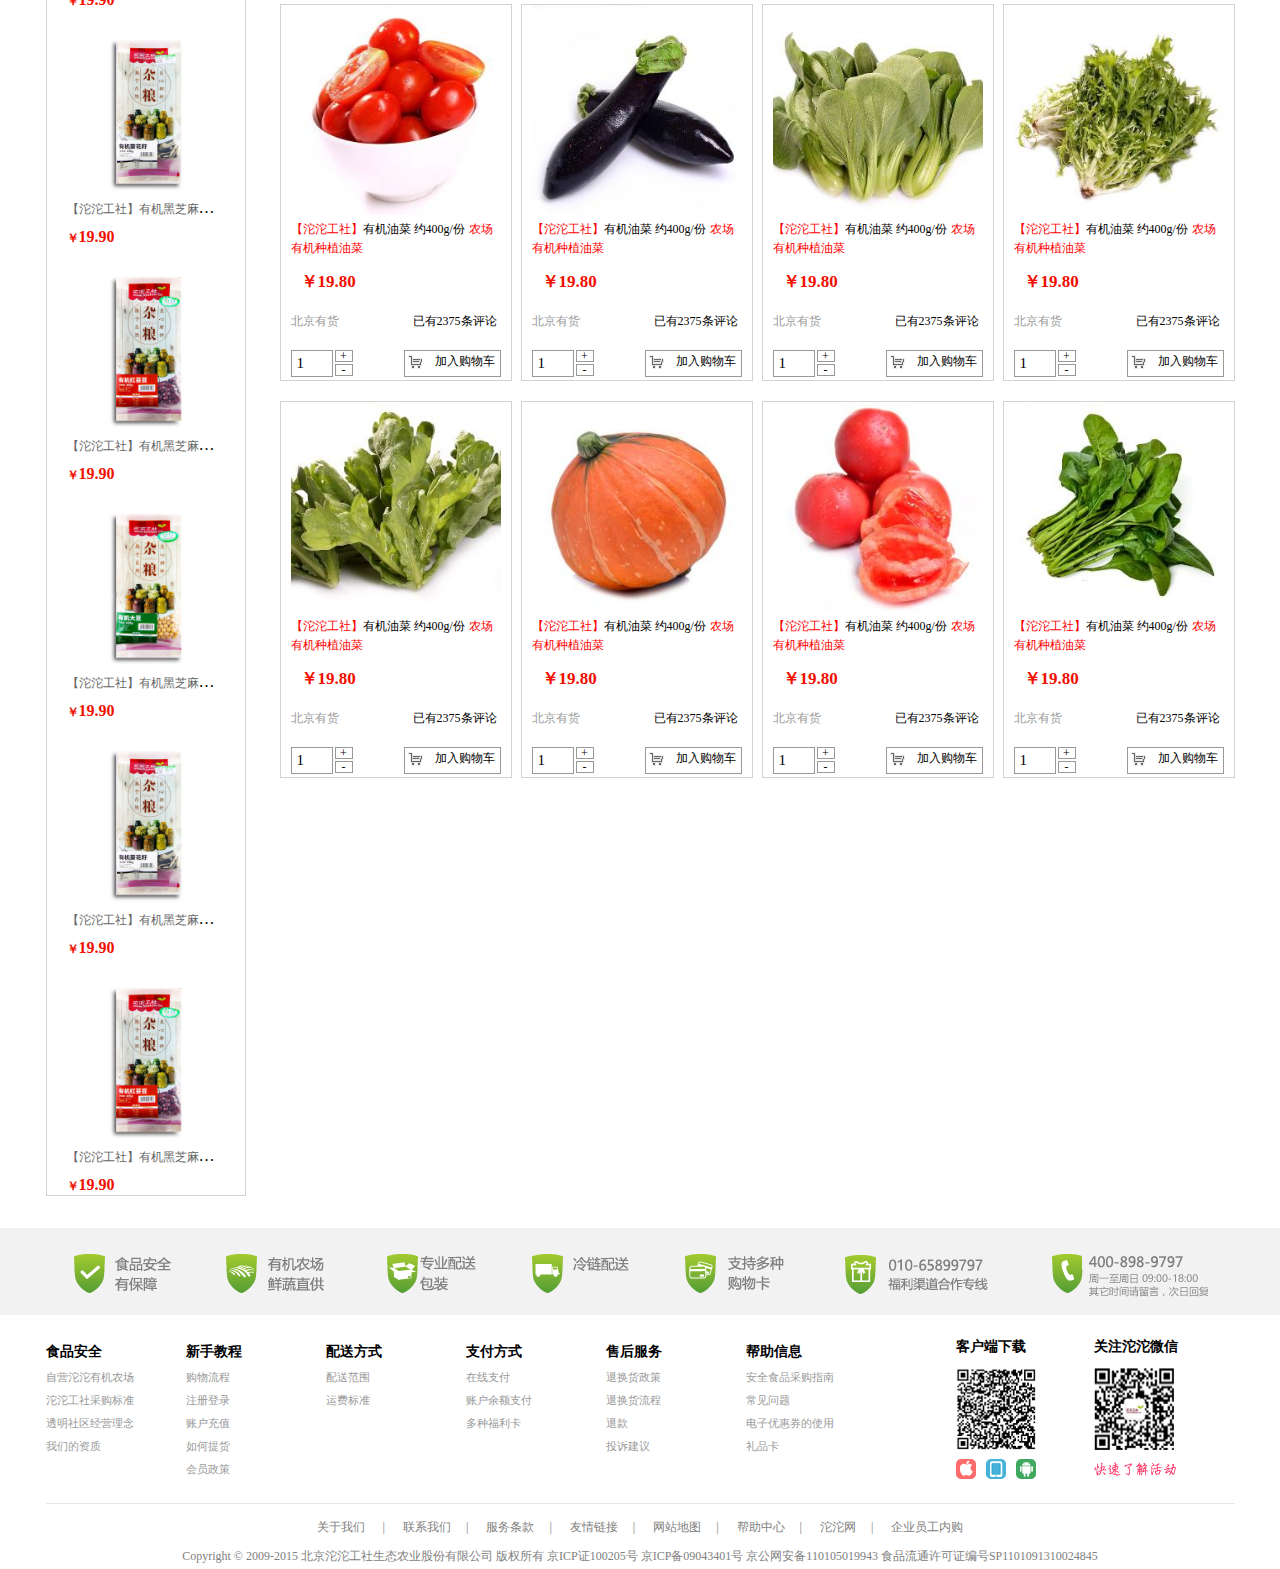
<file: list.html>
<!DOCTYPE html>
<html>
	<head>
		<meta charset="UTF-8">
		<title></title>
		<link rel="stylesheet" href="css/common.css" />
		<link rel="stylesheet" href="css/list.css" />
		<script type="text/javascript" src="js/jquery.min.js" ></script>
		<script type="text/javascript" src="js/function.js" ></script>
		<script type="text/javascript" src="js/list.js" ></script>
	</head>
	<body>
		<div id="container">
			<!--顶部登录注册固定定位部分-->
	        <div id="login">
	            <span>欢迎光临沱沱工社！|</span>
	            <a class="login">登录</a>
	            <span>|</span>
	            <a href="register.html"target="_blank">注册</a>
	            <span>|</span>
	            <span class="song">送货至：</span>
	            <div class="destination">
	                <span>北京 东城区</span>
	                <img src="images/city_choose.png"/>
	            </div>
	            <!--注意每个a标签增加左右内边距-->
	            <ul>
	                <li><a href="#">English</a><span>|</span></li>
	                <li class="nav_two">
	                    <a href="#" class="phone_tuo"><img src="images/icon_new1.png"/>手机沱沱</a><span>|</span>
	                    <div class="phone_apple">
	                        <img src="images/iPhone_icon_new.png"/>
	                        <img src="images/Android_icon_new.png"/>
	                        <img src="images/down_m_new.png"/>
	                    </div>
	                </li>
	                <li class="nav_three">
	                    <a href="#">我的沱沱</a><span>|</span>
	                    <div class="my_tuotuo">
	                        <a href="#">我的订单</a>
	                        <a href="#">我的收藏</a>
	                        <a href="#">积分兑换</a>
	                        <a href="#">优惠券</a>
	                        <a href="#">我的地址库</a>
	                        <a href="#">邀请好友</a>
	                    </div>
	                </li>
	                <li><a href="#">充值</a><span>|</span></li>
	                <li><a href="#">提货</a></li>
	            </ul>
	        </div>
	        <!--搜索-->
	        <div id="search">
	            <a href="#" class="logo"><img src="images/tlogo_01.png"/></a>
	            <a href="#" class="yun"><img src="images/yun.jpg" /></a>
	            <div class="search">
	                <form action="#"class="form">
	                    <input type="text" value="原浆橄榄油"class="search_input"/>
	                    <input type="submit" value="搜索"/>
	                </form>
	                <p><span>热门搜索：</span>
	                    <a href="#">农场蔬菜</a>
	                    <a href="#">鸡蛋</a>
	                    <a href="#">奇异果</a>
	                    <a href="#">燕窝</a>
	                    <a href="#">虾</a>
	                    <a href="#">油</a>
	                </p>
	            </div>
	            <div class="youji"></div>
	            <div class="zhigong"></div>
	            <div class="lenglian"></div>
	        </div>
	        <!--导航-->
	        <div id="nav">
            <a href="#">全部商品分类</a>
            <a href="#">首页</a>
            <a href="#">沱沱团</a>
            <a href="#">沱沱礼品</a>
            <a href="#">宅配卡</a>
            <a href="#">沱沱农场</a>
            <a href="#">入住沱沱</a>
            <img src="images/baoyou.png"class="baoyou"/>
            <img src="images/hot.gif" class="hot"/>
        </div>
		</div>
		<!--标题-->
		<div id="list_title">
			全部分类  > 有机食品
		</div>
		<!--内容部分-->
		<div id="main_box">
			<!--左侧部分-->
			<div id="left">
				<div class="goods">
					<div class="a">有机食品</div>
					<div class="b ff">
						<span>有机蔬菜水果</span>
						<img src="images/list/i_arrow_dl.png" />
					</div>
					<div class="b_list">
						<p>有机蔬菜</p>
						<p>有机水果</p>
					</div>
					
					<div class="c b ff">
						<span>有机肉禽蛋奶</span>
						<img src="images/list/i_arrow_dl.png" />
					</div>
					<div class="b_list c_list">
						<p>有机奶</p>
						<p>有机蛋类</p>
						<p>有机猪肉</p>
						<p>有机牛羊肉</p>
						<p>有机禽类</p>
					</div>
					
					<div class="d b ff">
						<span>有机粮油副食</span>
						<img src="images/list/i_arrow_dl.png" />
					</div>
					<div class="b_list d_list">
						<p>有机米/面/杂粮</p>
						<p>有机食用油/干货/调味品</p>
					</div>
					
					<div class="e b gg">
						<span>有机休食冲饮</span>
						<img src="images/list/i_arrow_dl.png" />
					</div>
					<div class="b_list e_list">
						<p>有机休食冲饮</p>
					</div>
				</div>
				<!--热销排行-->
				<div class="hot_title">
					热销排行
				</div>
				<div class="hot_goods">
					<div class="hot1">
						<img src="images/list/hot1.jpg" />
						<div class="a_nowrap">
							<a href="#">【沱沱工社】有机黑芝麻（生） 300g/袋</a>
						</div>
						<span class="price"><span class="small">￥</span>19.90</span>
						<div class="add_car">
							<span class="font">加入购物车</span>
						</div>
					</div>
					
					<div class="hot1">
						<img src="images/list/hot2.jpg" />
						<div class="a_nowrap">
							<a href="#">【沱沱工社】有机黑芝麻（生） 300g/袋</a>
						</div>
						<span class="price"><span class="small">￥</span>19.90</span>
						<div class="add_car">
							<span class="font">加入购物车</span>
						</div>
					</div>
					
					<div class="hot1">
						<img src="images/list/hot3.jpg" />
						<div class="a_nowrap">
							<a href="#">【沱沱工社】有机黑芝麻（生） 300g/袋</a>
						</div>
						<span class="price"><span class="small">￥</span>19.90</span>
						<div class="add_car">
							<span class="font">加入购物车</span>
						</div>
					</div>
					
					<div class="hot1">
						<img src="images/list/hot4.jpg" />
						<div class="a_nowrap">
							<a href="#">【沱沱工社】有机黑芝麻（生） 300g/袋</a>
						</div>
						<span class="price"><span class="small">￥</span>19.90</span>
						<div class="add_car">
							<span class="font">加入购物车</span>
						</div>
					</div>
					
					<div class="hot1">
						<img src="images/list/hot1.jpg" />
						<div class="a_nowrap">
							<a href="#">【沱沱工社】有机黑芝麻（生） 300g/袋</a>
						</div>
						<span class="price"><span class="small">￥</span>19.90</span>
						<div class="add_car">
							<span class="font">加入购物车</span>
						</div>
					</div>
					
					<div class="hot1">
						<img src="images/list/hot2.jpg" />
						<div class="a_nowrap">
							<a href="#">【沱沱工社】有机黑芝麻（生） 300g/袋</a>
						</div>
						<span class="price"><span class="small">￥</span>19.90</span>
						<div class="add_car">
							<span class="font">加入购物车</span>
						</div>
					</div>
					
					<div class="hot1">
						<img src="images/list/hot3.jpg" />
						<div class="a_nowrap">
							<a href="#">【沱沱工社】有机黑芝麻（生） 300g/袋</a>
						</div>
						<span class="price"><span class="small">￥</span>19.90</span>
						<div class="add_car">
							<span class="font">加入购物车</span>
						</div>
					</div>
					
					<div class="hot1">
						<img src="images/list/hot4.jpg" />
						<div class="a_nowrap">
							<a href="#">【沱沱工社】有机黑芝麻（生） 300g/袋</a>
						</div>
						<span class="price"><span class="small">￥</span>19.90</span>
						<div class="add_car">
							<span class="font">加入购物车</span>
						</div>
					</div>
					
					<div class="hot1">
						<img src="images/list/hot2.jpg" />
						<div class="a_nowrap">
							<a href="#">【沱沱工社】有机黑芝麻（生） 300g/袋</a>
						</div>
						<span class="price"><span class="small">￥</span>19.90</span>
						<div class="add_car">
							<span class="font">加入购物车</span>
						</div>
					</div>
					
					<div class="hot1">
						<img src="images/list/hot3.jpg" />
						<div class="a_nowrap">
							<a href="#">【沱沱工社】有机黑芝麻（生） 300g/袋</a>
						</div>
						<span class="price"><span class="small">￥</span>19.90</span>
						<div class="add_car">
							<span class="font">加入购物车</span>
						</div>
					</div>
				</div>
			</div>
			<!--右侧部分-->
			<div id="right">
				<div class="texing">
					<span class="a">特性：</span>
					<span class="b">国产</span>
					<span class="c b">有机</span>
					<span class="d b">沱沱自营</span>
				</div>
				<div class="pinpai texing">
					<span class="a">品牌：</span>
					<span class="b">沱沱工社</span>
					<span class="p_e b">孟宗笋业</span>
					<span class="p_e b">顺意生</span>
					<span class="p_e b">哈东金</span>
					<span class="b p_e">其他</span>
				</div>
				<!--排序-->
				<div class="order">
					<div class="paixu">
						<span class="aa">排序：</span>
						<span class="border">销量</span>
						<span class="border">促销</span>
						<span class="border">价格</span>
						<span class="border border_">新上架</span>
						<span class="border border_">人气度</span>
					</div>
					<div class="shaixuan">
						<span class="aa">筛选：</span>
						<input type="checkbox" class="check"/>
						<span class="font">会员折扣</span>
						<input type="checkbox" class="check"/>
						<span class="font">仅显示可送达</span>
					</div>
				</div>
				<!--商品-->
				<div class="hot_goods">
					<div class="hot1_1 m_right">
						<img src="images/list/goods1.jpg" class="hot_img"/>
						<a href="#"><span class="red">【沱沱工社】</span>有机油菜 约400g/份</a>
						<span class="red">农场有机种植油菜</span>
						<p class="price"><span>￥19.80</span></p>
						<span class="bj">北京有货</span>
						<a href="#" class="pl">已有2375条评论</a>
						<div class="add_car">
							<span class="num">1</span>
							<div class="cal">
								<span class="add">+</span>
								<span class="jian">-</span>
							</div>
							<div class="add_car_">
								<span class="car_font">加入购物车</span>
							</div>
						</div>
					</div>
					
					<div class="hot1_1 m_right">
						<img src="images/list/goods2.jpg" class="hot_img"/>
						<a href="#"><span class="red">【沱沱工社】</span>有机油菜 约400g/份</a>
						<span class="red">农场有机种植油菜</span>
						<p class="price"><span>￥19.80</span></p>
						<span class="bj">北京有货</span>
						<a href="#" class="pl">已有2375条评论</a>
						<div class="add_car">
							<span class="num">1</span>
							<div class="cal">
								<span class="add">+</span>
								<span class="jian">-</span>
							</div>
							<div class="add_car_">
								<span class="car_font">加入购物车</span>
							</div>
						</div>
					</div>
					
					<div class="hot1_1 m_right">
						<img src="images/list/goods3.jpg" class="hot_img"/>
						<a href="#"><span class="red">【沱沱工社】</span>有机油菜 约400g/份</a>
						<span class="red">农场有机种植油菜</span>
						<p class="price"><span>￥19.80</span></p>
						<span class="bj">北京有货</span>
						<a href="#" class="pl">已有2375条评论</a>
						<div class="add_car">
							<span class="num">1</span>
							<div class="cal">
								<span class="add">+</span>
								<span class="jian">-</span>
							</div>
							<div class="add_car_">
								<span class="car_font">加入购物车</span>
							</div>
						</div>
					</div>
					
					<div class="hot1_1">
						<img src="images/list/goods4.jpg" class="hot_img"/>
						<a href="#"><span class="red">【沱沱工社】</span>有机油菜 约400g/份</a>
						<span class="red">农场有机种植油菜</span>
						<p class="price"><span>￥19.80</span></p>
						<span class="bj">北京有货</span>
						<a href="#" class="pl">已有2375条评论</a>
						<div class="add_car">
							<span class="num">1</span>
							<div class="cal">
								<span class="add">+</span>
								<span class="jian">-</span>
							</div>
							<div class="add_car_">
								<span class="car_font">加入购物车</span>
							</div>
						</div>
					</div>
					
					<div class="hot1_1 m_right">
						<img src="images/list/goods5.jpg" class="hot_img"/>
						<a href="#"><span class="red">【沱沱工社】</span>有机油菜 约400g/份</a>
						<span class="red">农场有机种植油菜</span>
						<p class="price"><span>￥19.80</span></p>
						<span class="bj">北京有货</span>
						<a href="#" class="pl">已有2375条评论</a>
						<div class="add_car">
							<span class="num">1</span>
							<div class="cal">
								<span class="add">+</span>
								<span class="jian">-</span>
							</div>
							<div class="add_car_">
								<span class="car_font">加入购物车</span>
							</div>
						</div>
					</div>
					
					<div class="hot1_1 m_right">
						<img src="images/list/goods6.jpg" class="hot_img"/>
						<a href="#"><span class="red">【沱沱工社】</span>有机油菜 约400g/份</a>
						<span class="red">农场有机种植油菜</span>
						<p class="price"><span>￥19.80</span></p>
						<span class="bj">北京有货</span>
						<a href="#" class="pl">已有2375条评论</a>
						<div class="add_car">
							<span class="num">1</span>
							<div class="cal">
								<span class="add">+</span>
								<span class="jian">-</span>
							</div>
							<div class="add_car_">
								<span class="car_font">加入购物车</span>
							</div>
						</div>
					</div>
					
					<div class="hot1_1 m_right">
						<img src="images/list/goods7.jpg" class="hot_img"/>
						<a href="#"><span class="red">【沱沱工社】</span>有机油菜 约400g/份</a>
						<span class="red">农场有机种植油菜</span>
						<p class="price"><span>￥19.80</span></p>
						<span class="bj">北京有货</span>
						<a href="#" class="pl">已有2375条评论</a>
						<div class="add_car">
							<span class="num">1</span>
							<div class="cal">
								<span class="add">+</span>
								<span class="jian">-</span>
							</div>
							<div class="add_car_">
								<span class="car_font">加入购物车</span>
							</div>
						</div>
					</div>
					
					<div class="hot1_1">
						<img src="images/list/goods8.jpg" class="hot_img"/>
						<a href="#"><span class="red">【沱沱工社】</span>有机油菜 约400g/份</a>
						<span class="red">农场有机种植油菜</span>
						<p class="price"><span>￥19.80</span></p>
						<span class="bj">北京有货</span>
						<a href="#" class="pl">已有2375条评论</a>
						<div class="add_car">
							<span class="num">1</span>
							<div class="cal">
								<span class="add">+</span>
								<span class="jian">-</span>
							</div>
							<div class="add_car_">
								<span class="car_font">加入购物车</span>
							</div>
						</div>
					</div>
					
					<div class="hot1_1 m_right">
						<img src="images/list/goods9.jpg" class="hot_img"/>
						<a href="#"><span class="red">【沱沱工社】</span>有机油菜 约400g/份</a>
						<span class="red">农场有机种植油菜</span>
						<p class="price"><span>￥19.80</span></p>
						<span class="bj">北京有货</span>
						<a href="#" class="pl">已有2375条评论</a>
						<div class="add_car">
							<span class="num">1</span>
							<div class="cal">
								<span class="add">+</span>
								<span class="jian">-</span>
							</div>
							<div class="add_car_">
								<span class="car_font">加入购物车</span>
							</div>
						</div>
					</div>
					
					<div class="hot1_1 m_right">
						<img src="images/list/goods10.jpg" class="hot_img"/>
						<a href="#"><span class="red">【沱沱工社】</span>有机油菜 约400g/份</a>
						<span class="red">农场有机种植油菜</span>
						<p class="price"><span>￥19.80</span></p>
						<span class="bj">北京有货</span>
						<a href="#" class="pl">已有2375条评论</a>
						<div class="add_car">
							<span class="num">1</span>
							<div class="cal">
								<span class="add">+</span>
								<span class="jian">-</span>
							</div>
							<div class="add_car_">
								<span class="car_font">加入购物车</span>
							</div>
						</div>
					</div>
					<div class="hot1_1 m_right">
						<img src="images/list/goods11.jpg" class="hot_img"/>
						<a href="#"><span class="red">【沱沱工社】</span>有机油菜 约400g/份</a>
						<span class="red">农场有机种植油菜</span>
						<p class="price"><span>￥19.80</span></p>
						<span class="bj">北京有货</span>
						<a href="#" class="pl">已有2375条评论</a>
						<div class="add_car">
							<span class="num">1</span>
							<div class="cal">
								<span class="add">+</span>
								<span class="jian">-</span>
							</div>
							<div class="add_car_">
								<span class="car_font">加入购物车</span>
							</div>
						</div>
					</div>
					<div class="hot1_1">
						<img src="images/list/goods12.jpg" class="hot_img"/>
						<a href="#"><span class="red">【沱沱工社】</span>有机油菜 约400g/份</a>
						<span class="red">农场有机种植油菜</span>
						<p class="price"><span>￥19.80</span></p>
						<span class="bj">北京有货</span>
						<a href="#" class="pl">已有2375条评论</a>
						<div class="add_car">
							<span class="num">1</span>
							<div class="cal">
								<span class="add">+</span>
								<span class="jian">-</span>
							</div>
							<div class="add_car_">
								<span class="car_font">加入购物车</span>
							</div>
						</div>
					</div>
					
					<div class="hot1_1 m_right">
						<img src="images/list/goods13.jpg" class="hot_img"/>
						<a href="#"><span class="red">【沱沱工社】</span>有机油菜 约400g/份</a>
						<span class="red">农场有机种植油菜</span>
						<p class="price"><span>￥19.80</span></p>
						<span class="bj">北京有货</span>
						<a href="#" class="pl">已有2375条评论</a>
						<div class="add_car">
							<span class="num">1</span>
							<div class="cal">
								<span class="add">+</span>
								<span class="jian">-</span>
							</div>
							<div class="add_car_">
								<span class="car_font">加入购物车</span>
							</div>
						</div>
					</div>
					
					<div class="hot1_1 m_right">
						<img src="images/list/goods14.jpg" class="hot_img"/>
						<a href="#"><span class="red">【沱沱工社】</span>有机油菜 约400g/份</a>
						<span class="red">农场有机种植油菜</span>
						<p class="price"><span>￥19.80</span></p>
						<span class="bj">北京有货</span>
						<a href="#" class="pl">已有2375条评论</a>
						<div class="add_car">
							<span class="num">1</span>
							<div class="cal">
								<span class="add">+</span>
								<span class="jian">-</span>
							</div>
							<div class="add_car_">
								<span class="car_font">加入购物车</span>
							</div>
						</div>
					</div>
					
					<div class="hot1_1 m_right">
						<img src="images/list/goods15.jpg" class="hot_img"/>
						<a href="#"><span class="red">【沱沱工社】</span>有机油菜 约400g/份</a>
						<span class="red">农场有机种植油菜</span>
						<p class="price"><span>￥19.80</span></p>
						<span class="bj">北京有货</span>
						<a href="#" class="pl">已有2375条评论</a>
						<div class="add_car">
							<span class="num">1</span>
							<div class="cal">
								<span class="add">+</span>
								<span class="jian">-</span>
							</div>
							<div class="add_car_">
								<span class="car_font">加入购物车</span>
							</div>
						</div>
					</div>
					
					<div class="hot1_1">
						<img src="images/list/goods16.jpg" class="hot_img"/>
						<a href="#"><span class="red">【沱沱工社】</span>有机油菜 约400g/份</a>
						<span class="red">农场有机种植油菜</span>
						<p class="price"><span>￥19.80</span></p>
						<span class="bj">北京有货</span>
						<a href="#" class="pl">已有2375条评论</a>
						<div class="add_car">
							<span class="num">1</span>
							<div class="cal">
								<span class="add">+</span>
								<span class="jian">-</span>
							</div>
							<div class="add_car_">
								<span class="car_font">加入购物车</span>
							</div>
						</div>
					</div>
					
					<div class="hot1_1 m_right">
						<img src="images/list/goods17.jpg" class="hot_img"/>
						<a href="#"><span class="red">【沱沱工社】</span>有机油菜 约400g/份</a>
						<span class="red">农场有机种植油菜</span>
						<p class="price"><span>￥19.80</span></p>
						<span class="bj">北京有货</span>
						<a href="#" class="pl">已有2375条评论</a>
						<div class="add_car">
							<span class="num">1</span>
							<div class="cal">
								<span class="add">+</span>
								<span class="jian">-</span>
							</div>
							<div class="add_car_">
								<span class="car_font">加入购物车</span>
							</div>
						</div>
					</div>
					
					<div class="hot1_1 m_right">
						<img src="images/list/goods18.jpg" class="hot_img"/>
						<a href="#"><span class="red">【沱沱工社】</span>有机油菜 约400g/份</a>
						<span class="red">农场有机种植油菜</span>
						<p class="price"><span>￥19.80</span></p>
						<span class="bj">北京有货</span>
						<a href="#" class="pl">已有2375条评论</a>
						<div class="add_car">
							<span class="num">1</span>
							<div class="cal">
								<span class="add">+</span>
								<span class="jian">-</span>
							</div>
							<div class="add_car_">
								<span class="car_font">加入购物车</span>
							</div>
						</div>
					</div>
					
					<div class="hot1_1 m_right">
						<img src="images/list/goods19.jpg" class="hot_img"/>
						<a href="#"><span class="red">【沱沱工社】</span>有机油菜 约400g/份</a>
						<span class="red">农场有机种植油菜</span>
						<p class="price"><span>￥19.80</span></p>
						<span class="bj">北京有货</span>
						<a href="#" class="pl">已有2375条评论</a>
						<div class="add_car">
							<span class="num">1</span>
							<div class="cal">
								<span class="add">+</span>
								<span class="jian">-</span>
							</div>
							<div class="add_car_">
								<span class="car_font">加入购物车</span>
							</div>
						</div>
					</div>
					
					<div class="hot1_1">
						<img src="images/list/goods20.jpg" class="hot_img"/>
						<a href="#"><span class="red">【沱沱工社】</span>有机油菜 约400g/份</a>
						<span class="red">农场有机种植油菜</span>
						<p class="price"><span>￥19.80</span></p>
						<span class="bj">北京有货</span>
						<a href="#" class="pl">已有2375条评论</a>
						<div class="add_car">
							<span class="num">1</span>
							<div class="cal">
								<span class="add">+</span>
								<span class="jian">-</span>
							</div>
							<div class="add_car_">
								<span class="car_font">加入购物车</span>
							</div>
						</div>
					</div>
				</div>
				<div class="clear"></div>
			</div>
			<div class="clear"></div>
		</div>
		<!--底部上-->
	    <div id="footer1">
	        <ul>
	            <li></li>
	            <li></li>
	            <li></li>
	            <li></li>
	            <li></li>
	            <li></li>
	            <li></li>
	        </ul>
	    </div>
	
	    <!--底部中-->
	    <div id="footer2">
	        <div class="left">
	            <ul>
	                <li>食品安全</li>
	                <li><a href="#">自营沱沱有机农场</a></li>
	                <li><a href="#">沱沱工社采购标准</a></li>
	                <li><a href="#">透明社区经营理念</a></li>
	                <li><a href="#">我们的资质</a></li>
	            </ul>
	
	            <ul>
	                <li>新手教程</li>
	                <li><a href="#">购物流程</a></li>
	                <li><a href="#">注册登录</a></li>
	                <li><a href="#">账户充值</a></li>
	                <li><a href="#">如何提货</a></li>
	                <li><a href="#">会员政策</a></li>
	            </ul>
	
	            <ul>
	                <li>配送方式</li>
	                <li><a href="#">配送范围</a></li>
	                <li><a href="#">运费标准</a></li>
	            </ul>
	
	            <ul>
	                <li>支付方式</li>
	                <li><a href="#">在线支付</a></li>
	                <li><a href="#">账户余额支付</a></li>
	                <li><a href="#">多种福利卡</a></li>
	            </ul>
	
	            <ul>
	                <li>售后服务</li>
	                <li><a href="#">退换货政策</a></li>
	                <li><a href="#">退换货流程</a></li>
	                <li><a href="#">退款</a></li>
	                <li><a href="#">投诉建议</a></li>
	            </ul>
	
	            <ul>
	                <li>帮助信息</li>
	                <li><a href="#">安全食品采购指南</a></li>
	                <li><a href="#">常见问题</a></li>
	                <li><a href="#">电子优惠券的使用</a></li>
	                <li><a href="#">礼品卡</a></li>
	            </ul>
	        </div>
	        <div class="right">
	            <div class="a">
	                <h2>客户端下载</h2>
	                <img src="images/down_m_new.png" class="ma"/>
	                <img src="images/down.png"/>
	            </div>
	            <div class="b">
	                <h2>关注沱沱微信</h2>
	                <img src="images/weixian_er.png"class="ma"/>
	                <img src="images/weix_span.png"/>
	            </div>
	        </div>
	    </div>
	
	    <!--底部下-->
	    <div id="footer3">
        <p class="top">
            <a href="#">关于我们</a>
            <span>|</span>
            <a href="#">联系我们</a><span>|</span>
            <a href="#">服务条款</a><span>|</span>
            <a href="#">友情链接</a><span>|</span>
            <a href="#">网站地图</a><span>|</span>
            <a href="#">帮助中心</a><span>|</span>
            <a href="#">沱沱网</a><span>|</span>
            <a href="#">企业员工内购</a>
        </p>
        <p class="bottom">
            Copyright © 2009-2015 北京沱沱工社生态农业股份有限公司
            版权所有 京ICP证100205号 京ICP备09043401号 京公网安备110105019943 食品流通许可证编号SP1101091310024845
        </p>
    </div>
	</body>
</html>
</file>
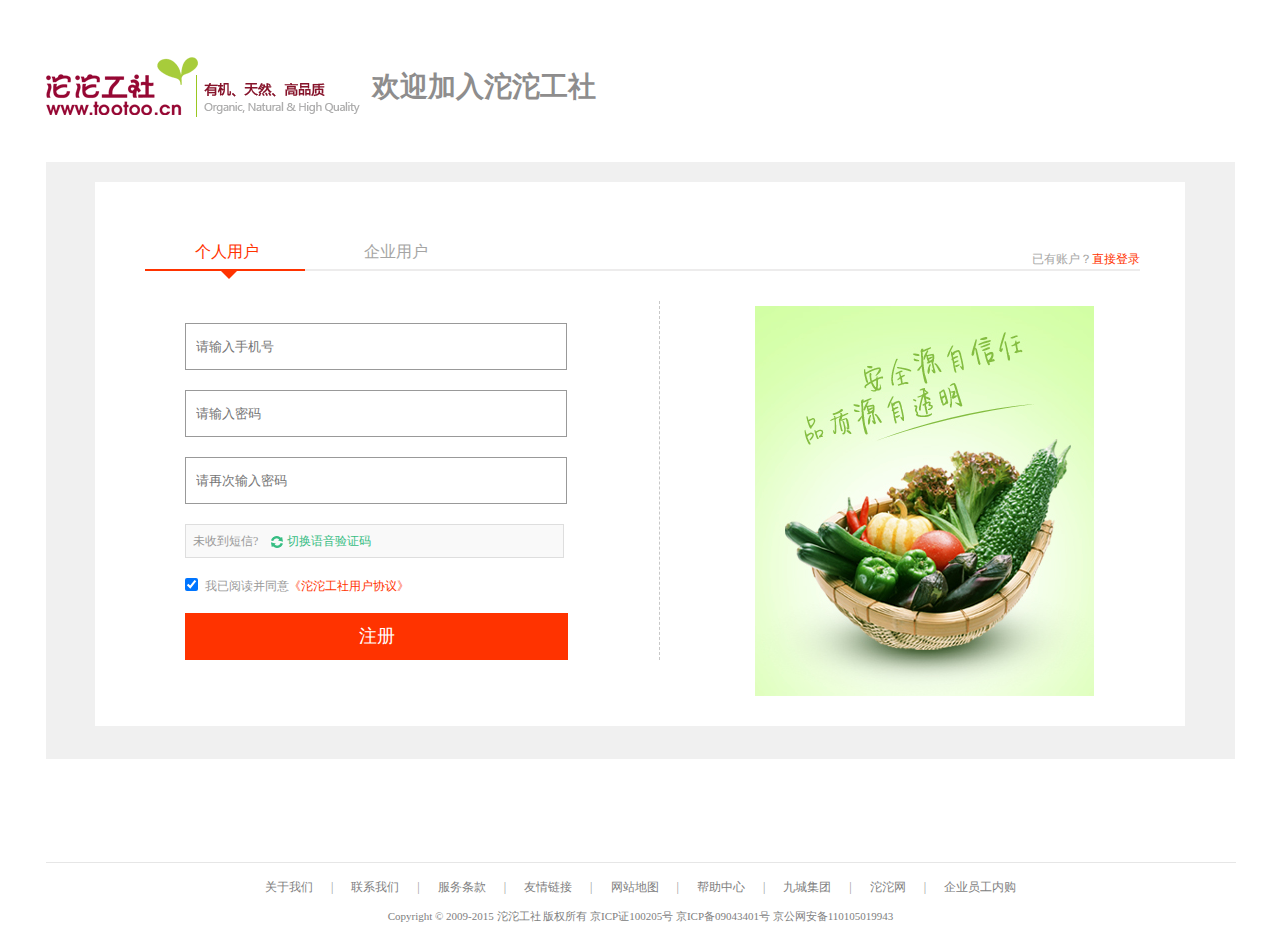
<file: register.html>
<!DOCTYPE html>
<html lang="en">
<head>
    <meta charset="UTF-8">
    <title>Title</title>
    <link href="css/common.css"rel="stylesheet"/>
    <link href="css/register.css"rel="stylesheet"/>
    <script src="js/jquery.min.js"></script>
    <script src="js/register.js"></script>
</head>
<body>
    <div id="box">
        <div id="container">
            <!--头部-->
            <div class="header">
                <img src="registerImages/tlogo.png"/>
                <h2>欢迎加入沱沱工社</h2>
            </div>
            <!--中间内容部分-->
            <div class="main_box">
                <div class="main">
                    <div class="title">
                        <span class="personal_user">个人用户</span>
                        <span class="company_user">企业用户</span>
                        <span>已有账户？<i class="red">直接登录</i></span>
                        <div class="move">
                            <div class="trigger"></div>
                        </div>
                    </div>
                    <!--注册信息-->
                    <!--个人用户-->
                    <!--input标签固定一行别用p-->
                    <div class="section">
                        <div class="left">
                            <form>
                                <div class="input">
                                    <input type="text"placeholder="请输入手机号" class="phone_num"/>
                                    <img src="registerImages/tc_no.png" class="fail flag phone_fail"/>
                                    <img src="registerImages/tc_yes.png" alt="" class="success flag phone_success">
                                    <span class="phone_void"><img src="registerImages/tc_tip.png"/>手机号不能为空</span>
                                    <span class="phone_format"><img src="registerImages/tc_tip.png"/>手机号格式不正确，请重新输入</span>
                                </div>
                                <div class="input">
                                    <input type="password"placeholder="请输入密码" class="password_num"/>
                                    <img src="registerImages/tc_no.png" class="fail flag password_fail"/>
                                    <img src="registerImages/tc_yes.png" alt="" class="success flag password_success">
                                    <span class="password_void"><img src="registerImages/tc_tip.png"/>请输入密码</span>
                                    <span class="password_format"><img src="registerImages/tc_tip.png"/>6-20个字符内，使用字母、数字或符号，区分大小写</span>
                                </div>
                                <div class="input">
                                    <input type="password"placeholder="请再次输入密码" class="repeat_password"/>
                                    <img src="registerImages/tc_no.png" class="fail flag repeat_fail"/>
                                    <img src="registerImages/tc_yes.png" alt="" class="success flag repeat_success">
                                    <span class="confirm"><img src="registerImages/tc_tip.png"/>请输入确认密码</span>
                                    <span class="judge"><img src="registerImages/tc_tip.png"/>两次输入的密码不一致！</span>
                                </div>
                                <div class="input phone_big">
                                    <div class="phone_box">
                                        <div class="yan_box_left" >
                                            <input type="text" placeholder="请输入图形验证码" class="img_ma" maxlength="4"/>
                                            <img src="registerImages/tc_no.png" class="fail flag yan_fail"/>
                                            <img src="registerImages/tc_yes.png" alt="" class="success flag yan_success">
                                            <img src="registerImages/yanzhneg_03.png" class="yan_img"/>
                                            <span class="yan yan_font_fail"><img src="registerImages/tc_tip.png"/>请输入4位的数字或字母</span>
                                            <span class="fail yan_font_void"><img src="registerImages/tc_tip.png"/>验证码不能为空</span>
                                            <span class="fail yan_font_reg"><img src="registerImages/tc_tip.png"/>校验图片验证码失败！</span>
                                        </div>
                                        <div class="yan_box_right">
                                            <input type="text" placeholder="请输入手机验证码" class="phone_ma" maxlength="6"/>
                                            <span class="second time_yan">
                                                <i class="time_font"style="font-style: normal;">60秒重新发送</i>
                                            </span>
                                            <img src="registerImages/tc_no.png" class="fail flag phone_ma_fail"/>
                                            <img src="registerImages/tc_yes.png" alt="" class="success flag phone_ma_success">
                                            <span style="color:#37bd83;" class="yan_send">验证码发送成功</span>
                                            <span class="phone_ma_void"><img src="registerImages/tc_tip.png"/>请填写短信验证码</span>
                                            <span class="phone_ma_false"><img src="registerImages/tc_tip.png"/>您输入的验证码错误，请确认后重新填写！</span>
                                        </div>
                                    </div>
                                </div>
                                <div class="song">
                                    <span>未收到短信?</span>
                                    <span class="green"><img src="images/switch_ico.png"/><span class="hover">切换语音验证码</span></span>
                                </div>

                            </form>
                            <p class="item"><input type="checkbox" checked/>我已阅读并同意<span>《沱沱工社用户协议》</span></p>
                            <span class="regular"><img src="registerImages/tc_tip.png"/>您必须同意沱沱工社用户协议才能注册</span>
                            <div class="button">注册</div>
                        </div>
                        <div class="right">
                            <img src="registerImages/5a3.jpg"/>
                        </div>
                        <div class="clear"></div>
                    </div>
                    <!--企业用户-->
                    <div class="company">
                        <div class="top">
                            <img src="registerImages/company_top.jpg"/>
                        </div>
                        <div class="center">
                            <img src="registerImages/company_left.jpg"/>
                            <img src="registerImages/company_right.jpg"/>
                        </div>
                        <div class="bottom">
                            <img src="registerImages/company_bottom.jpg"/>
                        </div>
                    </div>

                </div>
            </div>
            <!--底部-->
            <div class="footer_box">
                <div class="footer">
                    <div class="top"></div>
                    <p>
                        <a href="#">关于我们</a>
                        <span>|</span>
                        <a href="#">联系我们</a>
                        <span>|</span>
                        <a href="#">服务条款</a>
                        <span>|</span>
                        <a href="#">友情链接</a>
                        <span>|</span>
                        <a href="#">网站地图</a>
                        <span>|</span>
                        <a href="#">帮助中心</a>
                        <span>|</span>
                        <a href="#">九城集团</a>
                        <span>|</span>
                        <a href="#">沱沱网</a>
                        <span>|</span>
                        <a href="#">企业员工内购</a>
                    </p>
                    <span class="font">Copyright © 2009-2015 沱沱工社 版权所有 京ICP证100205号 京ICP备09043401号 京公网安备110105019943</span>
                </div>
            </div>
        </div>
    </div>
</body>
</html>
</file>
<file: css/common.css>
body{
	margin:0;
	padding:0;
	border:none;
}
html,div,p,span,form,legend,fieldset,h1,h2,h3,h4,h5,h6,hr,ul,li,ol,dl,dd,dt,nr{
	margin:0;padding:0;
	border:none;
}
button,img,a,input,textarea,th,td,table,lable{
	margin:0;padding:0;
}
a{text-decoration:none;}
ul,li,ol{list-style:none}
img{border:none}
.clear{height:0;overflow:hidden;font-size:0;clear:both}
body,html{height:100%}


/*遮罩层*/
#zhegai{
	height:100%;
	width:100%;background: rgba(0,0,0,0.5);z-index: 300;
	position: absolute;display: none;}
/*页面容器*/
#container{
	width:1189px;
	margin:0 auto;
	padding-top:32px;}

/*顶部登录注册固定定位部分*/
#login{
	width:1189px;
	height:32px;
	position: fixed;
	z-index: 22;
	top:0;
	font-size:12px;
	line-height:32px;
	color: #999;background: #fff;
}
#login span{
	float: left;}
#login a{
	float: left;
	height:32px;
	padding:0 8px;
	color: #999;}
#login a:hover{background: #e6e6e6;
	color: #9f1431;}
#login span.song{
	margin:0 0 0 10px;}
#login .destination{
	width:100px;
	height:25px;
	float: left;
	margin-top:2px;
	border:1px solid #e6e6e6;
}
#login .destination span{
	line-height:25px;
	font-weight:bold;
	margin-left:10px;
}
#login .destination img{vertical-align: middle;
	margin:-10px 0 0 5px;}
#login .destination span:hover{color: #9f1431;}
#login ul{
	float: right;
	margin-right:25px;}
#login ul li{
	float: left; }
#login ul li a{
	padding:0 20px 0 20px;}
#login ul li a:hover{background: none;}
#login ul li img{vertical-align: middle;}
/*鼠标悬浮样式*/
#login ul .nav_two{
	position: relative;}
#login ul .nav_two .phone_apple{
	position: absolute;
	top:32px;
	left:0;
	width:247px;
	height:120px;background: #f7f7f7;
	display: none;}
#login ul .nav_two .phone_apple img{
	position: absolute;}
#login ul .nav_two .phone_apple img:first-child{
	top:17px;left:8px;
	cursor: pointer;}
#login ul .nav_two .phone_apple img:nth-child(2){
	top:64px;
	left:8px;cursor: pointer;}
#login ul .nav_two .phone_apple img:nth-child(3){
	right:8px;
	top:8px;}

#login ul .nav_three{
	position: relative;}
#login ul .nav_three .my_tuotuo{
	position: absolute;
	top:32px;
	left:0;background: #f7f7f7;
	width:90px;
	height:150px;text-align: center;
	display: none;}
#login ul .nav_three .my_tuotuo a{display: inline-block;
	width:80px;
	height:25px;text-align: center;
	padding: 0 0 0 0;
	margin:0 0 0 5px;
	line-height:25px;}
#login ul .nav_three .my_tuotuo a:hover{background: #eeeeee;}
/*广告*/
#gg{
	position: relative;
	/*display: none;*/}
#gg .gg{
	cursor: pointer;}
#gg .close{
	position: absolute;
	top: 15px;
	right:18px;}
#gg .close:hover{
	cursor: pointer;}

/*搜索*/
#search{
	height:98px;}
#search .logo{
	float: left;
	margin-top:19px;}
#search .yun{
	float: left;
	margin-top:19px;
	margin-left:8px;
	margin-right:73px;}
#search .search{
	width:450px;float: left;
	margin-top:22px;}
#search .form{
	float: left;}
#search .form input[type="text"]{
	width:371px;
	height:34px;
	padding-left:5px;
	font-size: 14px;
	border:2px solid #939494;
	float: left;margin-bottom:15px;
}
#search .form input[type="submit"]{
	width:70px;
	height:38px;background: #939494;
	font-size: 16px;
	line-height:38px;
	text-align: center;
	border:none;float: left;
	color: #fff;
	cursor: pointer;}
#search .search p{font-size: 12px;
	clear: both;
	color: #808080;}
#search .search p a{
	margin-left:8px;
	color: #808080;}
#search .search p a:hover{
	color: #9f1431;text-decoration: underline;}
#search .youji{
	width:50px;
	height:60px;float:left;
	background-image: url("../images/icon.png");
	background-position: 0 -540px;
	margin-left:128px;
	margin-top:20px;}
#search .zhigong{
	width:50px;
	height:60px;float:left;
	background-image: url("../images/icon.png");background-position: 0 -640px;
	margin:20px 15px 0 15px;}
#search .lenglian{    width:50px;
	height:60px;float:left;
	background-image: url("../images/icon.png");background-position: 0 -740px; margin-top:20px;}
/*导航*/
#nav{
	height:25px;
	width:1189px;
	padding-top:20px;
	border-bottom:2px solid #9f1431;
	position: relative;
}
#nav a:first-child{
	margin-left:55px;}
#nav a:nth-child(2){
	margin-left:115px;}
#nav a:nth-child(3),#nav a:nth-child(3),#nav a:nth-child(4),#nav a:nth-child(5),
#nav a:nth-child(6),#nav a:nth-child(7){margin-left:50px;}
#nav a{color: #9f1431;}
#nav .baoyou{
	position: absolute;
	top:4px;
	left:405px;}
#nav .hot{
	position: absolute;
	top:0px;
	left:633px;}

/*登录页面*/
#loginPage{
	width:467px;
	height:456px;
	position: absolute;z-index: 303;display: none;
}
#loginPage .drag{
	width:100%;
	height:35px;
	cursor: move;background: #f7f7f7;}
#loginPage .drag span{
	line-height:40px;
	margin-left:36px;
	color: #666;}
#loginPage .drag .close{
	float: right;cursor: pointer;
	margin-right:20px;
	margin-top:7px;}
#loginPage .container{
	height:416px;
	width:386px;background: #fff;
	padding-left:36px;
	padding-right:45px;}
#loginPage .title{
	padding-top:5px;
	height:30px;
	border-bottom:1px solid #dedede;}
#loginPage h2{
	float: left;
	font-size:17px;
	color: #ff3300;}
#loginPage .register{
	float: right;
	font-size:12px;
	color: #bababa;}
#loginPage .register .red{
	color: #ff3300;
	cursor: pointer;}
#loginPage .register .red:hover{text-decoration: underline;}

#loginPage .message{
	height:50px;cursor: pointer;}
#loginPage .message .message_login1,#loginPage .message .message_login2{display: inline-block;
	float: right;
	width:116px;
	height:23px;
	border:1px solid #dedede;
	margin-top:10px;}
#loginPage .message .message_login1 .bg,#loginPage .message .message_login2 .bg{
	display: inline-block;
	width:20px;
	height:20px;background: url("../images/login_element.png") no-repeat 0px 0px;float: left;
	margin-left:2px;}
#loginPage .message .message_login1 .quick,#loginPage .message .message_login2 .quick{
	font-size:12px;
	color: #8e8d8d;float: left;
	line-height:23px;}
#loginPage .message .message_login1:hover .bg,#loginPage .message .message_login2:hover .bg{background: url("../images/login_element.png") no-repeat -51px 1px;}
#loginPage .message .message_login1:hover .quick,#loginPage .message .message_login2:hover .quick{color: #000;}
#loginPage .message .message_login1:hover,#loginPage .message .message_login2:hover{
	border-color: #000;}
#loginPage form input{
	width:376px;
	height:45px;
	border:1px solid #dedede;
	font-size:14px;
	padding-left:7px;}
#loginPage form input[type="text"]{
	margin-bottom:20px;}
#loginPage form input[type="password"]{
	margin-bottom: 30px; }
#loginPage .auto{
	height:33px;
	font-size:12px;
	color: #8e8d8d;}
#loginPage .auto .check{
	margin-right:7px;
	float: left;}
#loginPage .auto .auto_login{  }
#loginPage .auto .pass{
	float: right;
	cursor: pointer;}
#loginPage .auto .pass:hover{text-decoration: underline;}
#loginPage .button{
	height:45px;text-align: center;
	line-height:45px;
	font-size:18px;background: #F30;
	color: #fff;
	cursor: pointer;}
#loginPage .button:hover{background: #c70909;}
#loginPage .hezuo{
	height:53px;}
#loginPage .hezuo .line{display: inline-block;
	width:82px;
	height:4px;background: #edecec;
	margin-top:24px;}
#loginPage .hezuo .left{
	float: left;
	margin-right:19px;}
#loginPage .hezuo .font{font-size: 12px;
	color: #8e8d8d;
	line-height:53px;}
#loginPage .hezuo .right{float: right;}
#loginPage .kehu{
	height:35px;}
#loginPage .kehu .image{display: inline-block;
	width:108px;
	height:32px;cursor: pointer;}
#loginPage .kehu .left{background: url("../images/login_element.png") no-repeat 0 -21px;}
#loginPage .kehu .center{background:url("../images/login_element.png") no-repeat 0 -55px;
	margin:0 22px;}
#loginPage .kehu .right{background:url("../images/login_element.png") no-repeat 0 -90px;}
#loginPage .kehu .left:hover{background: url("../images/login_element.png") no-repeat 0 -125px;}
#loginPage .kehu .center:hover{background: url("../images/login_element.png") no-repeat 0 -157px;}
#loginPage .kehu .right:hover{background:  url("../images/login_element.png") no-repeat 0 -190px;}

#loginPage .container{
	position: relative;overflow: hidden;}
#loginPage .move_box{
	height:375px;
	width:820px;
	position: absolute;
}
#loginPage .move_left{
	height:375px;
	width:386px;
	float: left;
	margin-right:45px;background: #fff;}
#loginPage .move_right{  height:375px;
	width:386px;
	float: left;background: #fff;}
#loginPage .move_right .message .message_login1 .bg{background: url("../images/login_element.png") no-repeat -18px 0px;}
#loginPage .move_right .message .message_login1:hover .bg{background: url("../images/login_element.png") no-repeat -69px 0px;}
#loginPage .move_right form div:last-child{
	position: relative;}
#loginPage .move_right form .phone_yan .sendMa{display: inline-block;
	width:90px;
	height:32px;background: #5fca9c;
	color: #fff;text-align: center;
	line-height:32px;
	position: absolute;
	right:8px;
	top:8px;
	cursor: pointer;
	font-size:13px;}
#loginPage .move_right form .sendMa:hover{background: #128c57;}
#loginPage .move_right .song{
	height:32px;background: #f9f9f9;
	border:1px solid #dedede;
	font-size:12px;
	color: #999;
	margin-bottom:20px;padding-left:7px;}
#loginPage .move_right .song span{
	line-height:32px;}
#loginPage .move_right .song span.green{
	color: #37bd83;
	margin-left:10px;cursor: pointer;}
#loginPage .move_right .song span.green img{vertical-align: middle;
	margin-right:4px;}
#loginPage .move_right .song span.green .hover:hover{text-decoration: underline;}
#loginPage .move_right .tip{
	font-size:12px;
	color: #999;
	margin-bottom:16px;}
#loginPage .move_right .tip span{
	color: #ff3300;}
#loginPage .move_right .tip span:hover{
	text-decoration: underline;}
/*验证左边用户名和密码*/
#loginPage .move_left form .username,#loginPage .move_left form .password{
	position: relative;}
#loginPage .move_left form .username span,#loginPage .move_left form .password span{
	position: absolute;
	font-size:13px;
	color: #F97D7D;
	top:50px;
	display: none;}
#loginPage .move_left form .username span img,#loginPage .move_left form .password span img{
	margin-right:5px;
}
#loginPage .move_left form .username .flag,#loginPage .move_left form .password .flag{
	position: absolute;
	top:13px;
	right:20px;display: none;}
/*验证右边手机号和验证码*/
#loginPage .move_right form .phone_num,#loginPage .move_right form .phone_yan{
	position: relative;}
#loginPage .move_right form .phone_num span,#loginPage .move_right form .phone_yan span{  position: absolute;
	font-size:13px;
	color: #F97D7D;
	top:50px;display: none;}
#loginPage .move_right form .phone_num span img,#loginPage .move_right form .phone_yan span img{margin-right:5px;}
#loginPage .move_right form .phone_num .flag{  position: absolute;
	top:13px;
	right:20px;display: none;}

#loginPage .move_right form .phone_yan .flag{
	position: absolute;
	top:13px;
	right:110px;display: none;}




/*底部上*/
#footer1{
	width:100%;
	height:87px;background: #f2f2f2;
	margin-top:32px;}
#footer1 ul{
	width:1189px;
	height:87px;
	margin:0 auto;
	display: flex;
	flex-direction: row;
	justify-content: space-around;
}
#footer1 ul li{
	float: left;
}
#footer1 ul li:first-child{width:100px;height:46px;
	background:  url("../images/icon.png") no-repeat 0 -852px;
	margin-top:20px;}
#footer1 ul li:nth-child(2){width:100px;height:46px;
	background: url("../images/icon.png") no-repeat 0 -952px;
	margin-top:20px;}
#footer1 ul li:nth-child(3){width:100px;height:46px;
	background: url("../images/icon.png") no-repeat 0 -1052px;
	margin-top:20px;}
#footer1 ul li:nth-child(4){width:100px;height:46px;
	background: url("../images/icon.png") no-repeat 0 -1152px;
	margin-top:20px;}
#footer1 ul li:nth-child(5){width:100px;height:46px;
	background:url("../images/icon.png") no-repeat 0 -1252px;
	margin-top:20px;}
#footer1 ul li:nth-child(6){height:68px;width:159px;
	background: url("../images/qudao.jpg") no-repeat;
	margin-top:10px;}
#footer1 ul li:nth-child(7){
	height:46px;width:159px;
	background: url("../images/phone.png") no-repeat 3px;
	margin-top:25px;}

/*底部中*/
#footer2{
	width:1189px;
	height:165px;
	margin:23px auto 0;}

#footer2 .left{
	width:910px;
	height:165px;
	float: left;
}
#footer2 .left ul{
	float: left;
	width:100px;
	margin-right:40px;}
#footer2 .left ul li:first-child{
	font-size:14px;
	font-weight:bold;
	margin-top:5px;
	margin-bottom:5px;
}
#footer2 .left ul li:first-child~li{
	font-size:11px;
	line-height:23px;}
#footer2 .left ul li a{
	color: #999;}
#footer2 .left ul li a:hover{
	text-decoration: underline;
	color: red;}
#footer2 .right{
	width:248px;
	height:165px;
	float: left;}

#footer2 .right .a{
	float: left;
	width:85px;
	height:165px;
	margin-right:53px;}
#footer2 .right .b{
	float: left;
	width:90px;
	height:165px;}
#footer2 .right h2{
	font-size:14px;
	margin-bottom:12px;}

#footer2 .right img.ma{
	width:80px;
	height:82px;
	margin-bottom:5px;}
/*底部下*/
#footer3{
	width:1189px;
	height:65px;
	margin:0 auto;
	border-top:1px solid #e6e6e6;text-align: center;}

#footer3 p.top{
	font-size:12px;
	color: #808080;
	margin-top:15px;}

#footer3 p.top a{
	color: #808080;}
#footer3 p.top span{
	display: inline-block;
	margin:0 15px 0;}
#footer3 p.top a:hover{text-decoration: underline;
	color: red;}

#footer3 p.bottom{
	font-size:12px;
	color: #808080;
	margin-top:12px;}

/*固定定位部分*/
#fixed{
	width:63px;
	position: fixed;
	bottom:20px;
	right:10px;z-index: 7379379;}
#fixed .box{
	width:63px;
	height:58px;
	background: #f2f2f2;
	margin:10px 0 10px;
	text-align: center;}
#fixed .box img{
	margin-top:10px;}
#fixed .box span.name{
	font-size:12px;
	color: #808080;}

#fixed .back{
	width:63px;
	height:37px;
	background: #f2f2f2;
	text-align: center;
	opacity: 0;}

/*显示购物车*/
.show_car{
	position: fixed;
	top: 75px;
	right: 10px;
	z-index: 333779779;
	display: none;
}
</file>
<file: css/car.css>
#car{
	width: 380px;
	height: 500px;
	background: url(../images/shoppcart4.jpg);
	margin: 20px auto;
	border-radius: 8px;
	position: relative;
	padding-top: 1px;
}
#car span.close_car{
	display: inline-block;
	width: 42px;
	height: 16px;
	background:url(../images/shoppcart3.jpg);
	position: absolute;
	right: 15px;
	cursor: pointer;
}
#car .to_buy{
	height: 55px;
	width: 380px;
	margin-top: 16px;
	text-align: center;
}
#car .to_buy .many_go{
	display: inline-block;
	width: 249px;
	height: 40px;
	background: url(../images/shoppcart5.jpg);
	margin-top: 5px;
	cursor: pointer;
}
#car .goods{
	width: 365px;
	height: 417px;
	border-right: 1px solid #d3d3d3;
    border-bottom: 1px solid #d3d3d3;
    background: #fff;
    margin-left: 8px;
}
#car .goods .box{
	height: 382px;
	overflow: auto;
}
#car .goods .box .top_num{
	height: 30px;
	background: #f0f0f0;
	font-size: 12px;
	line-height: 30px;
	
}
#car .goods .box .top_num h3{
	font-size: 12px;
	float: left;
	margin-right: 11px;
	margin-left: 11px;
}
#car .goods .box .top_num .num{
	color: #FF3300;
	font-weight: bold;
}
#car .goods .box .top_num .how_many{
	margin-left: 85px;
}
#car .goods .box .top_num .how_many .many_m{
	color: #FF3300;
	font-weight: bold;
}
#car .goods .box .top_num .how_many .many{
	color: #FF3300;
	font-weight: bold;
	letter-spacing: 1px;
}
#car .goods .box .goods_detail{
	padding-left: 10px;
}
#car .goods .box .goods_detail li{
	height: 61px;
	width: 335px;
	border-bottom: 1px dashed #D1D1D1;
	padding-top: 12px;
	position: relative;
}
#car .goods .box .goods_detail li .a_num{
	float: left;
	width: 32px;
	height: 42px;
	background: url(../images/car/shoppcart11.jpg);
	text-align: center;
	line-height: 42px;
}
#car .goods .box .goods_detail li .b_add{
	float: left;
	width: 33px;
	height: 42px;
}
#car .goods .box .goods_detail li .b_add .add{
	display: inline-block;
	width: 33px;
	height: 21px;
	float: left;
	background: url(../images/car/shoppcart12.jpg);
	cursor: pointer;
}
#car .goods .box .goods_detail li .b_add .jian{
	display: inline-block;
	width: 33px;
	height: 21px;
	float: left;
	background: url(../images/car/shoppcart13.jpg);
	cursor: pointer;
}
#car .goods .box .goods_detail li .c_img{
	float: left;
	width: 50px;
	height: 50px;
	margin: 0 10px 0 6px;
}
#car .goods .box .goods_detail li .d_font{
	float: left;
	width: 158px;
	height: 55px;
	font-size: 12px;
}
#car .goods .box .goods_detail li .d_font a{
	color: #000;
}
#car .goods .box .goods_detail li .d_font a:hover{
	color: #FF0000;
	text-decoration: underline;
}
#car .goods .box .goods_detail li .d_font p{
	margin-top: 15px;
}
#car .goods .box .goods_detail li .delete{
	display: inline-block;
	width: 15px;
	height: 15px;
	background: url(../images/car/newshopp_img16.jpg);
	position: absolute;
	top: 10px;
	right: 0;
	cursor: pointer;
}
</file>
<file: css/detail.css>
/*全部分类*/
#entire{
    width:1189px;
    height:40px;
    margin:0 auto;
    font-size:12px;}
#entire a{
    color: #000;
    line-height:40px;}
#entire a:hover{
    color: #960733;
    text-decoration: underline;}
#entire span{
    color: #7E8484;}
/*商品*/
#goods{
    width:1189px;
    height:480px;
    margin:0 auto;
    border:1px solid #ebebeb;}
#goods .left{
    width:400px;
    height:480px;
    float: left;
    border-right:1px solid #ebebeb;}

#goods .left .big{
    width:400px;
    height:400px;
    position: relative;}
#goods .left .big .big_img{
    width:400px;
    height:400px;}
#goods .left .big .show_big_img~img{
    display: none;
}

#goods .left .big .big_mirror{
    width:200px;
    height:200px;background: #a9c317;
    top:0;
    left:0;
    opacity:0.5;
    position: absolute;
    cursor: pointer;
    display: none;
    }

#goods .left .big .mirror{
    width:400px;
    height:400px;
    position: absolute;
    left:405px;
    top:0;
    border-right:1px solid #ebebeb;
    border-left:1px solid #ebebeb;
    border-bottom:1px solid #ebebeb;
    overflow: hidden;
    display: none;
}
#goods .left .big .mirror img.mirror_img{
    position: absolute;}

#goods .left .small{
    width:397px;
    height:54px;
    margin-top:20px;}
#goods .left .small span{
    display: inline-block;
    width:14px;
    height:23px;
    margin-top:13px;}
#goods .left .small span.left_arrow{background: url("../images/detail/lr_arrow.png") no-repeat 0 0;
    float: left;
    margin-left:5px;
    margin-right:3px;}
#goods .left .small span.right_arrow{background: url("../images/detail/lr_arrow.png") no-repeat -14px 0;
    float: right;
    margin-right:5px;}

#goods .left .small img{
    float: left;
    margin:0 8px 0; }

#goods .center{
    width:572px;
    height:480px;
    float: left;}
#goods .center h2{
    font-size:20px;
    margin:20px 0 17px 20px;}
#goods .center p.feature{
    color: #ff3300;
    margin:0 0 26px 20px;}
#goods .center .price_time{
    margin:0 0 0 20px;
}
#goods .center span.price_{
    font-size:12px;
    color: #6c6c6c;
}
#goods .center span.price_font{
    letter-spacing: 6px;}
#goods .center span.price{
    font-size:24px;
    color: #ff3300;
    font-weight: bold;}

#goods .center span.time{
    font-size:12px;
    color:#999;
    display: inline-block;
    margin-left:120px;}
#goods .center span.time b{
    color: #ff3300;}
#goods .center .destination{
    margin:30px 0 0 20px;
    height:30px;
}
#goods .center .destination span.de{
    letter-spacing:6px;
    font-size:12px;
    color: #6c6c6c;
    float: left;
    line-height:20px;}
#goods .center .destination span.beijing{
    display: inline-block;
    width:105px;
    height:22px;
    border:1px solid #ccc;
    margin-left:16px;
    float: left;
}
#goods .center .destination span.beijing span{
    font-size:12px;
    padding:0 25px 0 5px;background: url("../images/detail/cart_third_party.png") no-repeat 85px -25px;}

#goods .center .send_d{margin:20px 0 0 20px;}
#goods .center .send_d span.fa{
    letter-spacing:6px;
    font-size:12px;
    color: #6c6c6c;
}
#goods .center .send_d span.jing{
    font-size:13px;
}

#goods .center .buy{
    height:50px;
    margin:32px 0 0 17px;}
#goods .center .buy input{
    width:65px;
    height:48px;
    border:1px solid #ccc;
    line-height:48px;text-align: center;
    float: left;}
#goods .center .buy .btn{
    width:18px;
    height:48px;
    float: left;
    border-top:1px solid #ccc;

    text-align: center;
}
#goods .center .buy .btn span{
    display: inline-block;
    width:17px;
    height:24px;
    border-right:1px solid #ccc;
    line-height:24px;
    font-size:12px;
    cursor: pointer;
}
#goods .center .buy .btn span.add{
    border-bottom:1px solid #ccc;
    background: #f5f5f5;

}
#goods .center .buy .btn span.reduce{
    border-bottom:1px solid #ccc;
    height:23px;
}
#goods .center .buy .car{
    width:162px;
    height:50px;
    color: #fff;
    font-size:20px;text-align: center;
    line-height:50px;
    font-weight:bold;
    float: left;
    margin-left:10px;
    background:#ff3300;
    cursor: pointer;}
#goods .center .buy .car:hover{
    background: #c70909;
}
#goods .center .buy b{
    display: inline-block;
    width:30px;
    height:25px;background:url("../images/detail/t_send.png") no-repeat -124px 0; }
#goods .center .share{
    height:25px;
    margin:35px 0 0 17px;}
#goods .center .share .share_img{
    width:20px;
    float: left;
    display: inline-block;cursor: pointer;
    height:25px;background: url("../images/detail/t_new_shareimg.png") no-repeat 0 0;}
#goods .center .share .fen{
    font-size:13px;
    color: #999;float: left;
    line-height:25px;}
#goods .center .share .wei_img{
    width:150px;
    height:25px;
    display: inline-block;
    float: left;
    background: url("../images/detail/t_new_shareimg.png") no-repeat 0 -30px;
    margin-left:8px;
    cursor: pointer;}
#goods .center .share .collect{
    display: inline-block;
    width:18px;
    cursor: pointer;float: left;
    margin-left:116px;;
    height:25px;background: url("../images/detail/t_new_shareimg.png") no-repeat -29px 0;}
#goods .center .share .collecting{
    font-size:13px;
    color: #999;
    float: left;
    line-height:25px;}



#goods .right{
    width:196px;
    height:463px;background:#f1f1f1;
    float: left;
    padding:17px 10px 0;}
#goods .right .top{
    height:85px;
    display: flex;
    flex-direction:row;
    justify-content: space-between;
    border-bottom:1px solid #ccc;
    position: relative;}
#goods .right .top .hide{
    position: absolute;
    top: 80px;
    left: 5px;
    background: #FFF;
    padding: 5px 15px 5px 15px;
    border: #f4f4f4 1px solid;
    color: #999;
    z-index: 90;
    width: 156px;
    text-align: left;
    font-size:12px;
    line-height:15px;
    display: none;
}
#goods .right .top .a{
    width:50px;
    height:70px;
    float: left;}
#goods .right .top .a span.a_1{display: inline-block;
    width:45px;
    height:45px;background: url("../images/detail/t_send.png") no-repeat 0 -28px;}
#goods .right .top .a span.a_2,#goods .right .top .b span.b_2{
    font-size:12px;
    color: #999;}
#goods .right .top .b span.b_1{display: inline-block;
    width:45px;
    height:45px;background: url("../images/detail/t_send.png") no-repeat -100px -28px;}

#goods .right .top .c span.c_1{
    display: inline-block;
    width:45px;
    height:45px;background: url("../images/detail/t_send.png") no-repeat -248px -28px;
}
#goods .right .center_{
    height:70px;
    border-bottom:1px dashed #999;}
#goods .right .center_ p{
    font-size:12px;
    color: #666;
    line-height:30px;
    margin-left:5px;}
#goods .right .center_ p:first-child{
    margin-top:5px;
}
#goods .right .center_ p a{
    color: #0099ff;}
#goods .right .center_ p a:hover{
    text-decoration: underline;
}
#goods .right .comment{
    height:285px;}
#goods .right .comment .a{
    height:12px;
    font-size:12px;
    margin-top:10px;
    margin-bottom:12px;
    color: #999;}

#goods .right .comment .a .progress{
    display: inline-block;
    width:90px;
    height:12px;background: #d0d0d0;
}
#goods .right .comment .a .progress_{
    display: inline-block;
    width:85px;
    height:12px;background: #ff3300;
}
#goods .right .comment .a .many{
    color: #ff3300;
    line-height:12px;
}
#goods .right .comment a{
    color: #666;
    font-size:12px;}
#goods .right .comment a span{
    color: #ff3300;
}
#goods .right .comment a:hover{
    cursor: pointer;
    text-decoration: underline;
}
#goods .right .comment ul{
    height:220px;
    width:150px;
    background: #fff;
    margin:12px auto 0;
    padding:10px 8px 0;}
#goods .right .comment ul li{
    height:50px;
    border-bottom:1px solid #f5f5f5;
    padding:10px 0 10px 0;
}
#goods .right .comment ul li p{
    font-size:12px;
    color: #bdbdbd;}
#goods .right .comment ul li span{
    font-size:12px;
    color: #989898;}
/*<!--商品详情-->*/
#main{
    width:1189px;
    margin:15px auto 0;
}
#main .left{
    width:200px;
    float: left;

}
#main .left .lei{
    width:188px;
    height:35px;
    border:1px solid #E5E5E5;
    color: #333;
    line-height:35px;
    padding-left:10px;
}
#main .left .fruit{
    width:188px;
    height:60px;
    border:1px solid #E5E5E5;
    padding-left:10px;
}
#main .left .fruit li{
    float: left;
    font-size:13px;
    width:85px;
    height:25px;
    line-height:35px;
}
#main .left .fruit li a{
    color: #000;}
#main .left .fruit li a:hover{
    text-decoration: underline;
    color: #ff3300;}
#main .left .pai{
    margin-top:16px;}

#main .left .hot{
    width:148px;
    border:1px solid #E5E5E5;
    padding:0 25px 22px;

    }
#main .left .hot .img1{
    padding:0 0 14px 0;
    border-bottom:1px dashed #999;
    position: relative;
}
#main .left .hot .img1 .add_car{
    width:148px;
    position: absolute;
    text-align: center;
    height:25px;background: url("../images/detail/l_repeat.png");
    top:120px;display: none;}
#main .left .hot .img1 .add_car span{
    font-size:13px;
    padding-left:18px;
    line-height:25px;
    display: inline-block;background: url("../images/detail/i_cart_h.png") no-repeat 0 40% ;}
#main .left .hot .img1 .add_car span a{
    color: #fff;}
#main .left .hot .img1 .add_car span a:hover{text-decoration: underline;}
#main .left .hot .img1 img{
    width:165px;
    height:165px;
    position: relative;
    left:-10px;
    cursor: pointer;}
#main .left .hot .img1 p{
    font-size:15px;
    color: #ff3300;
    font-weight:bold;}
#main .left .hot .img1 p span{
    font-size:9px;}
#main .left .hot .img1 a.font{
    font-size:12px;
    color: #666;}
#main .left .hot .img1 a.font:hover{
    color: #ff3300;text-decoration: underline;
}
#main .left .hot .img1 span.a_link{
    width:100%;
    display: inline-block;
    overflow: hidden;
    white-space:nowrap;
    text-overflow: ellipsis;}
#main .left .saoma{
    margin-top:10px;}







#main .right{
    width:965px;
    float: right;
}

#main .right .btn,#show_scroll{
    height:37px;
    border:1px solid #E5E5E5;}
#main .right .btn span.detail,#show_scroll span.detail{
    float: left;
    width:155px;
    height:36px;
    font-size:14px;
    border-top:1px solid #ff3300;
    border-right:1px solid #E5E5E5;
    text-align: center;
    line-height:36px;
    color: #ff3300;
    cursor: pointer;
    border-bottom:1px solid #fff;}
#main .right .btn span.buy_comment,#show_scroll span.buy_comment{
    float: left;
    width:155px;
    height:36px;
    border-right:1px solid #E5E5E5;
    text-align: center;
    line-height:36px;
    font-size:14px;
    color: #666;
    cursor: pointer;
}
#main .right .btn span.buy_comment:hover,#show_scroll span.buy_comment:hover{
    color: #ff3300;
}
#main .right .btn span.detail:hover,#show_scroll span.detail:hover{
    color: #ff3300;
}
#main .right .btn span.app,#show_scroll span.app{
    float: left;
    width:200px;
    height:37px;
    font-size:14px;
    text-align: center;
    line-height:36px;
    color: #666;
    border-right:1px solid #E5E5E5;
    margin-left:325px;
    cursor: pointer;

}
#main .right .btn span.app span.a,#show_scroll span.app span.a{
    display: inline-block;
    width:20px;
    height:20px;
    float: left;
    margin-top:8px;
    margin-right:10px;
    background: url("../images/detail/t_send.png") no-repeat 0 -72px;}
#main .right .btn span.app span.b,#show_scroll span.app span.b{
    float: left;}
#main .right .btn span.app span.c,#show_scroll span.app span.c{
    float: left;width:20px;
    margin-top:13px;
    height:8px;background: url("../images/detail/t_send.png") no-repeat 0 -15px;}
#main .right .btn span.add_car,#show_scroll span.add_car{
    float: left;
    width:120px;
    height:37px;
    font-size:14px;color:#666;text-align: center;
    line-height:36px;cursor: pointer;}
#main .right .btn span.add_car:hover,#show_scroll span.add_car:hover{
    color: #ff3300;
}

#main .right .detail_box{
    height:75px;background: #ebebeb;
    margin-top:12px;
    margin-bottom:10px;}
#main .right .detail_box li{
    float: left;
    height:70px;
    font-size:12px;
    color: #333;
    width:460px;
    line-height:30px;
    margin-top:5px;
    margin-left:10px;}
#main .right .detail_box li a{
    color: #333;}

#main .right .detail_box li a:hover{
    color: #ff3300;
    text-decoration: underline;
}

#main .right .click_detail{
    
}

#main .right .buyer_commnet .progress{
    height:150px;
    border:1px solid #E5E5E5;
    margin-top:10px;
}

#main .right .buyer_commnet .progress h2{
    font-size:16px;
    font-weight:normal;
    margin:7px 0 0 27px;
}
#main .right .buyer_commnet .progress .ping{
    height:120px;
    width:960px;
}
#main .right .buyer_commnet .progress .ping .number{
    width:185px;
    height:120px;
    float: left;
    text-align: center;
    border-right:1px dashed #E5E5E5;
}
#main .right .buyer_commnet .progress .ping .number h3{
    font-size:47px;
    color: #ff3300;
    margin:18px 0 22px 0;
}
#main .right .buyer_commnet .progress .ping .number span{
    font-size:12px;
    color: #999;
}
#main .right .buyer_commnet .progress .ping .bb{
    width:280px;
    height:90px;
    padding-left:20px;
    float: left;
    border-right:1px dashed #E5E5E5;
}
#main .right .buyer_commnet .progress .ping .bb .good{
    width:245px;
    height:15px;
    margin-top:10px;
}
#main .right .buyer_commnet .progress .ping .bb .m_top{
    margin-top:20px;
}
#main .right .buyer_commnet .progress .ping .bb .good span{
    font-size:12px;
    color: #999;
    display: inline-block;
    float: left;
}
#main .right .buyer_commnet .progress .ping .bb .good .g_n{
    width:180px;
    height:10px;background: #efefef;
    float: left;
    margin:0 6px;
    position: relative;
}
#main .right .buyer_commnet .progress .ping .bb .good .g_n .g_n_h{
    width: 157px;
    height:10px;background: #ff3300;
    position: absolute;
}
#main .right .buyer_commnet .progress .ping .bb .middle .m_n_h{
    width: 5px;
    height:10px;background: #ff3300;
    position: absolute;
}
#main .right .buyer_commnet .progress .ping .bb .bad .b_n_h{
    width: 18px;
    height:10px;background: #ff3300;
    position: absolute;
}
#main .right .buyer_commnet .progress .ping .cc{
    width:400px;
    height:120px;
    float: left;
    padding-left: 20px;
}
#main .right .buyer_commnet .progress .ping .cc span{
	font-size: 12px;display: block;
	margin-top: 12px;
}
#main .right .buyer_commnet .progress .ping .cc a.check_p{
	color: #ff3300;
	font-size: 12px;
}
#main .right .buyer_commnet .progress .ping .cc a.check_p:hover{
	text-decoration: underline;
}
#main .right .buyer_commnet .progress .ping .cc p{
	margin-top: 15px;
}
#main .right .buyer_commnet .progress .ping .cc .my_p{
	width: 87px;height: 30px;background: #ddd;margin-top: 8px;text-align: center;font-size: 12px;
	line-height: 30px;cursor: pointer;
}
#main .right .buyer_commnet .p_check{
	height: 30px;width: 965px;border-bottom: 1px solid #E5E5E5;font-size: 14px;
	line-height: 30px;
}
#main .right .buyer_commnet .p_check span:first-child{
	color: #FF3300;
	border-bottom: 1px solid #FF3300;
	display: inline-block;
	padding: 0 15px;
}
#main .right .buyer_commnet .user_check li{
	height: 95px;
	border-bottom: 1px solid #E5E5E5;
	font-size: 12px;
	padding: 30px 0 0 10px;
	color: #666;
}
#main .right .buyer_commnet .user_check li .huifu_p{
	width: 80px;height: 30px;line-height: 30px;text-align: center;background: #ddd;
	cursor: pointer;
}
#main .right .buyer_commnet .user_check li p.time_p{
	margin: 14px 0 12px 0;
}
#main .right .buyer_commnet .user_check li .left_p{
	float: left;
}
#main .right .buyer_commnet .user_check li .right_p{
	float: right;
	width: 290px;
	text-align: right;
}
#main .right .buyer_commnet .user_check li .right_p span.xin_p{
	display: inline-block;
	width: 11px;
	height: 11px;
	background: url(../images/detail/t_send.png) no-repeat -161px -17px;
	margin-right: 1px;
}
#main .right .buyer_commnet .user_check li .right_p .my_point span{
	float: left;
}
#main .right .buyer_commnet .user_check li .right_p p.xin_margin{
	margin: 10px 0 15px 0;
}
#main .right .buyer_commnet .user_check li .right_p .my_point .use{
	width: 80px;height: 30px;line-height: 30px;text-align: center;background: #ddd;
	cursor: pointer;float: left;
}
#main .right .buyer_commnet .user_check li .right_p .my_point .no_use{
	margin-left: 10px;
}
#main .right .buyer_commnet .user_check li .right_p .my_point .good_use{
	margin-left: 15px;
}
#main .right .buyer_commnet .user_check li .right_p .my_point span{
	margin-top: 7px;
}

/*滚动显示部分*/
#show_scroll{
	width:965px;
	margin: 0 auto;
	position: fixed;
	background: #fff;
	top: 30px;
	left: 260px;
	display: none;
}
#show_scroll span.add_car{
	background: #FF3300;color: #fff;
}
</file>
<file: css/list.css>
#list_title{
	width:1189px;
	height: 40px;
	margin: 0 auto;
	line-height: 40px;
	font-size: 13px;
	color: #666;
}

#main_box{
	width: 1189px;
	margin: 0 auto;
}

#left{
	width: 200px;
	float: left;
}
#left .goods{
	width: 198px;
	border: 1px solid #d2d2d2;
}
#left .goods .a,#left .hot_title{
	height: 33px;
	background: #fcfcfc;
	font-size: 14px;
	font-weight: bold;
	padding-left: 10px;
	line-height: 33px;
	border-bottom: 1px solid #d2d2d2;
}
#left .goods .b{
	height:30px ;
	font-size: 12px;
	line-height: 30px;
	padding-left: 10px;
	font-weight: bold;
	position: relative;
	border-bottom: 1px solid #d2d2d2;
}
#left .goods .b img{
	position: absolute;
	top: 16px;
	right: 12px;
}
#left .goods .b_list{
	font-size: 12px;
	border-bottom: 1px solid #d2d2d2;
	padding-bottom: 10px;
	display: none;
}
#left .goods .b_list p{
	margin-left: 20px;
	margin-top: 10px;
}
#left .goods .e{
	border-bottom: none;
}
#left .goods .e_list{
	border-bottom: none;
}

#left .hot_title{
	background: none;
	margin-top: 13px;
	border: 1px solid #d2d2d2;
}
#left .hot_goods{
	border: 1px solid #d2d2d2;
	width: 198px;
}
#left .hot_goods .hot1 img{
	width: 165px;
	height: 165px;
	position: relative;
	left: 18px;
	margin-top: 20px;
}
#left .hot_goods .hot1 .a_nowrap{
	width: 155px;
	overflow: hidden;
	white-space: nowrap;
	text-overflow: ellipsis;
	margin-left: 20px;
	margin-bottom: 10px;
}
#left .hot_goods .hot1 a{
	font-size: 12px;
	color: #666;
}
#left .hot_goods .hot1 a:hover{
	color: red;
	text-decoration: underline;
}
#left .hot_goods .hot1 .price{
	color: #F00F00;
	font-weight: bold;
	margin-left: 20px;
}
#left .hot_goods .hot1 .price .small{
	font-size: 12px;
}
#left .hot_goods .hot1{
	position: relative;
}
#left .hot_goods .hot1 .add_car{
	width: 160px;
	height: 30px;
	background: url(../images/list/l_repeat.png);
	position: absolute;
	top: 150px;
	left: 20px;
	color: #fff;
	font-size: 12px;
	line-height: 30px;
	text-align: center;
	cursor: pointer;
	display: none;
}

#left .hot_goods .hot1 .add_car span.font{
	display: inline-block;
	width: 100px;
	height: 25px;
	background: url(../images/list/i_cart_h.png) no-repeat 0 8px;
}





#right{
	width: 955px;
	float: left;
	margin-left: 34px;
	border-top: 2px solid #d2d2d2;
}
#right .texing{
	height: 40px;
	border-bottom: 1px dashed #d2d2d2;
}
#right .texing .a{
	font-size: 12px;
	font-weight: bold;
	line-height: 40px;
	color: #666;
}
#right .texing .b{
	font-size: 12px;
	margin-left: 15px;
}
#right .texing .c,#right .texing .d{
	margin-left: 55px;
}
#right .pinpai .p_e{
	margin-left: 100px;
}

#right .order{
	height: 80px;
	border: 1px solid #D1D1D1;
	margin-top: 10px;
	background: #fafafa;
	padding: 0 8px;
}
#right .order .paixu{
	height: 39px;
	border-bottom: 1px dashed #d2d2d2;
}
#right .order .paixu .aa,#right .order .shaixuan .aa{
	font-size: 12px;
	font-weight: bold;
	line-height: 39px;
	color: #666;
	float: left;
	margin-right: 14px;
}
#right .order .paixu .border{
	display: inline-block;
	padding: 0 20px 0 10px;
	height: 25px;
	border: 1px solid #ccc;
	margin-top: 6px;
	float: left;
	font-size: 12px;
	text-align: center;
	line-height: 25px;
	background: #fff url(../images/list/i_arrow_02.png) no-repeat 40px 8px;
	margin-right: 10px;
}
#right .order .paixu .border_{
	background: #fff url(../images/list/i_arrow_02.png) no-repeat 50px 8px;
}


#right .order .shaixuan{
	height: 40px;
}
#right .order .shaixuan .check{
	float: left;
	margin-top: 15px;
	margin-right: 6px;
}

#right .order .shaixuan .font{
	float: left;
	font-size: 12px;
	line-height: 40px;
	margin-right: 16px;
}

#right .hot_goods{
	margin-top: 20px;
}
#right .hot_goods .hot1_1{
	width: 210px;
	height: 375px;
	border: 1px solid #d2d2d2;
	float: left;
	padding: 0 10px;
	margin-bottom: 20px;
}
#right .hot_goods .hot1_1 .hot_img{
	width: 210px;
	height: 210px;
}
#right .hot_goods .hot1_1 a{
	font-size: 12px;
	color: #000;
}
#right .hot_goods .hot1_1 .red{
	color: red;
	font-size: 12px;
}
#right .hot_goods .hot1_1 .price{
	font-size: 17px;
	color: #F00F00;
	font-weight: bold;
	margin: 13px 0 18px 10px;
}
#right .hot_goods .hot1_1 .bj{
	font-size: 12px;
	color: #999;
}
#right .hot_goods .hot1_1 a.pl{
	margin-left: 70px;
}
#right .hot_goods .hot1_1 a.pl:hover{
	color: red;
	text-decoration: underline;
}
#right .hot_goods .hot1_1 .add_car{
	margin-top: 10px;
}
#right .hot_goods .hot1_1 .add_car .num{
	display: inline-block;
	width: 35px;
	height: 25px;
	border: 1px solid #999;
	font-size: 15px;
	padding-left: 5px;
	float: left;
	margin-top: 10px;
	margin-right: 2px;
	line-height: 25px;
}
#right .hot_goods .hot1_1 .add_car .add,#right .hot_goods .hot1_1 .add_car .jian{
	display: inline-block;
	width: 16px;
	height: 10px;
	border: 1px solid #999;
	font-size: 12px;
	text-align: center;
	line-height: 10px;
	float: left;
	margin-top: 2px;
	cursor: pointer;
}
#right .hot_goods .hot1_1 .add_car .add{
	margin-top: 10px;
}
#right .hot_goods .hot1_1 .add_car .cal{
	float: left;
	width: 16px;
}
#right .hot_goods .hot1_1 .add_car .add_car_{
	width: 65px;
	height: 25px;
	border: 1px solid #999;
	float: right;
	margin-top: 10px;
	padding-left: 30px;
	cursor: pointer;
	background: #fff url(../images/list/i_cart_l.png) no-repeat 3px 4px;
}
#right .hot_goods .hot1_1 .add_car .add_car_ .car_font{
	font-size: 12px;
	line=height: 25px;
}

#right .hot_goods .m_right{
	margin-right: 9px;
}
</file>
<file: css/register.css>
/*外层盒子*/
#box{
    width:100%;
    margin:0 auto;}
/*内层内容*/
#container{
    height:100%;
    margin:0 auto;}
/*头部*/
.header{
    width:1190px;
    height:110px;
    margin: 0 auto 20px;}
.header img{
    float: left;
    margin:25px 0 0 0;}
.header h2{
    float: left;
    color: #8e8d8d;
    font-size:28px;
    line-height:110px;
    margin-left:10px;}
/*中间内容部分*/
.main_box{
    width:100%;background: #f0f0f0;
    height:auto;
    padding:20px 0 33px 0;}
.main_box .main{
    width:995px;
    margin:0 auto;
    padding:53px 45px 0 50px;background: #fff;}
.main_box .main .title{
    height:34px;
    border-bottom:2px solid #edecec;
    position: relative;
    margin-bottom:30px;}
.main_box .main .title span{
    float: left;
    color: #a5a5a4;
    line-height:34px;}
.main_box .main .title span:first-child{
    color: #ff3300;
    margin-right:105px;cursor: pointer;
    margin-left:50px;}
.main_box .main .title span:nth-child(2){cursor: pointer;}
.main_box .main .title span:nth-child(3){
    float: right;
    font-size:12px;}
.main_box .main .title span:nth-child(3) i{
    font-style: normal;
    line-height:48px;
    color: #ff3300;
    cursor: pointer;}
.main_box .main .title span:nth-child(3) i:hover{
    text-decoration: underline;}
.main_box .main .title .move{
    width:160px;
    height:2px;background: #ff3300;
    position: absolute;
    bottom:-2px;}
.main_box .main .title .move .trigger{
    background: #ff3300;
    position: absolute;
    left:50%;margin-left:-4px;
    top:2px;
    width:0;
    height:0;
    border:8px solid #fff;
    border-top:8px solid #ff3300;}
/*注册信息*/
/*个人用户*/
.main_box .main .section{
    width:100%;
    padding-bottom:20px;
    }
.main_box .main .section .left{
    width:474px;
    border-right:1px dashed #c8c8c8;
    float: left;
    padding:22px 0 0 40px;}
.main_box .main .section .left form input{
    height:45px;
    width:370px;
    border:1px solid #999;
    margin-bottom:20px;
    padding-left:10px;}
.main_box .main .section .left form input:nth-child(3){
    margin-bottom:30px;}
/*验证*/
.main_box .main .section .left form{
    position: relative;}
.main_box .main .section .left form div.input span{
    color: #F97D7D;
    font-size:13px;
    position: absolute;display: none;
    }
.main_box .main .section .left form div span img{
         margin-right:5px;}
.main_box .main .section .left form div:first-child span{
    top:49px;
    left:0px;
}
.main_box .main .section .left form div:first-child img.flag{
    position: absolute;
    top:13px;
    right:105px;display: none;}
.main_box .main .section .left form div:nth-child(2) span{
    top:117px;
    left:0;}
.main_box .main .section .left form div:nth-child(2) img.flag{position: absolute;top:80px; right:105px; display: none;}
.main_box .main .section .left form div:nth-child(3) span{
    top:183px;
    left:0;}
.main_box .main .section .left form div:nth-child(3) img.flag{position: absolute;top:146px; right:105px; display: none;}
.main_box .main .section .left form div:nth-child(4) span{
    top:48px;
    left:0;
}
.main_box .main .section .left form div:nth-child(4) img.flag{position: absolute;top:13px; left:255px; }
.main_box .main .section .left form div:nth-child(4) img.yan_img{
    position: absolute;
    top:27px;
    right:98px;}
/*验证码切换*/
.main_box .main .section .left form div.phone_big{
    width:383px;
    height:65px;display: none;overflow: hidden;position: relative;}
.main_box .main .section .left form div .phone_box{
    width:776px;
    height:65px;}
.main_box .main .section .left form div:nth-child(4) .yan_box_left{
    position: absolute;}
.main_box .main .section .left form div:nth-child(4) .yan_box_left .yan_img{
    left:287px;
    top:6px;}
.main_box .main .section .left form div:nth-child(4) .yan_box_right{
    position: absolute;
    margin-left:5px;
    left:380px;
    }
.main_box .main .section .left form div:nth-child(4) .yan_box_right .yan_send{
    display: none;}
.main_box .main .section .left form div:nth-child(4) .yan_box_right span.second{display: inline-block;
    width:90px;
    height:33px;text-align: center;line-height: 33px;background: #dcdcdc;
    color: #000;
    position: absolute;
    top:6px;
    left:285px;}
.main_box .main .section .left form .song{height:32px;background: #f9f9f9;
    border:1px solid #dedede;
    font-size:12px;
    color: #999;
    margin-bottom:20px;padding-left:7px;
    width:370px;}
.main_box .main .section .left form .song span{line-height:32px;}
.main_box .main .section .left form .song span.green{ color: #37bd83;
    margin-left:10px;
    cursor: pointer;}
.main_box .main .section .left form .song span.green img{vertical-align: middle;
    margin-right:4px;}
.main_box .main .section .left form .song span.green .hover:hover{text-decoration: underline;}

.main_box .main .section .left p.item{
    color: #999;font-size:12px;}
.main_box .main .section .left p.item input{
    margin-right:7px;float: left;}
.main_box .main .section .left p.item span{
    color: #ff3300;
    cursor: pointer;}
.main_box .main .section .left p.item span:hover{
    text-decoration: underline;}
.main_box .main .section .left span.regular{
    font-size:14px;
    color: #F97D7D;  display: none;}
.main_box .main .section .left span.regular img{
    margin-right:5px; margin-top:8px;}
.main_box .main .section .left .button{
    width:383px;
    height:47px;background: #ff3300;
    margin-top:18px;
    font-size:18px;
    color: #fff;
    text-align: center;
    line-height:47px;
    cursor: pointer;}
.main_box .main .section .left .button:hover{background: #c70909;}
.main_box .main .section .right{
    width:480px;
    height:405px;float:right;}
.main_box .main .section .right img{
    margin-left:95px;
    margin-top:5px;
    cursor: pointer;}
/*企业用户*/
.main_box .main .company{display: none;
    padding-bottom:60px;}
.main_box .main .company .top{
    width:100%;height:252px;text-align: center;}
.main_box .main .company .center{
    width:100%;
    height:205px;
    text-align: center;
    margin-top:30px;}
.main_box .main .company .center img:first-child{
    margin-right:27px;}
.main_box .main .company .bottom{
    width:100%;
    height:138px;text-align: center;
    margin-top:25px;}


/*底部*/
.footer_box{
    width:100%;}
.footer{
    height:140px;
    width:1190px;
    margin:33px auto 0;text-align: center;}
.footer .top{
    height:70px;
    border-bottom:1px solid #e6e6e6;}
.footer p{
    font-size:12px;color: #999;
    margin:16px 0 10px 0;}
.footer p a{
    color: #808080;}
.footer p a:hover{
    color: #9f1431;
    text-decoration: underline;}
.footer span{display: inline-block;
    margin:0 15px 0 15px;}
.footer .font{
    font-size:11px;
    color: #808080;}
</file>
<file: css/index.css>
/*轮播
#player{
    width:100%;min-width:1189px;
    height:315px;
    position: relative;}
.swiper-container{
    width:100%;
    min-width:1189px;
    height:315px;  }
.swiper-container .swiper-wrapper .slide1{background: url("../images/1.jpg") no-repeat center 0px;}
.swiper-container .swiper-wrapper .slide2{background: url("../images/2.jpg") no-repeat center 0px;}
.swiper-container .swiper-wrapper .slide3{background: url("../images/3.jpg") no-repeat center 0px;}
.swiper-container .swiper-wrapper .slide4{background: url("../images/4.jpg") no-repeat center 0px;}
.swiper-container .swiper-wrapper .slide5{background: url("../images/5.jpg") no-repeat center 0px;}
.swiper-container .swiper-wrapper .slide6{background: url("../images/6.jpg") no-repeat center 0px;}
.swiper-container .swiper-wrapper .slide7{background: url("../images/7.jpg") no-repeat center 0px;}
.swiper-container .swiper-wrapper .slide8{background: url("../images/8.jpg") no-repeat center 0px;}
.swiper-container .swiper-wrapper .slide9{background: url("../images/9.jpg") no-repeat center 0px;}
.swiper-container .swiper-wrapper .slide10{background: url("../images/10.jpg") no-repeat center 0px;}
/*border-radius:100%;opacity:0.2;width:8px;height:8px;background:#000;这些是span的默认值*/
/*.swiper-container .swiper-pagination span{width: 20px; /*border-radius:0; 取消圆角边框opacity: 1;*/
   /* height:20px;background: #999;opacity: 1;
    color: #fff;}/*更改span本身的样式要在这儿设置*/
/*滑动到span这个标签的颜色*/
/*.swiper-container .swiper-pagination span.swiper-pagination-bullet-active{background: #9f1431;}*/
/*自定义分页器*/
/*
#player .tab_page{
    position: absolute;
    left:440px;
    bottom:11px;z-index: 222222;}
#player .tab_page span{
    width:20px;
    height:20px;
    border-radius:100%;
    display: inline-block;
    left:100px;background: #999;
    margin-right:8px;text-align: center;
    color: #fff;}

/*背景图片水平方向在div的中间*/
/*#player .container_box{*/
    /*width:1189px;*/
    /*height:315px;*/
    /*margin:0 auto;}*/

/*轮播*/
#player{
    width:100%;
    height:315px;
    min-width:1189px;
    position: relative;}
#player .player .slide{
    width:100%;height:315px;
    position: absolute;}
#player .slide1{background: url("../images/1.jpg") no-repeat center 0px;}
#player .slide2{background: url("../images/2.jpg") no-repeat center 0px;}
#player .slide3{background: url("../images/3.jpg") no-repeat center 0px;}
#player .slide4{background: url("../images/4.jpg") no-repeat center 0px;}
#player .slide5{background: url("../images/5.jpg") no-repeat center 0px;}
#player .slide6{background: url("../images/6.jpg") no-repeat center 0px;}
#player .slide7{background: url("../images/7.jpg") no-repeat center 0px;}
#player .slide8{background: url("../images/8.jpg") no-repeat center 0px;}
#player .slide9{background: url("../images/9.jpg") no-repeat center 0px;}
#player .slide10{background: url("../images/10.jpg") no-repeat center 0px;}
#player .player_box{
    width:1189px;
    height:315px;
    /*当子元素绝对定位时，margin:0 auto;没有效果，可用left:50%;margin-left:-594px;达到margin: 0 auto;效果*/
    left:50%;margin-left:-594px;
    position: absolute;z-index: 4;}

#player .player_box .player_left{
    width:200px;
    height:315px;
    float: left;background: rgba(255,255,255,.9);}

#player .player_box .player_left ul li{
    width:200px;
    height:38px;
    }
#player .player_box .player_left ul li div.li{
    width:188px;margin:0 6px 0 6px;border-bottom:1px solid #f2f2f2;;height:37px;}
#player .player_box .player_left ul li .bg_img{
    display: inline-block;
    width:30px;
    float: left;
    height:25px;background: url("../images/player_left.png");
    margin-left:40px;
    margin-top:6px;}
#player .player_box .player_left ul li .li a{
    float: left;
    line-height:38px;
    margin-left: 6px; font-size:14px;
    color: #000;}
#player .player_box .player_left ul li a:hover{
    text-decoration: underline;
    color: #9f1431;}
#player .player_box .player_left ul li:nth-child(2) .bg_img{background-position: -30px 0;}
#player .player_box .player_left ul li:nth-child(3) .bg_img{background-position: -60px 0;}
#player .player_box .player_left ul li:nth-child(4) .bg_img{background-position: -90px 0;}
#player .player_box .player_left ul li:nth-child(5) .bg_img{background-position: -120px 0;}
#player .player_box .player_left ul li:nth-child(6) .bg_img{background-position: -150px 0;}
#player .player_box .player_left ul li:nth-child(7) .bg_img{background-position: -180px 0;}
#player .player_box .player_left ul li:nth-child(8) .bg_img{background-position: -210px 0;}

#player .player_box .player_left ul li span.small_jiao{
    float: right;
    color: #f30a36;
    line-height:38px;
    margin-right:8px;
    display: none;}
/*列表详情*/
#player .player_box .player_left{
    }
#player .player_box .player_left .left_detail{width:430px;
    height:315px;position: absolute;
    left:200px;z-index: 444;top:-38px;
    display: none;}
#player .player_box .player_left div.show_list{
    width:430px;
    height:315px;
    display: none;
    position: absolute;background: rgba(255,255,255,0.9);
    z-index: 33333;
    padding-left:15px;}
#player .player_box .player_left div.show_list .one{
    width:100%;height:40px;border-bottom:1px solid #f2f2f2;}

#player .player_box .player_left div.show_list h2{
    font-size:14px;
    float: left;
    width:106px; }
#player .player_box .player_left div.show_list h2 a{color: #000;}
#player .player_box .player_left div.show_list a.one_a{font-size: 13px;float: left;
    margin-left:15px;
    color: #999;}

#player .player_box .player_left div.show_list .one h2{line-height:40px;}
#player .player_box .player_left div.show_list .one a.one_a{line-height:40px;}
#player .player_box .player_left div.show_list .two{
    width:100%;
    height:50px;border-bottom:1px solid #f2f2f2;
    padding-top:14px;}
#player .player_box .player_left div.show_list .two h2{
    margin-bottom:20px;}
#player .player_box .player_left div.show_list .two a.one_a{
    margin-bottom:10px;}
#player .player_box .player_left div.show_list .three{width:100%;height:40px;border-bottom:1px solid #f2f2f2;}
#player .player_box .player_left div.show_list .three h2{line-height:40px;}
#player .player_box .player_left div.show_list .three a.one_a{line-height:40px;}

#player .player_box .player_left div.show_list .four{width:100%;height:40px;border-bottom:1px solid #f2f2f2;}
#player .player_box .player_left div.show_list .four h2{line-height:40px;}
#player .player_box .player_left div.show_list .four a.one_a{line-height:40px;}


#player .player_box .player_center{
    width:784px;
    height:315px;
    float: left;
    position: relative;}
#player .player_box .player_center div.tab_page{
    position: absolute;
    left:50%;
    bottom:11px;
    margin-left:-180px;}
#player .player_box .player_center div.tab_page span{width:20px;
    height:20px;
    border-radius:100%;
    display: inline-block;
    left:100px;background: #999;
    margin-right:8px;text-align: center;
    color: #fff;
    cursor: pointer;}

#player .player_box .player_center .tab_left{
    width:45px;
    height:64px;background: url("../images/s_banner_icon.png") no-repeat 0 -35px;
    position: absolute;
    top:50%;
    margin-top:-30px;
    left:0px;
    display: none;}
#player .player_box .player_center .tab_right{width:45px;
    height:64px;background: url("../images/s_banner_icon.png") no-repeat 4px -270px;
    top:50%;
    position: absolute;z-index: 22;margin-top:-30px;
    right:0px;
    display: none;}

#player .player_box .player_right{
    width:205px;
    height:315px;
    float: right;}
#player .player_box .player_right img{
    cursor: pointer;}


/*无缝滚动区域*/
#roll{
    width:1189px;
    height:190px;
    margin:20px auto 0;
    border-top:1px solid #e6e6e6;
    border-bottom:1px solid #e6e6e6;}
#roll .button{
    height:190px;
    width:29px;
    }
#roll .left_button{
    float: left;cursor: pointer;
    background: url("../images/s_pre.png") no-repeat center;
    border-left:1px solid #e6e6e6;
    border-right:1px solid #e6e6e6;
}
#roll .right_button{
    float: left;cursor: pointer;
    border-right:1px solid #e6e6e6;
    background: url("../images/s_next.png") no-repeat center;
}
/*中间滚动内容*/
#roll .roll_center{
    width:1128px;
    height:190px;
    position: relative;
    float: left;overflow: hidden;}
#roll .roll_center .content{
    width:2258px;
    height:190px;
    position: absolute;}
#roll .roll_center .content .img_roll{
    width:281px;
    height:190px;
    position: relative;
    float: left;border-right:1px solid #e6e6e6;
    cursor: pointer;overflow: hidden;}
#roll .roll_center .content .img_roll span{
    font-size:10px;
    color: #ccc;
    cursor: text;
    position: absolute;
    bottom:5px;
    left:5px;}
#roll .roll_center .content .img_roll img{
    position: absolute;}
/*悬浮切换部分*/
/*标题按钮部分*/
#change{
    width:1189px;
    height:350px;
    margin:20px auto 0; }
#change .title{
    height:35px;
    border-bottom:2px solid #d1a26c;
    position: relative;}
#change .title span.font{
    display: inline-block;
    width:120px;
    height:30px;background: #f2f2f2;text-align: center;
    line-height:30px;
    font-size:12px;
    margin-top:5px;
}
#change .title span.initial{height:35px;
margin-top:0;
background:#d1a26c;
color:#fff;
font-size:16px;
line-height:35px;}
#change .title img{
    position: absolute;
    left:350px;
    top:-5px;}
/*切换的内容部分*/
#change .content{
    height:280px;
    width:1188px;
    margin-top:25px;
    border-top:1px solid #e6e6e6;
    border-bottom:1px solid #e6e6e6;
    border-right:1px solid #e6e6e6;
    display: none;}
#change .show{
    display: block;}
#change .content .content_img{
    width:196px;
    height:280px;
    border-left:1px solid #e6e6e6;
    float: left;
    position: relative;
    text-align: center;}
#change .content .content_img img.c_img{
    width:170px;
    height:170px;
    cursor: pointer;
    margin-top:12px;}
/*可以设置宽高，再设置行高，两行的行高等于高度*/
#change .content .content_img p,#v_f .content .content_box .cai .content_img p{
    font-size:12px;
    width:170px;
    height:40px;
    line-height:20px;
    /*text-align对行内块有效*/
    display: inline-block;}
#change .content .content_img p a,#v_f .content .content_box .cai .content_img p a{
    color: #999;}
#change .content .content_img p a:hover,#v_f .content .content_box .cai .content_img p a:hover{text-decoration: underline;
    color: #9f1431;}
#change .content .content_img span.name,#v_f .content .content_box .cai .content_img span.name{
    font-size:12px;
    top:227px;
    line-height:25px;
    margin-bottom:3px;
    color: #d1a26c;display: inline-block;
    }
#change .content .content_img span.price,#v_f .content .content_box .cai .content_img span.price{
    font-size:13px;
    color: #939494;
    font-weight: bold; }
#change .content .content_img span.gg,#v_f .content .content_box .cai .content_img span.gg{
    position: absolute;
    left:2px;
    bottom:2px;
    font-size:9px;
    /*color页可设置rgba*/
    color: rgba(0, 0, 0, 0.4);}
#change .content .content_img span.hot{
    width:69px;
    height:69px;
    position: absolute;
    top:5px;
    right:13px;}
/*包邮直达*/
#change .bao_sell .content_img{width:197px;
    height:282px;
    border-left:1px solid #e6e6e6;
    float: left;
    position: relative;
    text-align: center;}
#change .bao_sell .content_img img.c_img{width:196px;
    height:280px;
    cursor: pointer;
    margin-top:0px;}
#change .bao_sell .content_img span.gg{
    left:5px;
    bottom:5px;}

/*图片广告*/
#gg_img{
    width:1180px;
    height:90px;
    margin:23px auto 0;}
#gg_img img{
    float: left;
    cursor: pointer;}





/*楼层*/
.floor7_day,
.floor6_drink,
.floor5_oil,
.floor1_fruit,
.floor2_meat,
.floor3_seafood,
.floor4_milk

{   margin:40px auto 0;
    width:1189px;
    height:600px;
}
.floor1_fruit{
    margin:20px auto 0;
}
.floor7_day .tab,
.floor6_drink .tab,
.floor5_oil .tab,
.floor1_fruit .tab,
.floor2_meat .tab,
.floor3_seafood .tab,
.floor4_milk .tab
{
    height:42px;
    margin-bottom:10px;
}
.floor1_fruit .tab{
    border-bottom:2px solid #1db66f;
}
.floor2_meat .tab{
    border-bottom:2px solid #e74f6e;
}
.floor3_seafood .tab{
    border-bottom:2px solid #4ccdde;
}
.floor4_milk .tab{
    border-bottom:2px solid #dcbe95;
}
.floor5_oil .tab{
    border-bottom:2px solid #feb033;
}
.floor6_drink .tab{
    border-bottom:2px solid #ffd923;
}
.floor7_day .tab{
    border-bottom:2px solid #977ec2;
}
.floor7_day .tab h2,
.floor6_drink .tab h2,
.floor5_oil .tab h2,
.floor1_fruit .tab h2,
.floor2_meat .tab h2,
.floor3_seafood .tab h2,
.floor4_milk .tab h2
{
    width:155px;
    height:42px;
    float: left;
    padding-left:45px;
    font-size:22px;
    line-height:42px;;
}
.floor1_fruit .tab h2{
    color: #1db66f;
    background: url("../images/floor.png") no-repeat 0 -69px;
}
.floor2_meat .tab h2{
    color: #e74f6e;
    background: url("../images/floor.png") no-repeat 0 -125px;
}
.floor3_seafood .tab h2{
    color: #4ccdde;
    background: url("../images/floor.png") no-repeat 0 -236px;
}
.floor4_milk .tab h2{
    color: #dcbe95;
    background: url("../images/floor.png") no-repeat 0 -181px;
}
.floor5_oil .tab h2{
    color: #feb033;
    background: url("../images/floor.png") no-repeat 0 -292px;
}
.floor6_drink .tab h2{
    color: #ffd923;
    background: url("../images/floor.png") no-repeat 0 -347px;
}
.floor7_day .tab h2{
    color: #977ec2;
    background: url("../images/floor.png") no-repeat 0 -405px;
}
.floor7_day .tab span,
.floor6_drink .tab span,
.floor5_oil .tab span,
.floor1_fruit .tab span,
.floor2_meat .tab span,
.floor3_seafood .tab span,
.floor4_milk .tab span
{
    display: inline-block;
    width:120px;
    height:30px;background: #f2f2f2;text-align: center;
    line-height:30px;
    font-size:12px;
    margin-top:12px;
    cursor: pointer;
}


.floor7_day .content,
.floor6_drink .content,
.floor5_oil .content,
.floor1_fruit .content,
.floor2_meat .content,
.floor3_seafood .content,
.floor4_milk .content
{
    width:1189px;
    height:538px;
    border-top:1px solid #e6e6e6;}

.floor7_day .content .left,
.floor6_drink .content .left,
.floor5_oil .content .left,
.floor1_fruit .content .left,
.floor2_meat .content .left,
.floor3_seafood .content .left,
.floor4_milk .content .left
{
    width:200px;
    height:538px;
    float: left;}
.floor7_day .content .left img,
.floor6_drink .content .left img,
.floor5_oil .content .left img,
.floor1_fruit .content .left img,
.floor2_meat .content .left img,
.floor3_seafood .content .left img,
.floor4_milk .content .left img
{
    cursor: pointer;  }

.floor7_day .content .right,
.floor6_drink .content .right,
.floor5_oil .content .right,
.floor1_fruit .content .right,
.floor2_meat .content .right,
.floor3_seafood .content .right,
.floor4_milk .content .right
{
    width:985px;
    height:538px;
    float: left;}
.floor7_day .content .right .box,
.floor6_drink .content .right .box,
.floor5_oil .content .right .box,
.floor1_fruit .content .right .box,
.floor2_meat .content .right .box,
.floor3_seafood .content .right .box,
.floor4_milk .content .right .box
{
    width:989px;
    height:538px;}
.floor7_day .content .right .box .small,
.floor6_drink .content .right .box .small,
.floor5_oil .content .right .box .small,
.floor1_fruit .content .right .box .small,
.floor2_meat .content .right .box .small,
.floor3_seafood .content .right .box .small,
.floor4_milk .content .right .box .small
{
    width:166px;
    height:258px;
    border-right:1px solid #e6e6e6;
    border-bottom:1px solid #e6e6e6;
    padding: 10px 15px 0px 15px;
    text-align: center;
    float: left;
    position: relative;}

.floor7_day .content .right .box .small:nth-child(2),
.floor6_drink .content .right .box .small:nth-child(2),
.floor5_oil .content .right .box .small:nth-child(2),
.floor1_fruit .content .right .box .small:nth-child(2),
.floor2_meat .content .right .box .small:nth-child(2),
.floor3_seafood .content .right .box .small:nth-child(2),
.floor4_milk .content .right .box .small:nth-child(2),


.floor7_day .content .right .box .small:nth-child(3),
.floor6_drink .content .right .box .small:nth-child(3),
.floor5_oil .content .right .box .small:nth-child(3),
.floor1_fruit .content .right .box .small:nth-child(3),
.floor2_meat .content .right .box .small:nth-child(3),
.floor3_seafood .content .right .box .small:nth-child(3),
.floor4_milk .content .right .box .small:nth-child(3),

.floor7_day .content .right .box .small:nth-child(4),
.floor6_drink .content .right .box .small:nth-child(4),
.floor5_oil .content .right .box .small:nth-child(4),
.floor1_fruit .content .right .box .small:nth-child(4),
.floor2_meat .content .right .box .small:nth-child(4),
.floor3_seafood .content .right .box .small:nth-child(4),
.floor4_milk .content .right .box .small:nth-child(4),

.floor7_day .content .right .box .small:nth-child(5),
.floor6_drink .content .right .box .small:nth-child(5),
.floor5_oil .content .right .box .small:nth-child(5),
.floor1_fruit .content .right .box .small:nth-child(5),
.floor2_meat .content .right .box .small:nth-child(5),
.floor3_seafood .content .right .box .small:nth-child(5),
.floor4_milk .content .right .box .small:nth-child(5),

.floor7_day .content .right .box .small:nth-child(7),
.floor6_drink .content .right .box .small:nth-child(7),
.floor5_oil .content .right .box .small:nth-child(7),
.floor1_fruit .content .right .box .small:nth-child(7),
.floor2_meat .content .right .box .small:nth-child(7),
.floor3_seafood .content .right .box .small:nth-child(7),
.floor4_milk .content .right .box .small:nth-child(7),

.floor7_day .content .right .box .small:nth-child(8),
.floor6_drink .content .right .box .small:nth-child(8),
.floor5_oil .content .right .box .small:nth-child(8),
.floor1_fruit .content .right .box .small:nth-child(8),
.floor2_meat .content .right .box .small:nth-child(8),
.floor3_seafood .content .right .box .small:nth-child(8),
.floor4_milk .content .right .box .small:nth-child(8),

.floor7_day .content .right .box .small:nth-child(9),
.floor6_drink .content .right .box .small:nth-child(9),
.floor5_oil .content .right .box .small:nth-child(9),
.floor1_fruit .content .right .box .small:nth-child(9),
.floor2_meat .content .right .box .small:nth-child(9),
.floor3_seafood .content .right .box .small:nth-child(9),
.floor4_milk .content .right .box .small:nth-child(9),

.floor7_day .content .right .box .small:nth-child(10),
.floor6_drink .content .right .box .small:nth-child(10),
.floor5_oil .content .right .box .small:nth-child(10),
.floor1_fruit .content .right .box .small:nth-child(10),
.floor2_meat .content .right .box .small:nth-child(10),
.floor3_seafood .content .right .box .small:nth-child(10),
.floor4_milk .content .right .box .small:nth-child(10)
{
    width:167px;
}
.floor7_day .content .right .box .small img.img,
.floor6_drink .content .right .box .small img.img,
.floor5_oil .content .right .box .small img.img,
.floor1_fruit .content .right .box .small img.img,
.floor2_meat .content .right .box .small img.img,
.floor3_seafood .content .right .box .small img.img,
.floor4_milk .content .right .box .small img.img
{
    width:165px;
    height:165px;
    cursor: pointer;}
.floor7_day .content .right .box .small p.name,
.floor6_drink .content .right .box .small p.name,
.floor5_oil .content .right .box .small p.name,
.floor1_fruit .content .right .box .small p.name,
.floor2_meat .content .right .box .small p.name,
.floor4_milk .content .right .box .small p.name,
.floor3_seafood .content .right .box .small p.name
{height: 40px;
    overflow: hidden;
    line-height: 20px;
    margin: 0px 0 7px 0;}
.floor7_day .content .right .box .small p.name a,
.floor6_drink .content .right .box .small p.name a,
.floor5_oil .content .right .box .small p.name a,
.floor4_milk .content .right .box .small p.name a,
.floor1_fruit .content .right .box .small p.name a,
.floor2_meat .content .right .box .small p.name a,
.floor3_seafood .content .right .box .small p.name a
{
    color: #939494;
    font-size: 12px;}
.floor7_day .content .right .box .small p.name a:hover,
.floor6_drink .content .right .box .small p.name a:hover,
.floor5_oil .content .right .box .small p.name a:hover,
.floor4_milk .content .right .box .small p.name a:hover,
.floor1_fruit .content .right .box .small p.name a:hover,
.floor2_meat .content .right .box .small p.name a:hover,
.floor3_seafood .content .right .box .small p.name a:hover
{
    text-decoration: underline;
    color: #9f1431;}
.floor7_day .content .right .box .small p.price,
.floor6_drink .content .right .box .small p.price,
.floor5_oil .content .right .box .small p.price,
.floor4_milk .content .right .box .small p.price,
.floor1_fruit .content .right .box .small p.price,
.floor2_meat .content .right .box .small p.price,
.floor3_seafood .content .right .box .small p.price
{
    height: 18px;
    color: #939494;
    font-size: 14px;
    margin: 15px 0 0 0;
    text-align: center;}
.floor7_day .content .right .box .small p.price span,
.floor6_drink .content .right .box .small p.price span,
.floor5_oil .content .right .box .small p.price span,
.floor4_milk .content .right .box .small p.price span,
.floor1_fruit .content .right .box .small p.price span,
.floor2_meat .content .right .box .small p.price span,
.floor3_seafood .content .right .box .small p.price span
{
    font-size:12px;}
.floor7_day .content .right .box .small .gg,
.floor6_drink .content .right .box .small .gg,
.floor5_oil .content .right .box .small .gg,
.floor4_milk .content .right .box .small .gg,
.floor1_fruit .content .right .box .small .gg,
.floor2_meat .content .right .box .small .gg,
.floor3_seafood .content .right .box .small .gg
{
    position: absolute;
    bottom:5px;
    left:5px;
    font-size:9px;
    color: #939494;}

/*特惠专区开始*/
/*特惠专区左侧*/
.floor7_day .content .right .tehui,
.floor6_drink .content .right .tehui,
.floor5_oil .content .right .tehui,
.floor4_milk .content .right .tehui,
.floor1_fruit .content .right .tehui,
.floor2_meat .content .right .tehui,
.floor3_seafood .content .right .tehui
{
    width:989px;
    height:538px;
}

.floor7_day .content .right .tehui .a,
.floor6_drink .content .right .tehui .a,
.floor5_oil .content .right .tehui .a,
.floor4_milk .content .right .tehui .a,
.floor1_fruit .content .right .tehui .a,
.floor2_meat .content .right .tehui .a,
.floor3_seafood .content .right .tehui .a
{
    width:788px;
    height:538px;
    float: left;}
.floor7_day .content .right .tehui .a .small,
.floor6_drink .content .right .tehui .a .small,
.floor5_oil .content .right .tehui .a .small,
.floor4_milk .content .right .tehui .a .small,
.floor1_fruit .content .right .tehui .a .small,
.floor2_meat .content .right .tehui .a .small,
.floor3_seafood .content .right .tehui .a .small
{
    width:166px;
    height:258px;
    border-right:1px solid #e6e6e6;
    border-bottom:1px solid #e6e6e6;
    padding: 10px 15px 0px 15px;
    text-align: center;
    float: left;
    position: relative;
}
.floor7_day .content .right .tehui .a .big,
.floor6_drink .content .right .tehui .a .big,
.floor5_oil .content .right .tehui .a .big,
.floor4_milk .content .right .tehui .a .big,
.floor1_fruit .content .right .tehui .a .big,
.floor2_meat .content .right .tehui .a .big,
.floor3_seafood .content .right .tehui .a .big
{
    width:363px;
    height:258px;
    border-right:1px solid #e6e6e6;
    border-bottom:1px solid #e6e6e6;
    padding: 10px 15px 0px 15px;
    text-align: center;
    float: left;
    position: relative;
}
.floor7_day .content .right .tehui .a .big img,
.floor6_drink .content .right .tehui .a .big img,
.floor5_oil .content .right .tehui .a .big img,
.floor4_milk .content .right .tehui .a .big img,
.floor1_fruit .content .right .tehui .a .big img,
.floor2_meat .content .right .tehui .a .big img,
.floor3_seafood .content .right .tehui .a .big img
{
    width:363px;
    height:258px;
    cursor: pointer;}
.floor7_day .content .right .tehui .a .big span.gg,
.floor6_drink .content .right .tehui .a .big span.gg,
.floor5_oil .content .right .tehui .a .big span.gg,
.floor4_milk .content .right .tehui .a .big span.gg,
.floor1_fruit .content .right .tehui .a .big span.gg,
.floor2_meat .content .right .tehui .a .big span.gg,
.floor3_seafood .content .right .tehui .a .big span.gg
{
    position: absolute;
    bottom:5px;
    left:5px;
    font-size:9px;
    color: #939494;
}
.floor7_day .content .right .tehui .a .small img.img,
.floor6_drink .content .right .tehui .a .small img.img,
.floor5_oil .content .right .tehui .a .small img.img,
.floor4_milk .content .right .tehui .a .small img.img,
.floor1_fruit .content .right .tehui .a .small img.img,
.floor2_meat .content .right .tehui .a .small img.img,
.floor3_seafood .content .right .tehui .a .small img.img
{
    width:165px;
    height:165px;
    cursor: pointer;
}
.floor7_day .content .right .tehui .a .small p.name,
.floor6_drink .content .right .tehui .a .small p.name,
.floor5_oil .content .right .tehui .a .small p.name,
.floor4_milk .content .right .tehui .a .small p.name,
.floor1_fruit .content .right .tehui .a .small p.name,
.floor2_meat .content .right .tehui .a .small p.name,
.floor3_seafood .content .right .tehui .a .small p.name
{height: 40px;
    overflow: hidden;
    line-height: 20px;
    margin: 0px 0 7px 0;}
.floor7_day .content .right .tehui .a .small p.name a,
.floor6_drink .content .right .tehui .a .small p.name a,
.floor5_oil .content .right .tehui .a .small p.name a,
.floor4_milk .content .right .tehui .a .small p.name a,
.floor1_fruit .content .right .tehui .a .small p.name a,
.floor2_meat .content .right .tehui .a .small p.name a,
.floor3_seafood .content .right .tehui .a .small p.name a
{
    color: #939494;
    font-size: 12px;}
.floor7_day .content .right .tehui .a .small p.name a:hover,
.floor6_drink .content .right .tehui .a .small p.name a:hover,
.floor5_oil .content .right .tehui .a .small p.name a:hover,
.floor4_milk .content .right .tehui .a .small p.name a:hover,
.floor1_fruit .content .right .tehui .a .small p.name a:hover,
.floor2_meat .content .right .tehui .a .small p.name a:hover,
.floor3_seafood .content .right .tehui .a .small p.name a:hover
{
    text-decoration: underline;
    color: #9f1431;}
.floor7_day .content .right .tehui .a .small p.price,
.floor6_drink .content .right .tehui .a .small p.price,
.floor5_oil .content .right .tehui .a .small p.price,
.floor4_milk .content .right .tehui .a .small p.price,
.floor1_fruit .content .right .tehui .a .small p.price,
.floor2_meat .content .right .tehui .a .small p.price,
.floor3_seafood .content .right .tehui .a .small p.price
{
    height: 18px;
    color: #939494;
    font-size: 14px;
    margin: 15px 0 0 0;
    text-align: center;}
.floor7_day .content .right .tehui .a .small p.price span,
.floor6_drink .content .right .tehui .a .small p.price span,
.floor5_oil .content .right .tehui .a .small p.price span,
.floor4_milk .content .right .tehui .a .small p.price span,
.floor1_fruit .content .right .tehui .a .small p.price span,
.floor2_meat .content .right .tehui .a .small p.price span,
.floor3_seafood .content .right .tehui .a .small p.price span
{
    font-size:12px;}
.floor7_day .content .right .tehui .a .small .gg,
.floor6_drink .content .right .tehui .a .small .gg,
.floor5_oil .content .right .tehui .a .small .gg,
.floor4_milk .content .right .tehui .a .small .gg,
.floor1_fruit .content .right .tehui .a .small .gg,
.floor2_meat .content .right .tehui .a .small .gg,
.floor3_seafood .content .right .tehui .a .small .gg
{
    position: absolute;
    bottom:5px;
    left:5px;
    font-size:9px;
    color: #939494;}
.floor7_day .content .right .tehui .a .small img.hot,
.floor6_drink .content .right .tehui .a .small img.hot,
.floor5_oil .content .right .tehui .a .small img.hot,
.floor4_milk .content .right .tehui .a .small img.hot,
.floor1_fruit .content .right .tehui .a .small img.hot,
.floor2_meat .content .right .tehui .a .small img.hot,
.floor3_seafood .content .right .tehui .a .small img.hot
{
    position: absolute;
    top:3px;
    right:5px;}
/*特惠专区右侧*/

.floor7_day .content .right .tehui .b,
.floor6_drink .content .right .tehui .b,
.floor5_oil .content .right .tehui .b,
.floor4_milk .content .right .tehui .b,
.floor1_fruit .content .right .tehui .b,
.floor2_meat .content .right .tehui .b,
.floor3_seafood .content .right .tehui .b
{
    width:200px;
    height:537px;
    float: left;
    border-bottom:1px solid #e6e6e6;
    border-right:1px solid #e6e6e6;}
.floor7_day .content .right .tehui .b .top,
.floor6_drink .content .right .tehui .b .top,
.floor5_oil .content .right .tehui .b .top,
.floor4_milk .content .right .tehui .b .top,
.floor1_fruit .content .right .tehui .b .top,
.floor2_meat .content .right .tehui .b .top,
.floor3_seafood .content .right .tehui .b .top
{
    width:180px;
    height:396px;
    padding:15px 10px 0;}
.floor7_day .content .right .tehui .b .top .top1 .top_img,
.floor6_drink .content .right .tehui .b .top .top1 .top_img,
.floor5_oil .content .right .tehui .b .top .top1 .top_img,
.floor4_milk .content .right .tehui .b .top .top1 .top_img,
.floor1_fruit .content .right .tehui .b .top .top1 .top_img,
.floor2_meat .content .right .tehui .b .top .top1 .top_img,
.floor3_seafood .content .right .tehui .b .top .top1 .top_img
{
    position: relative;
    width:180px;
    height:249px;
    border-bottom:1px solid #e6e6e6 ;}
.floor7_day .content .right .tehui .b .top .top1 .top_img img,
.floor6_drink .content .right .tehui .b .top .top1 .top_img img,
.floor5_oil .content .right .tehui .b .top .top1 .top_img img,
.floor4_milk .content .right .tehui .b .top .top1 .top_img img,
.floor1_fruit .content .right .tehui .b .top .top1 .top_img img,
.floor2_meat .content .right .tehui .b .top .top1 .top_img img,
.floor3_seafood .content .right .tehui .b .top .top1 .top_img img
{
    width:180px;
    height:169px;
    margin-top:5px;
    cursor: pointer;}
.floor7_day .content .right .tehui .b .top .top1 .top_img span.top_bg,
.floor6_drink .content .right .tehui .b .top .top1 .top_img span.top_bg,
.floor5_oil .content .right .tehui .b .top .top1 .top_img span.top_bg,
.floor4_milk .content .right .tehui .b .top .top1 .top_img span.top_bg,
.floor1_fruit .content .right .tehui .b .top .top1 .top_img span.top_bg,
.floor2_meat .content .right .tehui .b .top .top1 .top_img span.top_bg,
.floor3_seafood .content .right .tehui .b .top .top1 .top_img span.top_bg
{
    display: inline-block;
    width:67px;
    height:64px;
    position: absolute;
    top:5px;
    right:-2px;}
.floor7_day .content .right .tehui .b .top .top1 .top_img span.gg,
.floor6_drink .content .right .tehui .b .top .top1 .top_img span.gg,
.floor5_oil .content .right .tehui .b .top .top1 .top_img span.gg,
.floor4_milk .content .right .tehui .b .top .top1 .top_img span.gg,
.floor1_fruit .content .right .tehui .b .top .top1 .top_img span.gg,
.floor2_meat .content .right .tehui .b .top .top1 .top_img span.gg,
.floor3_seafood .content .right .tehui .b .top .top1 .top_img span.gg
{
    position: absolute;
    bottom:5px;
    right:5px;
    font-size:9px;
    color: #939494;
}
.floor7_day .content .right .tehui .b .top .top1 .top_img span.span1,
.floor6_drink .content .right .tehui .b .top .top1 .top_img span.span1,
.floor5_oil .content .right .tehui .b .top .top1 .top_img span.span1,
.floor4_milk .content .right .tehui .b .top .top1 .top_img span.span1,
.floor1_fruit .content .right .tehui .b .top .top1 .top_img span.span1,
.floor2_meat .content .right .tehui .b .top .top1 .top_img span.span1,
.floor3_seafood .content .right .tehui .b .top .top1 .top_img span.span1
{
    background: url("../images/floor2/top.png") no-repeat 0 0 ;
}
.floor7_day .content .right .tehui .b .top .top1 .top_img span.span2,
.floor6_drink .content .right .tehui .b .top .top1 .top_img span.span2,
.floor5_oil .content .right .tehui .b .top .top1 .top_img span.span2,
.floor4_milk .content .right .tehui .b .top .top1 .top_img span.span2,
.floor1_fruit .content .right .tehui .b .top .top1 .top_img span.span2,
.floor2_meat .content .right .tehui .b .top .top1 .top_img span.span2,
.floor3_seafood .content .right .tehui .b .top .top1 .top_img span.span2
{
    background: url("../images/floor2/top.png") no-repeat 0 -62px ;
}
.floor7_day .content .right .tehui .b .top .top1 .top_img span.span3,
.floor6_drink .content .right .tehui .b .top .top1 .top_img span.span3,
.floor5_oil .content .right .tehui .b .top .top1 .top_img span.span3,
.floor5_oil .content .right .tehui .b .top .top1 .top_img span.span3,
.floor4_milk .content .right .tehui .b .top .top1 .top_img span.span3,
.floor1_fruit .content .right .tehui .b .top .top1 .top_img span.span3,
.floor2_meat .content .right .tehui .b .top .top1 .top_img span.span3,
.floor3_seafood .content .right .tehui .b .top .top1 .top_img span.span3
{
    background: url("../images/floor2/top.png") no-repeat 0 -127px ;
}


.floor7_day .content .right .tehui .b .top .top1 .top_img span.span4,
.floor6_drink .content .right .tehui .b .top .top1 .top_img span.span4,
.floor5_oil .content .right .tehui .b .top .top1 .top_img span.span4,
.floor4_milk .content .right .tehui .b .top .top1 .top_img span.span4,
.floor1_fruit .content .right .tehui .b .top .top1 .top_img span.span4,
.floor2_meat .content .right .tehui .b .top .top1 .top_img span.span4,
.floor3_seafood .content .right .tehui .b .top .top1 .top_img span.span4
{
    background: url("../images/floor2/top.png") no-repeat 0 -190px ;
}
.floor7_day .content .right .tehui .b .top .top1 .top_img span.span5,
.floor6_drink .content .right .tehui .b .top .top1 .top_img span.span5,
.floor5_oil .content .right .tehui .b .top .top1 .top_img span.span5,
.floor4_milk .content .right .tehui .b .top .top1 .top_img span.span5,
.floor1_fruit .content .right .tehui .b .top .top1 .top_img span.span5,
.floor2_meat .content .right .tehui .b .top .top1 .top_img span.span5,
.floor3_seafood .content .right .tehui .b .top .top1 .top_img span.span5
{
    background: url("../images/floor2/top.png") no-repeat 0 -256px ;
}
.floor7_day .content .right .tehui .b .top .top1 .top_img p.name,
.floor6_drink .content .right .tehui .b .top .top1 .top_img p.name,
.floor5_oil .content .right .tehui .b .top .top1 .top_img p.name,
.floor4_milk .content .right .tehui .b .top .top1 .top_img p.name,
.floor1_fruit .content .right .tehui .b .top .top1 .top_img p.name,
.floor2_meat .content .right .tehui .b .top .top1 .top_img p.name,
.floor3_seafood .content .right .tehui .b .top .top1 .top_img p.name
{
    width:180px;
    height:40px;}
.floor7_day .content .right .tehui .b .top .top1 .top_img p.name a,
.floor6_drink .content .right .tehui .b .top .top1 .top_img p.name a,
.floor5_oil .content .right .tehui .b .top .top1 .top_img p.name a,
.floor4_milk .content .right .tehui .b .top .top1 .top_img p.name a,
.floor1_fruit .content .right .tehui .b .top .top1 .top_img p.name a,
.floor2_meat .content .right .tehui .b .top .top1 .top_img p.name a,
.floor3_seafood .content .right .tehui .b .top .top1 .top_img p.name a
{
    line-height:20px;
    font-size:12px;
    color: #d1a26c;}
.floor7_day .content .right .tehui .b .top .top1 .top_img p.price,
.floor6_drink .content .right .tehui .b .top .top1 .top_img p.price,
.floor5_oil .content .right .tehui .b .top .top1 .top_img p.price,
.floor4_milk .content .right .tehui .b .top .top1 .top_img p.price,
.floor1_fruit .content .right .tehui .b .top .top1 .top_img p.price,
.floor2_meat .content .right .tehui .b .top .top1 .top_img p.price,
.floor3_seafood .content .right .tehui .b .top .top1 .top_img p.price
{
    color: #d1a26c;
    font-size:14px;}
.floor7_day .content .right .tehui .b .top .top1 .top_img p.price span,
.floor6_drink .content .right .tehui .b .top .top1 .top_img p.price span,
.floor5_oil .content .right .tehui .b .top .top1 .top_img p.price span,
.floor4_milk .content .right .tehui .b .top .top1 .top_img p.price span,
.floor1_fruit .content .right .tehui .b .top .top1 .top_img p.price span,
.floor2_meat .content .right .tehui .b .top .top1 .top_img p.price span,
.floor3_seafood .content .right .tehuii .b .top .top1 .top_img p.price span
{
    font-size:12px;}


.floor7_day .content .right .tehui .b .top .top1 .font,
.floor6_drink .content .right .tehui .b .top .top1 .font,
.floor5_oil .content .right .tehui .b .top .top1 .font,
.floor4_milk .content .right .tehui .b .top .top1 .font,
.floor1_fruit .content .right .tehui .b .top .top1 .font,
.floor2_meat .content .right .tehui .b .top .top1 .font,
.floor3_seafood .content .right .tehui .b .top .top1 .font
{
    height:36px;
    border-bottom:1px solid #e6e6e6;}
.floor7_day .content .right .tehui .b .top .top_bottom .font,
.floor6_drink .content .right .tehui .b .top .top_bottom .font,
.floor5_oil .content .right .tehui .b .top .top_bottom .font,
.floor4_milk .content .right .tehui .b .top .top_bottom .font,
.floor1_fruit .content .right .tehui .b .top .top_bottom .font,
.floor2_meat .content .right .tehui .b .top .top_bottom .font,
.floor3_seafood .content .right .tehui .b .top .top_bottom .font
{
    border-bottom:none;}
.floor7_day .content .right .tehui .b .top .top1 .font span.num,
.floor6_drink .content .right .tehui .b .top .top1 .font span.num,
.floor5_oil .content .right .tehui .b .top .top1 .font span.num,
.floor4_milk .content .right .tehui .b .top .top1 .font span.num,
.floor1_fruit .content .right .tehui .b .top .top1 .font span.num,
.floor2_meat .content .right .tehui .b .top .top1 .font span.num,
.floor3_seafood .content .right .tehui .b .top .top1 .font span.num
{
    display: inline-block;
    width:15px;
    height:15px;
    border-radius:100%;
    background: #d1a26c;
    text-align: center;
    line-height:15px;
    color: #fff;
    font-size:14px;}
.floor7_day .content .right .tehui .b .top .top1 .font span.num_right,
.floor6_drink .content .right .tehui .b .top .top1 .font span.num_right,
.floor5_oil .content .right .tehui .b .top .top1 .font span.num_right,
.floor4_milk .content .right .tehui .b .top .top1 .font span.num_right,
.floor1_fruit .content .right .tehui .b .top .top1 .font span.num_right,
.floor2_meat .content .right .tehui .b .top .top1 .font span.num_right,
.floor3_seafood .content .right .tehui .b .top .top1 .font span.num_right
{
    font-size:12px;
    color: #999;
    line-height:36px;}
.floor7_day .content .right .tehui .b .top .top1 .font,
.floor6_drink .content .right .tehui .b .top .top1 .font,
.floor5_oil .content .right .tehui .b .top .top1 .font,
.floor4_milk .content .right .tehui .b .top .top1 .font,
.floor1_fruit .content .right .tehui .b .top .top1 .font,
.floor2_meat .content .right .tehui .b .top .top1 .font,
.floor3_seafood .content .right .tehui .b .top .top1 .font
{
    position: relative;}
.floor7_day .content .right .tehui .b .top .top1 .font span.gg,
.floor6_drink .content .right .tehui .b .top .top1 .font span.gg,
.floor5_oil .content .right .tehui .b .top .top1 .font span.gg,
.floor4_milk .content .right .tehui .b .top .top1 .font span.gg,
.floor1_fruit .content .right .tehui .b .top .top1 .font span.gg,
.floor2_meat .content .right .tehui .b .top .top1 .font span.gg,
.floor3_seafood .content .right .tehui .b .top .top1 .font span.gg
{
    font-size:9px;
    color: #ccc;
    position: absolute;
    right:0;
    bottom:0;}
.floor7_day .content .right .tehui .b .top .font_1,
.floor6_drink .content .right .tehui .b .top .font_1,
.floor5_oil .content .right .tehui .b .top .font_1,
.floor4_milk .content .right .tehui .b .top .font_1,
.floor1_fruit .content .right .tehui .b .top .font_1,
.floor2_meat .content .right .tehui .b .top .font_1,
.floor3_seafood .content .right .tehui .b .top .font_1
{
    display: none;}
.floor7_day .content .right .tehui .b .top .top1 .top_img,
.floor6_drink .content .right .tehui .b .top .top1 .top_img,
.floor5_oil .content .right .tehui .b .top .top1 .top_img,
.floor4_milk .content .right .tehui .b .top .top1 .top_img,
.floor1_fruit .content .right .tehui .b .top .top1 .top_img,
.floor2_meat .content .right .tehui .b .top .top1 .top_img,
.floor3_seafood .content .right .tehui .b .top .top1 .top_img
{
    display: none;}
.floor7_day .content .right .tehui .b .top .top1 .top_img1,
.floor6_drink .content .right .tehui .b .top .top1 .top_img1,
.floor5_oil .content .right .tehui .b .top .top1 .top_img1,
.floor4_milk .content .right .tehui .b .top .top1 .top_img1,
.floor1_fruit .content .right .tehui .b .top .top1 .top_img1,
.floor2_meat .content .right .tehui .b .top .top1 .top_img1,
.floor3_seafood .content .right .tehui .b .top .top1 .top_img1
{
    display: block;}


.floor7_day .content .right .tab_change,
.floor6_drink .content .right .tab_change,
.floor5_oil .content .right .tab_change,
.floor4_milk .content .right .tab_change,
.floor1_fruit .content .right .tab_change,
.floor2_meat .content .right .tab_change,
.floor3_seafood .content .right .tab_change
{
    position: absolute;}
.floor7_day .content .right .tab_change2,
.floor6_drink .content .right .tab_change2,
.floor5_oil .content .right .tab_change2,
.floor4_milk .content .right .tab_change2,
.floor1_fruit .content .right .tab_change2,
.floor2_meat .content .right .tab_change2,
.floor3_seafood .content .right .tab_change2
{
    display: none;}
.floor7_day .content .right .tab_change3,
.floor6_drink .content .right .tab_change3,
.floor5_oil .content .right .tab_change3,
.floor4_milk .content .right .tab_change3,
.floor1_fruit .content .right .tab_change3,
.floor2_meat .content .right .tab_change3,
.floor3_seafood .content .right .tab_change3
{
    display: none;}
.floor7_day .content .right .tab_change4,
.floor6_drink .content .right .tab_change4,
.floor5_oil .content .right .tab_change4,
.floor4_milk .content .right .tab_change4,
.floor1_fruit .content .right .tab_change4,
.floor2_meat .content .right .tab_change4,
.floor3_seafood .content .right .tab_change4{
    display: none;}


.floor7_day .content .right .tehui .b .bottom,
.floor6_drink .content .right .tehui .b .bottom,
.floor5_oil .content .right .tehui .b .bottom,
.floor4_milk .content .right .tehui .b .bottom,
.floor1_fruit .content .right .tehui .b .bottom,
.floor2_meat .content .right .tehui .b .bottom,
.floor3_seafood .content .right .tehui .b .bottom
{
    width:200px;
    height:125px;
    border-top:1px solid #e6e6e6;
    cursor: pointer;
    position: relative;}

.floor7_day .content .right .tehui .b .bottom span.gg,
.floor6_drink .content .right .tehui .b .bottom span.gg,
.floor5_oil .content .right .tehui .b .bottom span.gg,
.floor4_milk .content .right .tehui .b .bottom span.gg,
.floor1_fruit .content .right .tehui .b .bottom span.gg,
.floor2_meat .content .right .tehui .b .bottom span.gg,
.floor3_seafood .content .right .tehui .b .bottom span.gg
{
    font-size:9px;
    color: #ccc;
    position: absolute;
    left:3px;
    bottom:3px;
}
</file>
